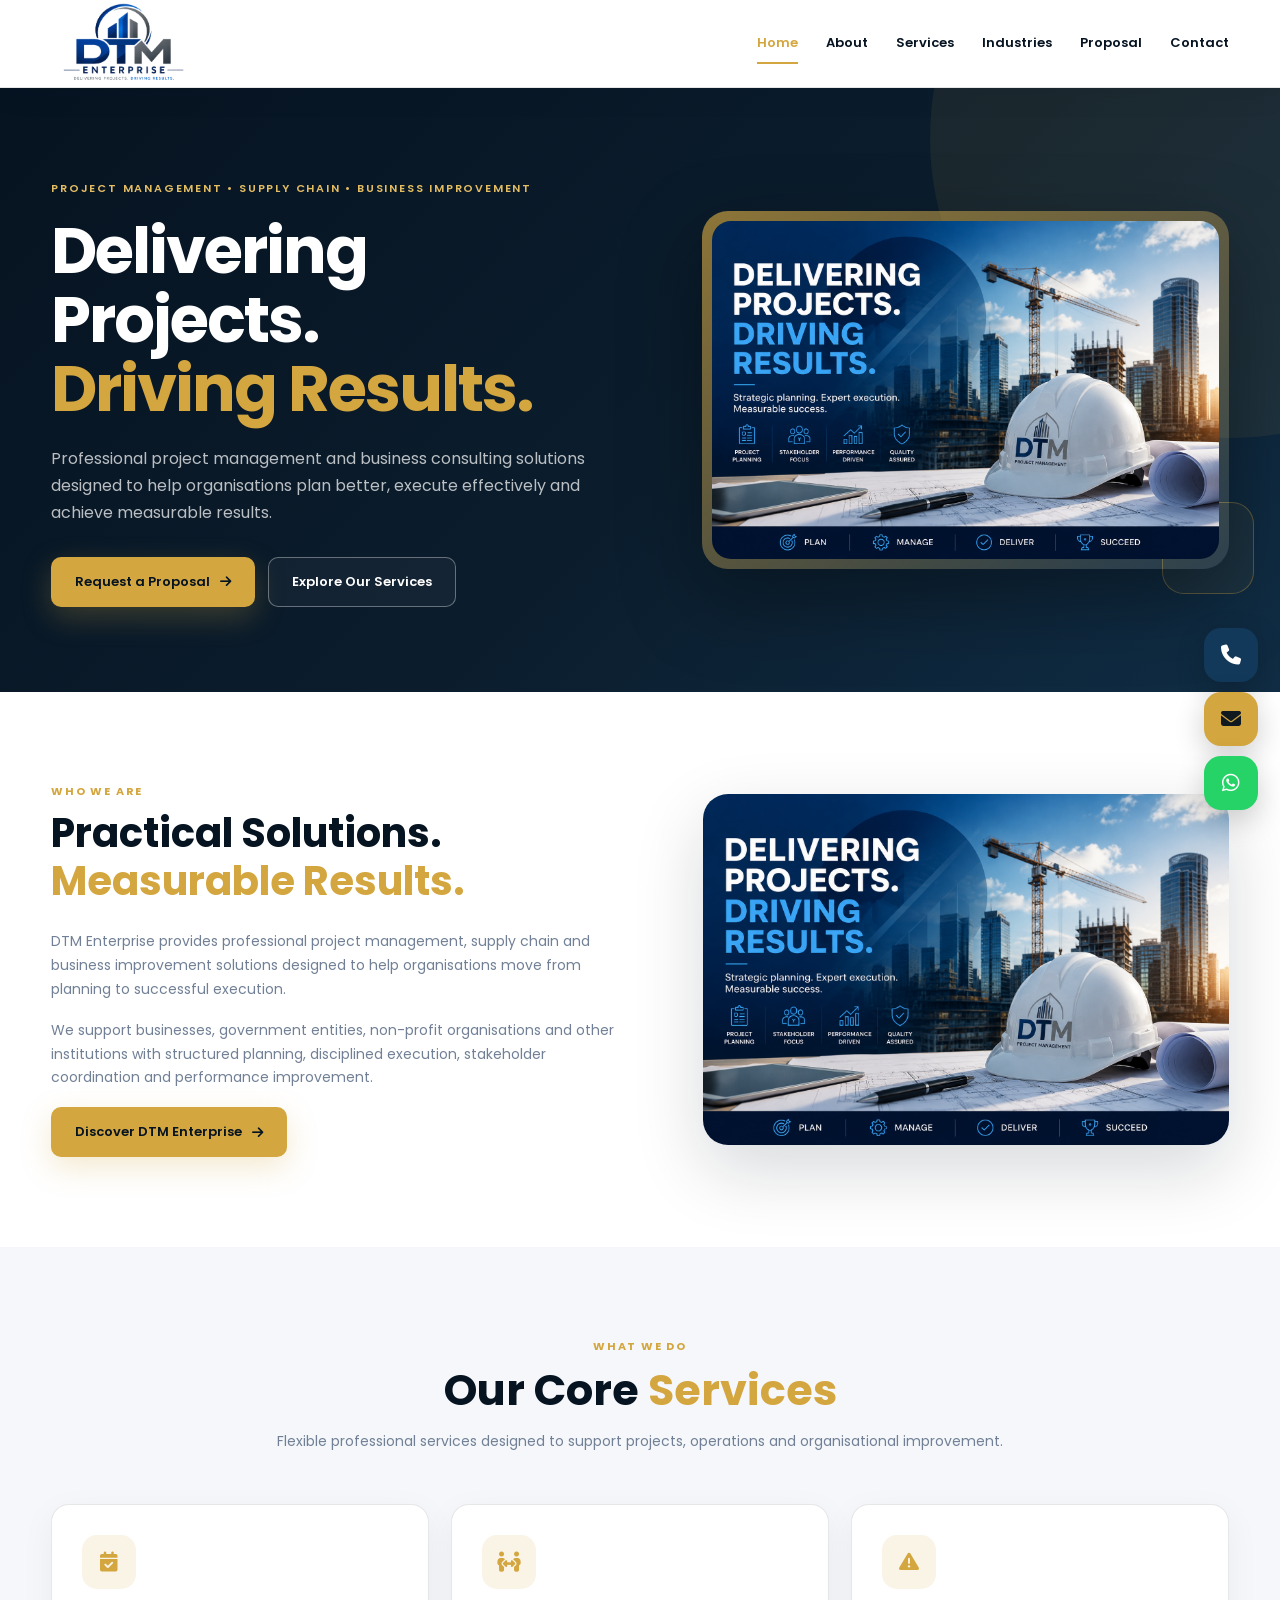
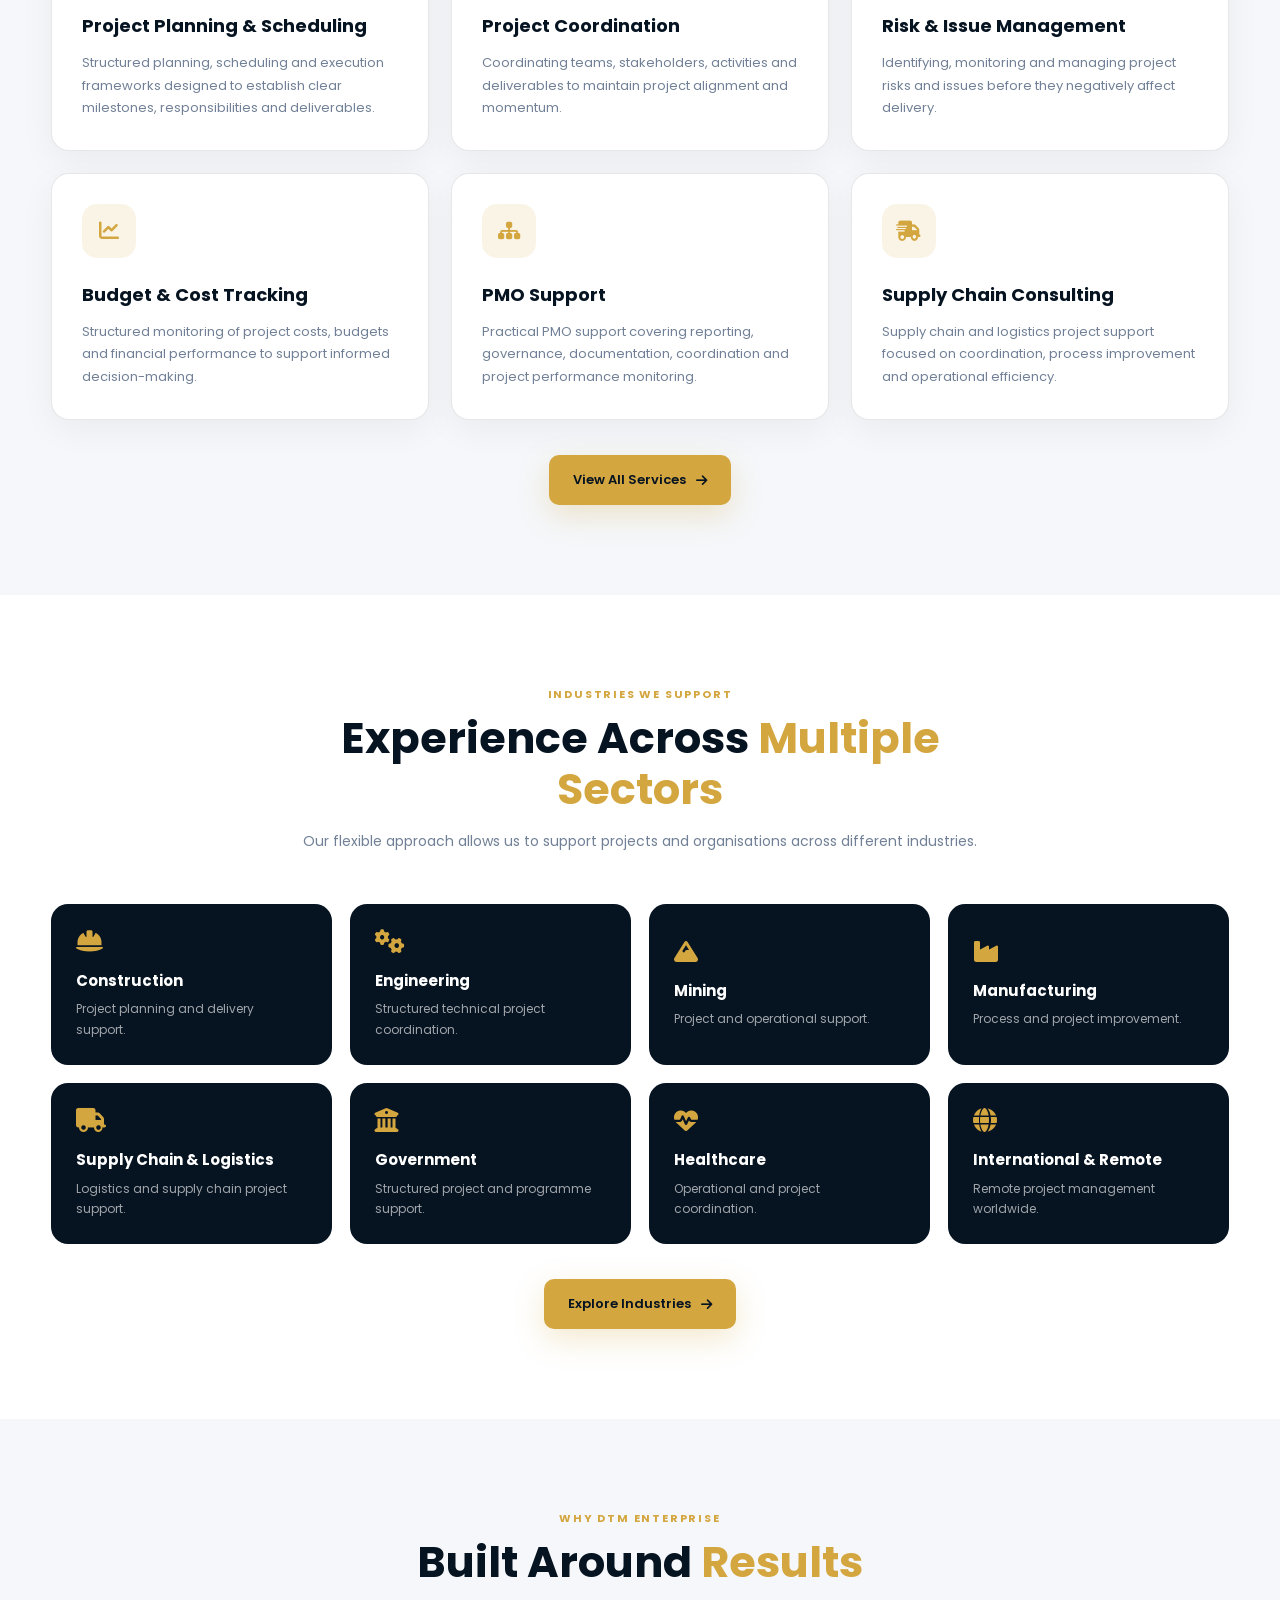
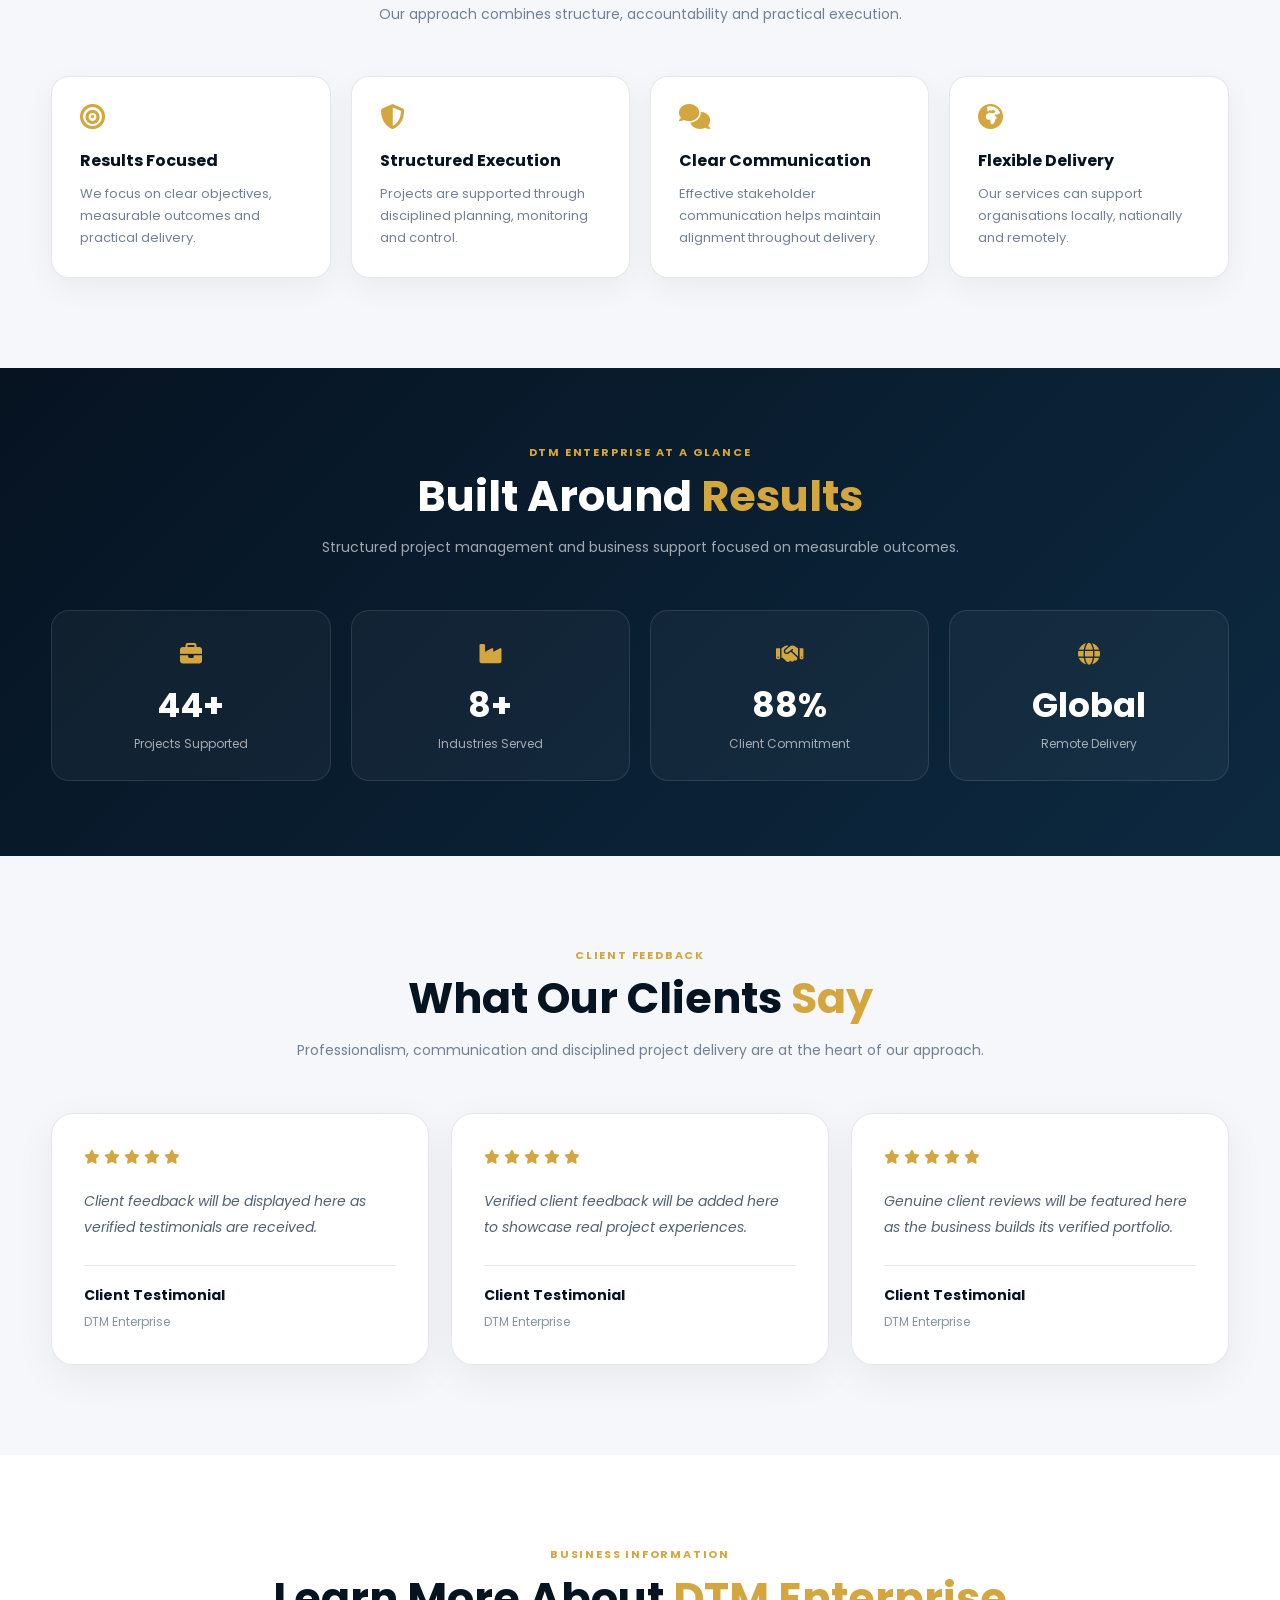
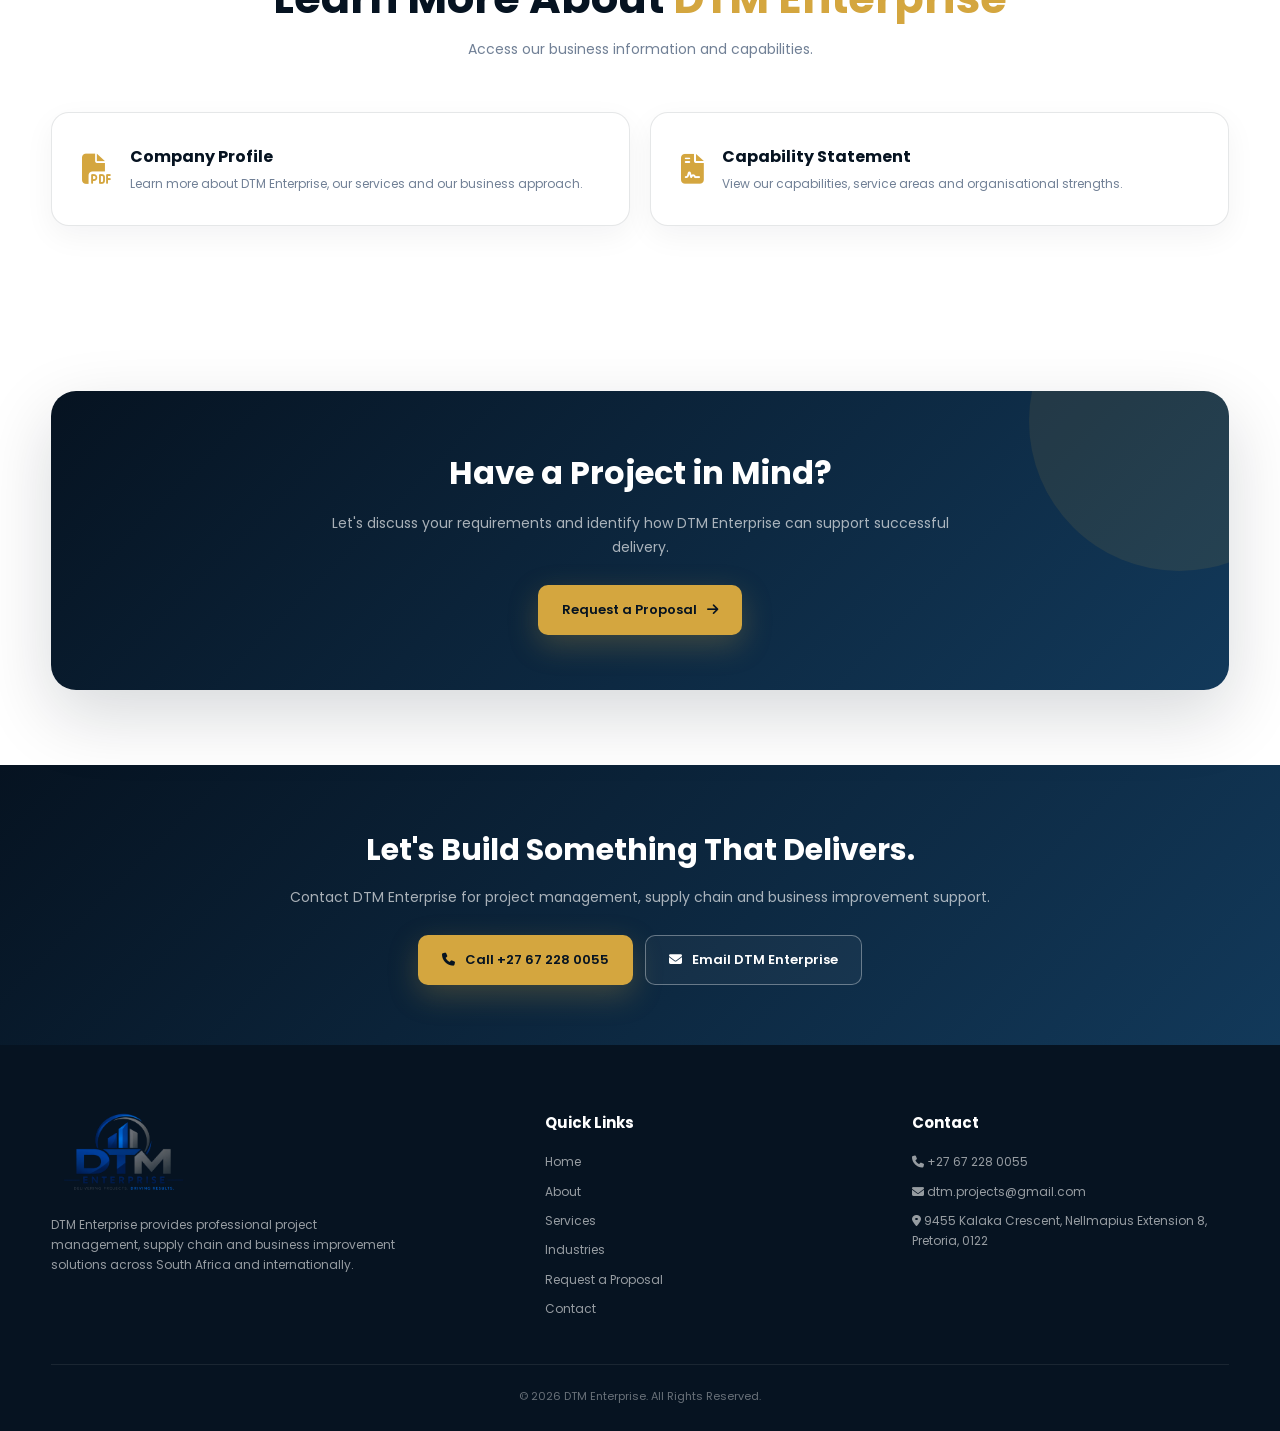
<file: index.html>
<!DOCTYPE html>
<html lang="en">

<head>

    <meta charset="UTF-8">

    <meta
        name="viewport"
        content="width=device-width, initial-scale=1.0"
    >

    <title>
        DTM Enterprise | Delivering Projects. Driving Results.
    </title>

    <meta
        name="description"
        content="DTM Enterprise provides professional project management, PMO support, project recovery, supply chain consulting and business improvement services across South Africa and internationally."
    >

    <meta
        name="keywords"
        content="DTM Enterprise, project management, project management South Africa, PMO support, project recovery, supply chain consulting, business improvement, Pretoria"
    >

    <meta
        name="author"
        content="DTM Enterprise"
    >

    <!-- GOOGLE FONT -->

    <link
        rel="preconnect"
        href="https://fonts.googleapis.com"
    >

    <link
        rel="preconnect"
        href="https://fonts.gstatic.com"
        crossorigin
    >

    <link
        href="https://fonts.googleapis.com/css2?family=Poppins:wght@300;400;500;600;700;800&display=swap"
        rel="stylesheet"
    >


    <!-- FONT AWESOME -->

    <link
        rel="stylesheet"
        href="https://cdnjs.cloudflare.com/ajax/libs/font-awesome/6.6.0/css/all.min.css"
    >


    <!-- MAIN CSS -->

    <link
        rel="stylesheet"
        href="css/style.css"
    >

</head>


<body>


<!-- =====================================================
     PAGE LOADER
===================================================== -->

<div id="loader">

    <div class="loader-content">

        <img
            src="images/logo.png"
            alt="DTM Enterprise"
        >

        <div class="loader-line"></div>

        <span>
            Delivering Projects. Driving Results.
        </span>

    </div>

</div>


<!-- =====================================================
     SCROLL PROGRESS
===================================================== -->

<div id="progress-bar"></div>


<!-- =====================================================
     NAVIGATION
===================================================== -->

<header class="navbar">

    <div class="nav-container">


        <!-- LOGO -->

        <a
            href="index.html"
            class="logo"
            aria-label="DTM Enterprise Home"
        >

            <img
                src="images/logo.png"
                alt="DTM Enterprise Logo"
            >

        </a>


        <!-- NAVIGATION -->

        <nav
            class="nav-links"
            aria-label="Main Navigation"
        >

            <a
                href="index.html"
                class="active"
            >
                Home
            </a>

            <a href="about.html">
                About
            </a>

            <a href="services.html">
                Services
            </a>

            <a href="industries.html">
                Industries
            </a>

            <a href="proposal.html">
                Proposal
            </a>

            <a href="contact.html">
                Contact
            </a>

        </nav>


        <!-- MOBILE MENU BUTTON -->

        <div
            class="menu-toggle"
            aria-label="Toggle navigation menu"
            aria-expanded="false"
        >

            <i class="fas fa-bars"></i>

        </div>

    </div>

</header>


<!-- =====================================================
     HERO
===================================================== -->

<section class="hero">

    <div class="container hero-layout">


        <!-- HERO CONTENT -->

        <div class="hero-content">

            <span class="hero-tag">
                PROJECT MANAGEMENT • SUPPLY CHAIN • BUSINESS IMPROVEMENT
            </span>


            <h1>
                Delivering Projects.
                <br>
                <span>Driving Results.</span>
            </h1>


            <p>
                Professional project management and business consulting
                solutions designed to help organisations plan better,
                execute effectively and achieve measurable results.
            </p>


            <div class="hero-buttons">

                <a
                    href="proposal.html"
                    class="btn btn-primary"
                >

                    Request a Proposal

                    <i class="fas fa-arrow-right"></i>

                </a>


                <a
                    href="services.html"
                    class="btn btn-outline"
                >

                    Explore Our Services

                </a>

            </div>

        </div>


        <!-- HERO IMAGE -->

        <div class="hero-visual">

            <div class="hero-image-frame">

                <img
                    src="images/hero.png"
                    alt="DTM Enterprise Project Management and Business Solutions"
                    class="hero-image"
                >

            </div>

        </div>

    </div>

</section>


<!-- =====================================================
     INTRODUCTION
===================================================== -->

<section class="section intro-section">

    <div class="container intro-grid">


        <div class="intro-content">

            <div class="section-title"
                 style="text-align:left;margin:0 0 25px;">

                <span>
                    WHO WE ARE
                </span>

                <h2>
                    Practical Solutions.
                    <br>
                    <strong>Measurable Results.</strong>
                </h2>

            </div>


            <p>
                DTM Enterprise provides professional project management,
                supply chain and business improvement solutions designed
                to help organisations move from planning to successful
                execution.
            </p>


            <p>
                We support businesses, government entities,
                non-profit organisations and other institutions
                with structured planning, disciplined execution,
                stakeholder coordination and performance improvement.
            </p>


            <a
                href="about.html"
                class="btn btn-primary"
            >

                Discover DTM Enterprise

                <i class="fas fa-arrow-right"></i>

            </a>

        </div>


        <div class="intro-image">

            <img
                src="images/hero.png"
                alt="DTM Enterprise Business and Project Management"
            >

        </div>

    </div>

</section>


<!-- =====================================================
     SERVICES
===================================================== -->

<section class="section services-section">

    <div class="container">


        <div class="section-title">

            <span>
                WHAT WE DO
            </span>

            <h2>
                Our Core
                <strong>Services</strong>
            </h2>

            <p>
                Flexible professional services designed to support
                projects, operations and organisational improvement.
            </p>

        </div>


        <div class="services-grid">


            <!-- SERVICE 1 -->

            <div class="service-card reveal">

                <div class="service-icon">

                    <i class="fas fa-calendar-check"></i>

                </div>

                <h3>
                    Project Planning & Scheduling
                </h3>

                <p>
                    Structured planning, scheduling and execution
                    frameworks designed to establish clear milestones,
                    responsibilities and deliverables.
                </p>

            </div>


            <!-- SERVICE 2 -->

            <div class="service-card reveal">

                <div class="service-icon">

                    <i class="fas fa-people-arrows"></i>

                </div>

                <h3>
                    Project Coordination
                </h3>

                <p>
                    Coordinating teams, stakeholders, activities
                    and deliverables to maintain project alignment
                    and momentum.
                </p>

            </div>


            <!-- SERVICE 3 -->

            <div class="service-card reveal">

                <div class="service-icon">

                    <i class="fas fa-triangle-exclamation"></i>

                </div>

                <h3>
                    Risk & Issue Management
                </h3>

                <p>
                    Identifying, monitoring and managing project
                    risks and issues before they negatively affect
                    delivery.
                </p>

            </div>


            <!-- SERVICE 4 -->

            <div class="service-card reveal">

                <div class="service-icon">

                    <i class="fas fa-chart-line"></i>

                </div>

                <h3>
                    Budget & Cost Tracking
                </h3>

                <p>
                    Structured monitoring of project costs,
                    budgets and financial performance to support
                    informed decision-making.
                </p>

            </div>


            <!-- SERVICE 5 -->

            <div class="service-card reveal">

                <div class="service-icon">

                    <i class="fas fa-sitemap"></i>

                </div>

                <h3>
                    PMO Support
                </h3>

                <p>
                    Practical PMO support covering reporting,
                    governance, documentation, coordination and
                    project performance monitoring.
                </p>

            </div>


            <!-- SERVICE 6 -->

            <div class="service-card reveal">

                <div class="service-icon">

                    <i class="fas fa-truck-fast"></i>

                </div>

                <h3>
                    Supply Chain Consulting
                </h3>

                <p>
                    Supply chain and logistics project support
                    focused on coordination, process improvement
                    and operational efficiency.
                </p>

            </div>

        </div>


        <div
            style="
                text-align:center;
                margin-top:35px;
            "
        >

            <a
                href="services.html"
                class="btn btn-primary"
            >

                View All Services

                <i class="fas fa-arrow-right"></i>

            </a>

        </div>

    </div>

</section>


<!-- =====================================================
     INDUSTRIES
===================================================== -->

<section class="section industries-section">

    <div class="container">


        <div class="section-title">

            <span>
                INDUSTRIES WE SUPPORT
            </span>

            <h2>
                Experience Across
                <strong>Multiple Sectors</strong>
            </h2>

            <p>
                Our flexible approach allows us to support projects
                and organisations across different industries.
            </p>

        </div>


        <div class="industry-grid">


            <div class="industry-card reveal">

                <i class="fas fa-hard-hat"></i>

                <h3>
                    Construction
                </h3>

                <p>
                    Project planning and delivery support.
                </p>

            </div>


            <div class="industry-card reveal">

                <i class="fas fa-gears"></i>

                <h3>
                    Engineering
                </h3>

                <p>
                    Structured technical project coordination.
                </p>

            </div>


            <div class="industry-card reveal">

                <i class="fas fa-mountain"></i>

                <h3>
                    Mining
                </h3>

                <p>
                    Project and operational support.
                </p>

            </div>


            <div class="industry-card reveal">

                <i class="fas fa-industry"></i>

                <h3>
                    Manufacturing
                </h3>

                <p>
                    Process and project improvement.
                </p>

            </div>


            <div class="industry-card reveal">

                <i class="fas fa-truck"></i>

                <h3>
                    Supply Chain & Logistics
                </h3>

                <p>
                    Logistics and supply chain project support.
                </p>

            </div>


            <div class="industry-card reveal">

                <i class="fas fa-building-columns"></i>

                <h3>
                    Government
                </h3>

                <p>
                    Structured project and programme support.
                </p>

            </div>


            <div class="industry-card reveal">

                <i class="fas fa-heart-pulse"></i>

                <h3>
                    Healthcare
                </h3>

                <p>
                    Operational and project coordination.
                </p>

            </div>


            <div class="industry-card reveal">

                <i class="fas fa-globe"></i>

                <h3>
                    International & Remote
                </h3>

                <p>
                    Remote project management worldwide.
                </p>

            </div>

        </div>


        <div
            style="
                text-align:center;
                margin-top:35px;
            "
        >

            <a
                href="industries.html"
                class="btn btn-primary"
            >

                Explore Industries

                <i class="fas fa-arrow-right"></i>

            </a>

        </div>

    </div>

</section>


<!-- =====================================================
     WHY DTM
===================================================== -->

<section class="section why-section">

    <div class="container">


        <div class="section-title">

            <span>
                WHY DTM ENTERPRISE
            </span>

            <h2>
                Built Around
                <strong>Results</strong>
            </h2>

            <p>
                Our approach combines structure, accountability
                and practical execution.
            </p>

        </div>


        <div class="why-grid">


            <div class="why-card reveal">

                <i class="fas fa-bullseye"></i>

                <h3>
                    Results Focused
                </h3>

                <p>
                    We focus on clear objectives, measurable
                    outcomes and practical delivery.
                </p>

            </div>


            <div class="why-card reveal">

                <i class="fas fa-shield-halved"></i>

                <h3>
                    Structured Execution
                </h3>

                <p>
                    Projects are supported through disciplined
                    planning, monitoring and control.
                </p>

            </div>


            <div class="why-card reveal">

                <i class="fas fa-comments"></i>

                <h3>
                    Clear Communication
                </h3>

                <p>
                    Effective stakeholder communication helps
                    maintain alignment throughout delivery.
                </p>

            </div>


            <div class="why-card reveal">

                <i class="fas fa-globe-africa"></i>

                <h3>
                    Flexible Delivery
                </h3>

                <p>
                    Our services can support organisations
                    locally, nationally and remotely.
                </p>

            </div>

        </div>

    </div>

</section>


<!-- =====================================================
     STATISTICS
===================================================== -->

<section class="stats-section">

    <div class="container">


        <div class="section-title stats-title">

            <span>
                DTM ENTERPRISE AT A GLANCE
            </span>

            <h2>
                Built Around
                <strong>Results</strong>
            </h2>

            <p>
                Structured project management and business support
                focused on measurable outcomes.
            </p>

        </div>


        <div class="stats-grid">


            <!-- PROJECTS -->

            <div class="stat reveal">

                <div class="stat-icon">

                    <i class="fas fa-briefcase"></i>

                </div>

                <strong>

                    <span
                        class="counter"
                        data-target="50"
                    >
                        0
                    </span>+

                </strong>

                <span>
                    Projects Supported
                </span>

            </div>


            <!-- INDUSTRIES -->

            <div class="stat reveal">

                <div class="stat-icon">

                    <i class="fas fa-industry"></i>

                </div>

                <strong>

                    <span
                        class="counter"
                        data-target="10"
                    >
                        0
                    </span>+

                </strong>

                <span>
                    Industries Served
                </span>

            </div>


            <!-- COMMITMENT -->

            <div class="stat reveal">

                <div class="stat-icon">

                    <i class="fas fa-handshake"></i>

                </div>

                <strong>

                    <span
                        class="counter"
                        data-target="100"
                    >
                        0
                    </span>%

                </strong>

                <span>
                    Client Commitment
                </span>

            </div>


            <!-- GLOBAL -->

            <div class="stat reveal">

                <div class="stat-icon">

                    <i class="fas fa-globe"></i>

                </div>

                <strong>
                    Global
                </strong>

                <span>
                    Remote Delivery
                </span>

            </div>

        </div>

    </div>

</section>


<!-- =====================================================
     TESTIMONIALS
===================================================== -->

<section class="section testimonials-section">

    <div class="container">


        <div class="section-title">

            <span>
                CLIENT FEEDBACK
            </span>

            <h2>
                What Our Clients
                <strong>Say</strong>
            </h2>

            <p>
                Professionalism, communication and disciplined
                project delivery are at the heart of our approach.
            </p>

        </div>


        <div class="testimonial-grid">


            <div class="testimonial-card reveal">

                <div class="testimonial-stars">

                    <i class="fas fa-star"></i>
                    <i class="fas fa-star"></i>
                    <i class="fas fa-star"></i>
                    <i class="fas fa-star"></i>
                    <i class="fas fa-star"></i>

                </div>

                <p>
                    Client feedback will be displayed here as
                    verified testimonials are received.
                </p>

                <div class="testimonial-author">

                    <strong>
                        Client Testimonial
                    </strong>

                    <span>
                        DTM Enterprise
                    </span>

                </div>

            </div>


            <div class="testimonial-card reveal">

                <div class="testimonial-stars">

                    <i class="fas fa-star"></i>
                    <i class="fas fa-star"></i>
                    <i class="fas fa-star"></i>
                    <i class="fas fa-star"></i>
                    <i class="fas fa-star"></i>

                </div>

                <p>
                    Verified client feedback will be added here
                    to showcase real project experiences.
                </p>

                <div class="testimonial-author">

                    <strong>
                        Client Testimonial
                    </strong>

                    <span>
                        DTM Enterprise
                    </span>

                </div>

            </div>


            <div class="testimonial-card reveal">

                <div class="testimonial-stars">

                    <i class="fas fa-star"></i>
                    <i class="fas fa-star"></i>
                    <i class="fas fa-star"></i>
                    <i class="fas fa-star"></i>
                    <i class="fas fa-star"></i>

                </div>

                <p>
                    Genuine client reviews will be featured here
                    as the business builds its verified portfolio.
                </p>

                <div class="testimonial-author">

                    <strong>
                        Client Testimonial
                    </strong>

                    <span>
                        DTM Enterprise
                    </span>

                </div>

            </div>

        </div>

    </div>

</section>


<!-- =====================================================
     DOCUMENTS / CAPABILITY
===================================================== -->

<section class="section">

    <div class="container">


        <div class="section-title">

            <span>
                BUSINESS INFORMATION
            </span>

            <h2>
                Learn More About
                <strong>DTM Enterprise</strong>
            </h2>

            <p>
                Access our business information and capabilities.
            </p>

        </div>


        <div class="download-grid">


            <a
                href="Company-Profile.pdf"
                class="download-card reveal"
                target="_blank"
            >

                <i class="fas fa-file-pdf"></i>

                <div>

                    <h3>
                        Company Profile
                    </h3>

                    <p>
                        Learn more about DTM Enterprise,
                        our services and our business approach.
                    </p>

                </div>

            </a>


            <a
                href="Capability-Statement.pdf"
                class="download-card reveal"
                target="_blank"
            >

                <i class="fas fa-file-contract"></i>

                <div>

                    <h3>
                        Capability Statement
                    </h3>

                    <p>
                        View our capabilities, service areas
                        and organisational strengths.
                    </p>

                </div>

            </a>

        </div>

    </div>

</section>


<!-- =====================================================
     MAIN CTA
===================================================== -->

<section class="cta-section">

    <div class="container">

        <div class="cta-box">

            <h2>
                Have a Project in Mind?
            </h2>

            <p>
                Let's discuss your requirements and identify
                how DTM Enterprise can support successful delivery.
            </p>

            <a
                href="proposal.html"
                class="btn btn-primary"
            >

                Request a Proposal

                <i class="fas fa-arrow-right"></i>

            </a>

        </div>

    </div>

</section>


<!-- =====================================================
     CONTACT CTA
===================================================== -->

<section class="call-banner">

    <div class="container">

        <h2>
            Let's Build Something That Delivers.
        </h2>

        <p>
            Contact DTM Enterprise for project management,
            supply chain and business improvement support.
        </p>


        <div class="call-banner-buttons">

            <a
                href="tel:+27672280055"
                class="btn btn-primary"
            >

                <i class="fas fa-phone"></i>

                Call +27 67 228 0055

            </a>


            <a
                href="mailto:dtm.projects@gmail.com"
                class="btn btn-outline"
            >

                <i class="fas fa-envelope"></i>

                Email DTM Enterprise

            </a>

        </div>

    </div>

</section>


<!-- =====================================================
     FOOTER
===================================================== -->

<footer>

    <div class="container footer-grid">


        <!-- ABOUT -->

        <div class="footer-column">

            <img
                src="images/logo.png"
                alt="DTM Enterprise"
                class="footer-logo"
            >

            <p>
                DTM Enterprise provides professional project
                management, supply chain and business improvement
                solutions across South Africa and internationally.
            </p>

        </div>


        <!-- QUICK LINKS -->

        <div class="footer-column">

            <h3>
                Quick Links
            </h3>

            <ul>

                <li>
                    <a href="index.html">
                        Home
                    </a>
                </li>

                <li>
                    <a href="about.html">
                        About
                    </a>
                </li>

                <li>
                    <a href="services.html">
                        Services
                    </a>
                </li>

                <li>
                    <a href="industries.html">
                        Industries
                    </a>
                </li>

                <li>
                    <a href="proposal.html">
                        Request a Proposal
                    </a>
                </li>

                <li>
                    <a href="contact.html">
                        Contact
                    </a>
                </li>

            </ul>

        </div>


        <!-- CONTACT -->

        <div class="footer-column">

            <h3>
                Contact
            </h3>

            <ul>

                <li>
                    <a href="tel:+27672280055">
                        <i class="fas fa-phone"></i>
                        +27 67 228 0055
                    </a>
                </li>

                <li>
                    <a href="mailto:dtm.projects@gmail.com">
                        <i class="fas fa-envelope"></i>
                        dtm.projects@gmail.com
                    </a>
                </li>

                <li>
                    <span>
                        <i class="fas fa-location-dot"></i>
                        9455 Kalaka Crescent,
                        Nellmapius Extension 8,
                        Pretoria, 0122
                    </span>
                </li>

            </ul>

        </div>

    </div>


    <div class="container footer-bottom">

        <p>
            &copy;
            <span class="current-year"></span>
            DTM Enterprise.
            All Rights Reserved.
        </p>

    </div>

</footer>


<!-- =====================================================
     FLOATING CONTACT BUTTONS
===================================================== -->

<div class="floating-contact">


    <!-- PHONE -->

    <a
        href="tel:+27672280055"
        class="floating-btn phone-btn"
        aria-label="Call DTM Enterprise"
    >

        <i class="fas fa-phone"></i>

        <span>
            Call Us
        </span>

    </a>


    <!-- EMAIL -->

    <a
        href="mailto:dtm.projects@gmail.com"
        class="floating-btn email-btn"
        aria-label="Email DTM Enterprise"
    >

        <i class="fas fa-envelope"></i>

        <span>
            Email Us
        </span>

    </a>


    <!-- WHATSAPP -->

    <a
        href="https://wa.me/27672280055"
        class="floating-btn whatsapp-btn"
        target="_blank"
        rel="noopener"
        aria-label="WhatsApp DTM Enterprise"
    >

        <i class="fab fa-whatsapp"></i>

        <span>
            WhatsApp
        </span>

    </a>

</div>


<!-- =====================================================
     BACK TO TOP
===================================================== -->

<button
    id="topBtn"
    aria-label="Back to top"
>

    <i class="fas fa-arrow-up"></i>

</button>


<!-- =====================================================
     JAVASCRIPT
===================================================== -->

<script
    src="js/script.js"
></script>


</body>

</html>
</file>
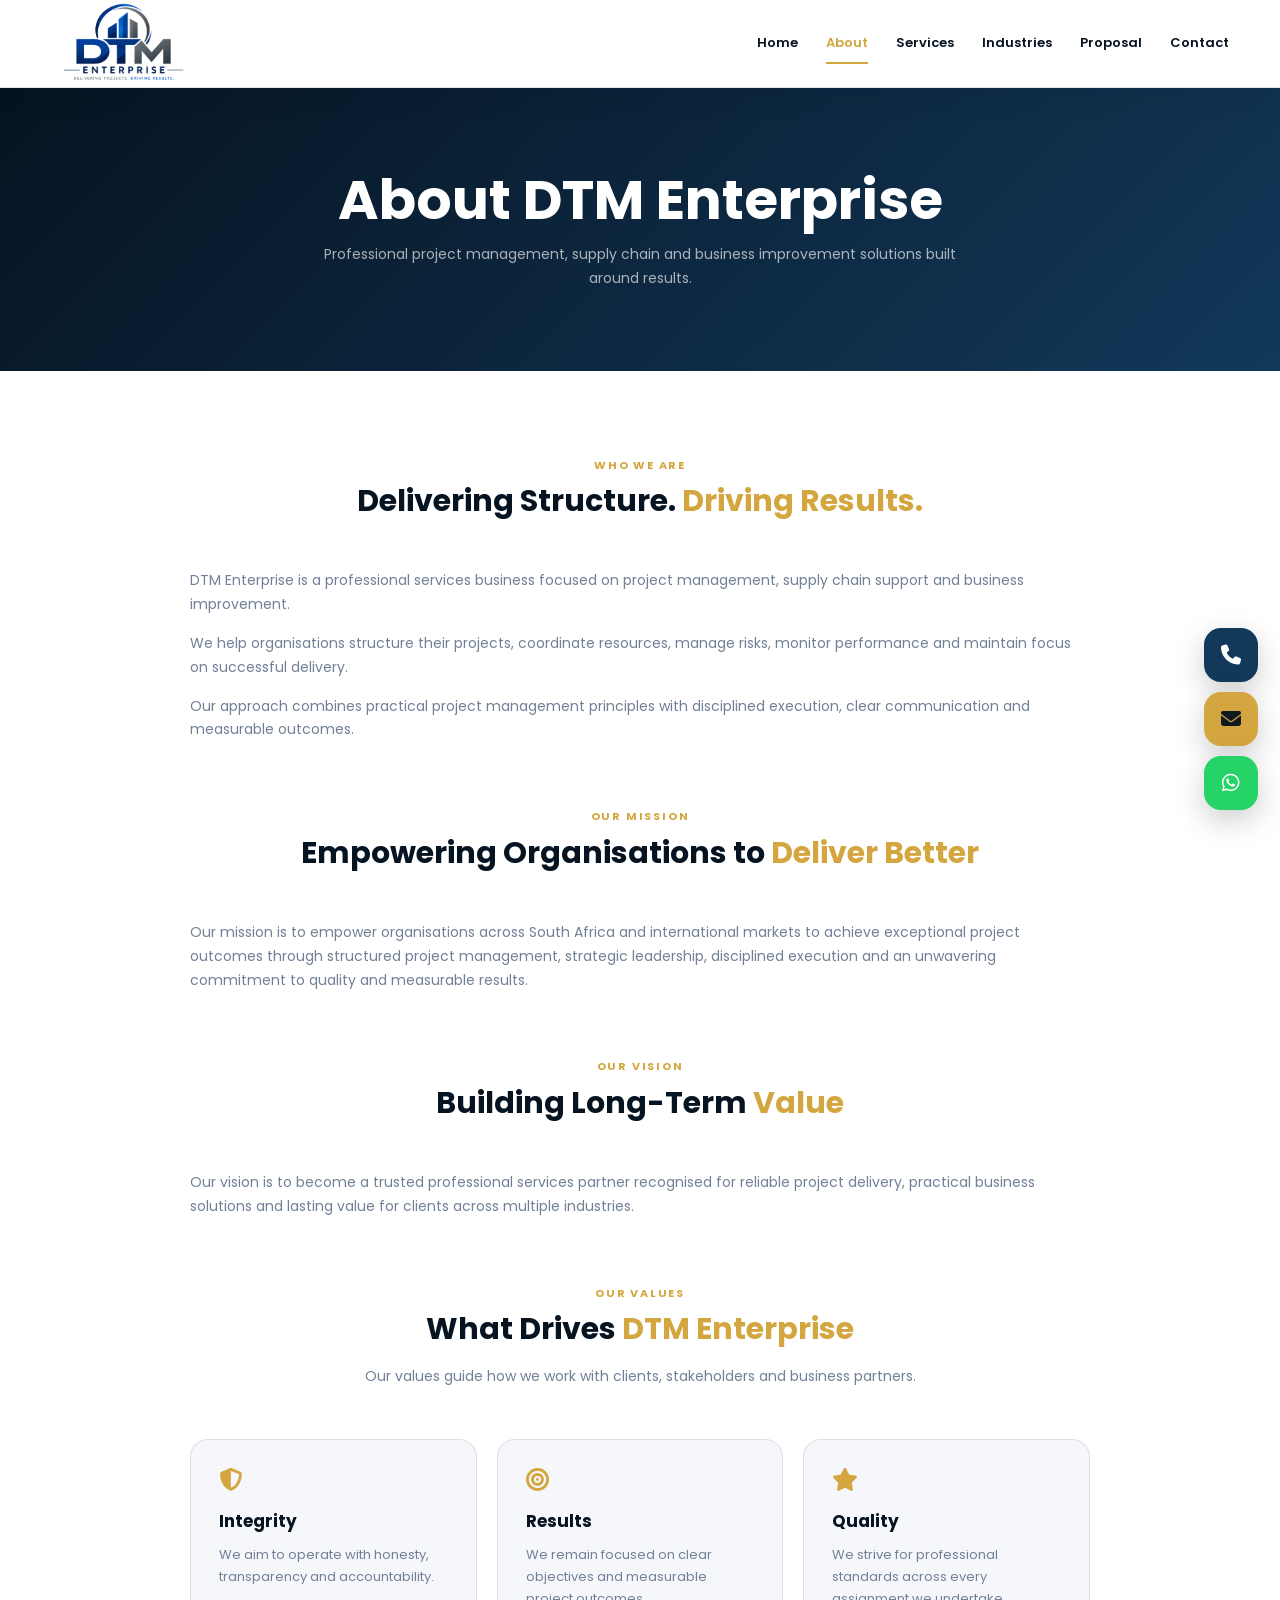
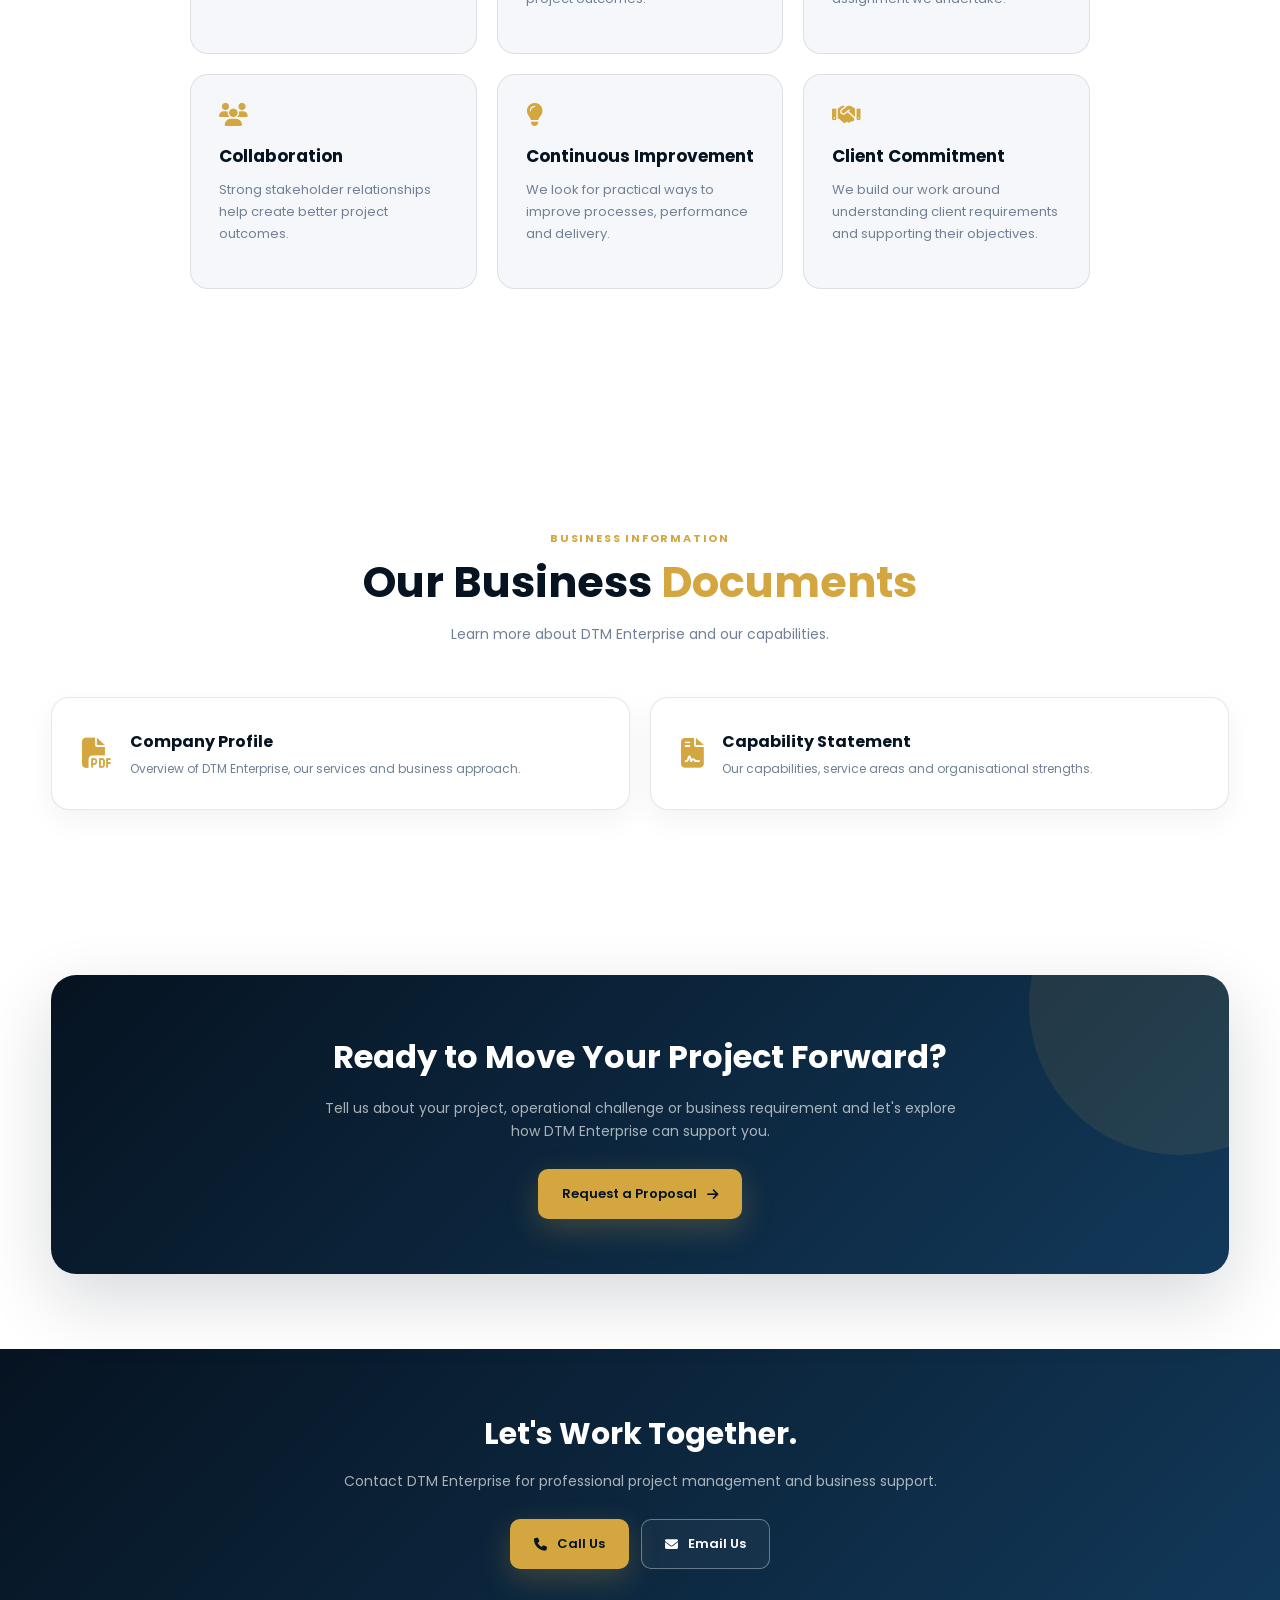
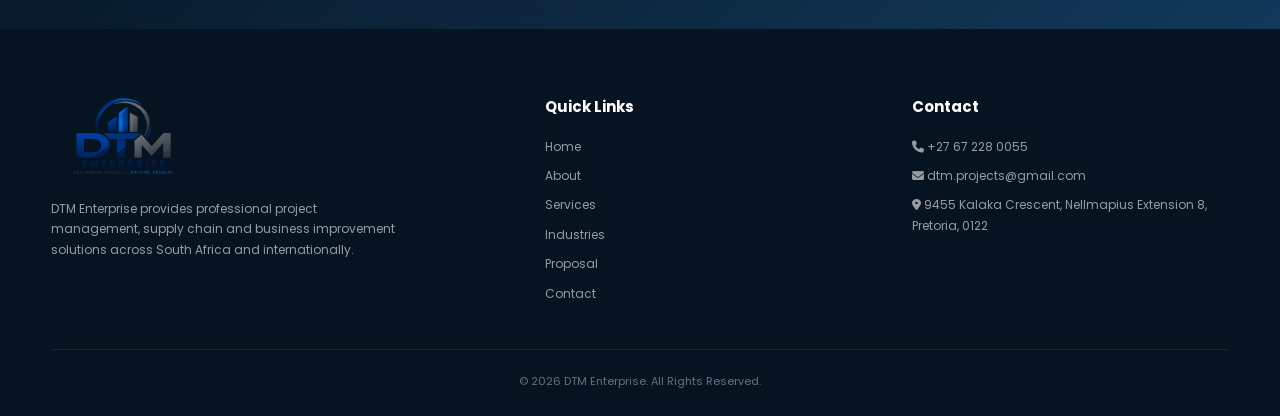
<file: about.html>
<!DOCTYPE html>
<html lang="en">

<head>

    <meta charset="UTF-8">

    <meta
        name="viewport"
        content="width=device-width, initial-scale=1.0"
    >

    <title>
        About DTM Enterprise | Project Management & Business Solutions
    </title>

    <meta
        name="description"
        content="Learn about DTM Enterprise, our mission, vision, values and professional approach to project management, supply chain and business improvement."
    >

    <meta
        name="author"
        content="DTM Enterprise"
    >


    <!-- GOOGLE FONT -->

    <link
        rel="preconnect"
        href="https://fonts.googleapis.com"
    >

    <link
        rel="preconnect"
        href="https://fonts.gstatic.com"
        crossorigin
    >

    <link
        href="https://fonts.googleapis.com/css2?family=Poppins:wght@300;400;500;600;700;800&display=swap"
        rel="stylesheet"
    >


    <!-- FONT AWESOME -->

    <link
        rel="stylesheet"
        href="https://cdnjs.cloudflare.com/ajax/libs/font-awesome/6.6.0/css/all.min.css"
    >


    <!-- MAIN CSS -->

    <link
        rel="stylesheet"
        href="css/style.css"
    >

</head>


<body>


<!-- =====================================================
     LOADER
===================================================== -->

<div id="loader">

    <div class="loader-content">

        <img
            src="images/logo.png"
            alt="DTM Enterprise"
        >

        <div class="loader-line"></div>

        <span>
            Delivering Projects. Driving Results.
        </span>

    </div>

</div>


<!-- =====================================================
     PROGRESS BAR
===================================================== -->

<div id="progress-bar"></div>


<!-- =====================================================
     NAVIGATION
===================================================== -->

<header class="navbar">

    <div class="nav-container">


        <a
            href="index.html"
            class="logo"
            aria-label="DTM Enterprise Home"
        >

            <img
                src="images/logo.png"
                alt="DTM Enterprise Logo"
            >

        </a>


        <nav
            class="nav-links"
            aria-label="Main Navigation"
        >

            <a href="index.html">
                Home
            </a>

            <a
                href="about.html"
                class="active"
            >
                About
            </a>

            <a href="services.html">
                Services
            </a>

            <a href="industries.html">
                Industries
            </a>

            <a href="proposal.html">
                Proposal
            </a>

            <a href="contact.html">
                Contact
            </a>

        </nav>


        <div
            class="menu-toggle"
            aria-label="Toggle navigation menu"
            aria-expanded="false"
        >

            <i class="fas fa-bars"></i>

        </div>

    </div>

</header>


<!-- =====================================================
     PAGE BANNER
===================================================== -->

<section class="page-banner">

    <div class="container">

        <h1>
            About DTM Enterprise
        </h1>

        <p>
            Professional project management, supply chain and
            business improvement solutions built around results.
        </p>

    </div>

</section>


<!-- =====================================================
     ABOUT INTRODUCTION
===================================================== -->

<section class="about-page">

    <div class="container">


        <div class="about-block reveal">

            <div class="section-title">

                <span>
                    WHO WE ARE
                </span>

                <h2>
                    Delivering Structure.
                    <strong>Driving Results.</strong>
                </h2>

            </div>


            <p>
                DTM Enterprise is a professional services business
                focused on project management, supply chain support
                and business improvement.
            </p>


            <p>
                We help organisations structure their projects,
                coordinate resources, manage risks, monitor
                performance and maintain focus on successful
                delivery.
            </p>


            <p>
                Our approach combines practical project management
                principles with disciplined execution, clear
                communication and measurable outcomes.
            </p>

        </div>


        <!-- =================================================
             MISSION
        ================================================= -->

        <div class="about-block reveal">

            <div class="section-title">

                <span>
                    OUR MISSION
                </span>

                <h2>
                    Empowering Organisations to
                    <strong>Deliver Better</strong>
                </h2>

            </div>


            <p>
                Our mission is to empower organisations across
                South Africa and international markets to achieve
                exceptional project outcomes through structured
                project management, strategic leadership,
                disciplined execution and an unwavering commitment
                to quality and measurable results.
            </p>

        </div>


        <!-- =================================================
             VISION
        ================================================= -->

        <div class="about-block reveal">

            <div class="section-title">

                <span>
                    OUR VISION
                </span>

                <h2>
                    Building Long-Term
                    <strong>Value</strong>
                </h2>

            </div>


            <p>
                Our vision is to become a trusted professional
                services partner recognised for reliable project
                delivery, practical business solutions and
                lasting value for clients across multiple
                industries.
            </p>

        </div>


        <!-- =================================================
             CORE VALUES
        ================================================= -->

        <div class="about-block">

            <div class="section-title">

                <span>
                    OUR VALUES
                </span>

                <h2>
                    What Drives
                    <strong>DTM Enterprise</strong>
                </h2>

                <p>
                    Our values guide how we work with clients,
                    stakeholders and business partners.
                </p>

            </div>


            <div class="trust-grid">


                <!-- VALUE 1 -->

                <div class="trust-card reveal">

                    <i class="fas fa-shield-halved"></i>

                    <h3>
                        Integrity
                    </h3>

                    <p>
                        We aim to operate with honesty,
                        transparency and accountability.
                    </p>

                </div>


                <!-- VALUE 2 -->

                <div class="trust-card reveal">

                    <i class="fas fa-bullseye"></i>

                    <h3>
                        Results
                    </h3>

                    <p>
                        We remain focused on clear objectives
                        and measurable project outcomes.
                    </p>

                </div>


                <!-- VALUE 3 -->

                <div class="trust-card reveal">

                    <i class="fas fa-star"></i>

                    <h3>
                        Quality
                    </h3>

                    <p>
                        We strive for professional standards
                        across every assignment we undertake.
                    </p>

                </div>


                <!-- VALUE 4 -->

                <div class="trust-card reveal">

                    <i class="fas fa-users"></i>

                    <h3>
                        Collaboration
                    </h3>

                    <p>
                        Strong stakeholder relationships help
                        create better project outcomes.
                    </p>

                </div>


                <!-- VALUE 5 -->

                <div class="trust-card reveal">

                    <i class="fas fa-lightbulb"></i>

                    <h3>
                        Continuous Improvement
                    </h3>

                    <p>
                        We look for practical ways to improve
                        processes, performance and delivery.
                    </p>

                </div>


                <!-- VALUE 6 -->

                <div class="trust-card reveal">

                    <i class="fas fa-handshake"></i>

                    <h3>
                        Client Commitment
                    </h3>

                    <p>
                        We build our work around understanding
                        client requirements and supporting their
                        objectives.
                    </p>

                </div>

            </div>

        </div>

    </div>

</section>


<!-- =====================================================
     BUSINESS DOCUMENTS
===================================================== -->

<section class="section">

    <div class="container">


        <div class="section-title">

            <span>
                BUSINESS INFORMATION
            </span>

            <h2>
                Our Business
                <strong>Documents</strong>
            </h2>

            <p>
                Learn more about DTM Enterprise and our capabilities.
            </p>

        </div>


        <div class="download-grid">


            <a
                href="Company-Profile.pdf"
                class="download-card reveal"
                target="_blank"
            >

                <i class="fas fa-file-pdf"></i>

                <div>

                    <h3>
                        Company Profile
                    </h3>

                    <p>
                        Overview of DTM Enterprise,
                        our services and business approach.
                    </p>

                </div>

            </a>


            <a
                href="Capability-Statement.pdf"
                class="download-card reveal"
                target="_blank"
            >

                <i class="fas fa-file-contract"></i>

                <div>

                    <h3>
                        Capability Statement
                    </h3>

                    <p>
                        Our capabilities, service areas
                        and organisational strengths.
                    </p>

                </div>

            </a>

        </div>

    </div>

</section>


<!-- =====================================================
     CTA
===================================================== -->

<section class="cta-section">

    <div class="container">

        <div class="cta-box">

            <h2>
                Ready to Move Your Project Forward?
            </h2>

            <p>
                Tell us about your project, operational challenge
                or business requirement and let's explore how
                DTM Enterprise can support you.
            </p>

            <a
                href="proposal.html"
                class="btn btn-primary"
            >

                Request a Proposal

                <i class="fas fa-arrow-right"></i>

            </a>

        </div>

    </div>

</section>


<!-- =====================================================
     CONTACT BANNER
===================================================== -->

<section class="call-banner">

    <div class="container">

        <h2>
            Let's Work Together.
        </h2>

        <p>
            Contact DTM Enterprise for professional project
            management and business support.
        </p>


        <div class="call-banner-buttons">

            <a
                href="tel:+27672280055"
                class="btn btn-primary"
            >

                <i class="fas fa-phone"></i>

                Call Us

            </a>


            <a
                href="mailto:dtm.projects@gmail.com"
                class="btn btn-outline"
            >

                <i class="fas fa-envelope"></i>

                Email Us

            </a>

        </div>

    </div>

</section>


<!-- =====================================================
     FOOTER
===================================================== -->

<footer>

    <div class="container footer-grid">


        <div class="footer-column">

            <img
                src="images/logo.png"
                alt="DTM Enterprise"
                class="footer-logo"
            >

            <p>
                DTM Enterprise provides professional project
                management, supply chain and business improvement
                solutions across South Africa and internationally.
            </p>

        </div>


        <div class="footer-column">

            <h3>
                Quick Links
            </h3>

            <ul>

                <li>
                    <a href="index.html">
                        Home
                    </a>
                </li>

                <li>
                    <a href="about.html">
                        About
                    </a>
                </li>

                <li>
                    <a href="services.html">
                        Services
                    </a>
                </li>

                <li>
                    <a href="industries.html">
                        Industries
                    </a>
                </li>

                <li>
                    <a href="proposal.html">
                        Proposal
                    </a>
                </li>

                <li>
                    <a href="contact.html">
                        Contact
                    </a>
                </li>

            </ul>

        </div>


        <div class="footer-column">

            <h3>
                Contact
            </h3>

            <ul>

                <li>
                    <a href="tel:+27672280055">
                        <i class="fas fa-phone"></i>
                        +27 67 228 0055
                    </a>
                </li>

                <li>
                    <a href="mailto:dtm.projects@gmail.com">
                        <i class="fas fa-envelope"></i>
                        dtm.projects@gmail.com
                    </a>
                </li>

                <li>
                    <span>
                        <i class="fas fa-location-dot"></i>
                        9455 Kalaka Crescent,
                        Nellmapius Extension 8,
                        Pretoria, 0122
                    </span>
                </li>

            </ul>

        </div>

    </div>


    <div class="container footer-bottom">

        <p>
            &copy;
            <span class="current-year"></span>
            DTM Enterprise.
            All Rights Reserved.
        </p>

    </div>

</footer>


<!-- =====================================================
     FLOATING CONTACT
===================================================== -->

<div class="floating-contact">


    <a
        href="tel:+27672280055"
        class="floating-btn phone-btn"
        aria-label="Call DTM Enterprise"
    >

        <i class="fas fa-phone"></i>

        <span>
            Call Us
        </span>

    </a>


    <a
        href="mailto:dtm.projects@gmail.com"
        class="floating-btn email-btn"
        aria-label="Email DTM Enterprise"
    >

        <i class="fas fa-envelope"></i>

        <span>
            Email Us
        </span>

    </a>


    <a
        href="https://wa.me/27672280055"
        class="floating-btn whatsapp-btn"
        target="_blank"
        rel="noopener"
        aria-label="WhatsApp DTM Enterprise"
    >

        <i class="fab fa-whatsapp"></i>

        <span>
            WhatsApp
        </span>

    </a>

</div>


<!-- =====================================================
     BACK TO TOP
===================================================== -->

<button
    id="topBtn"
    aria-label="Back to top"
>

    <i class="fas fa-arrow-up"></i>

</button>


<!-- =====================================================
     JAVASCRIPT
===================================================== -->

<script
    src="js/script.js"
></script>


</body>

</html>
</file>
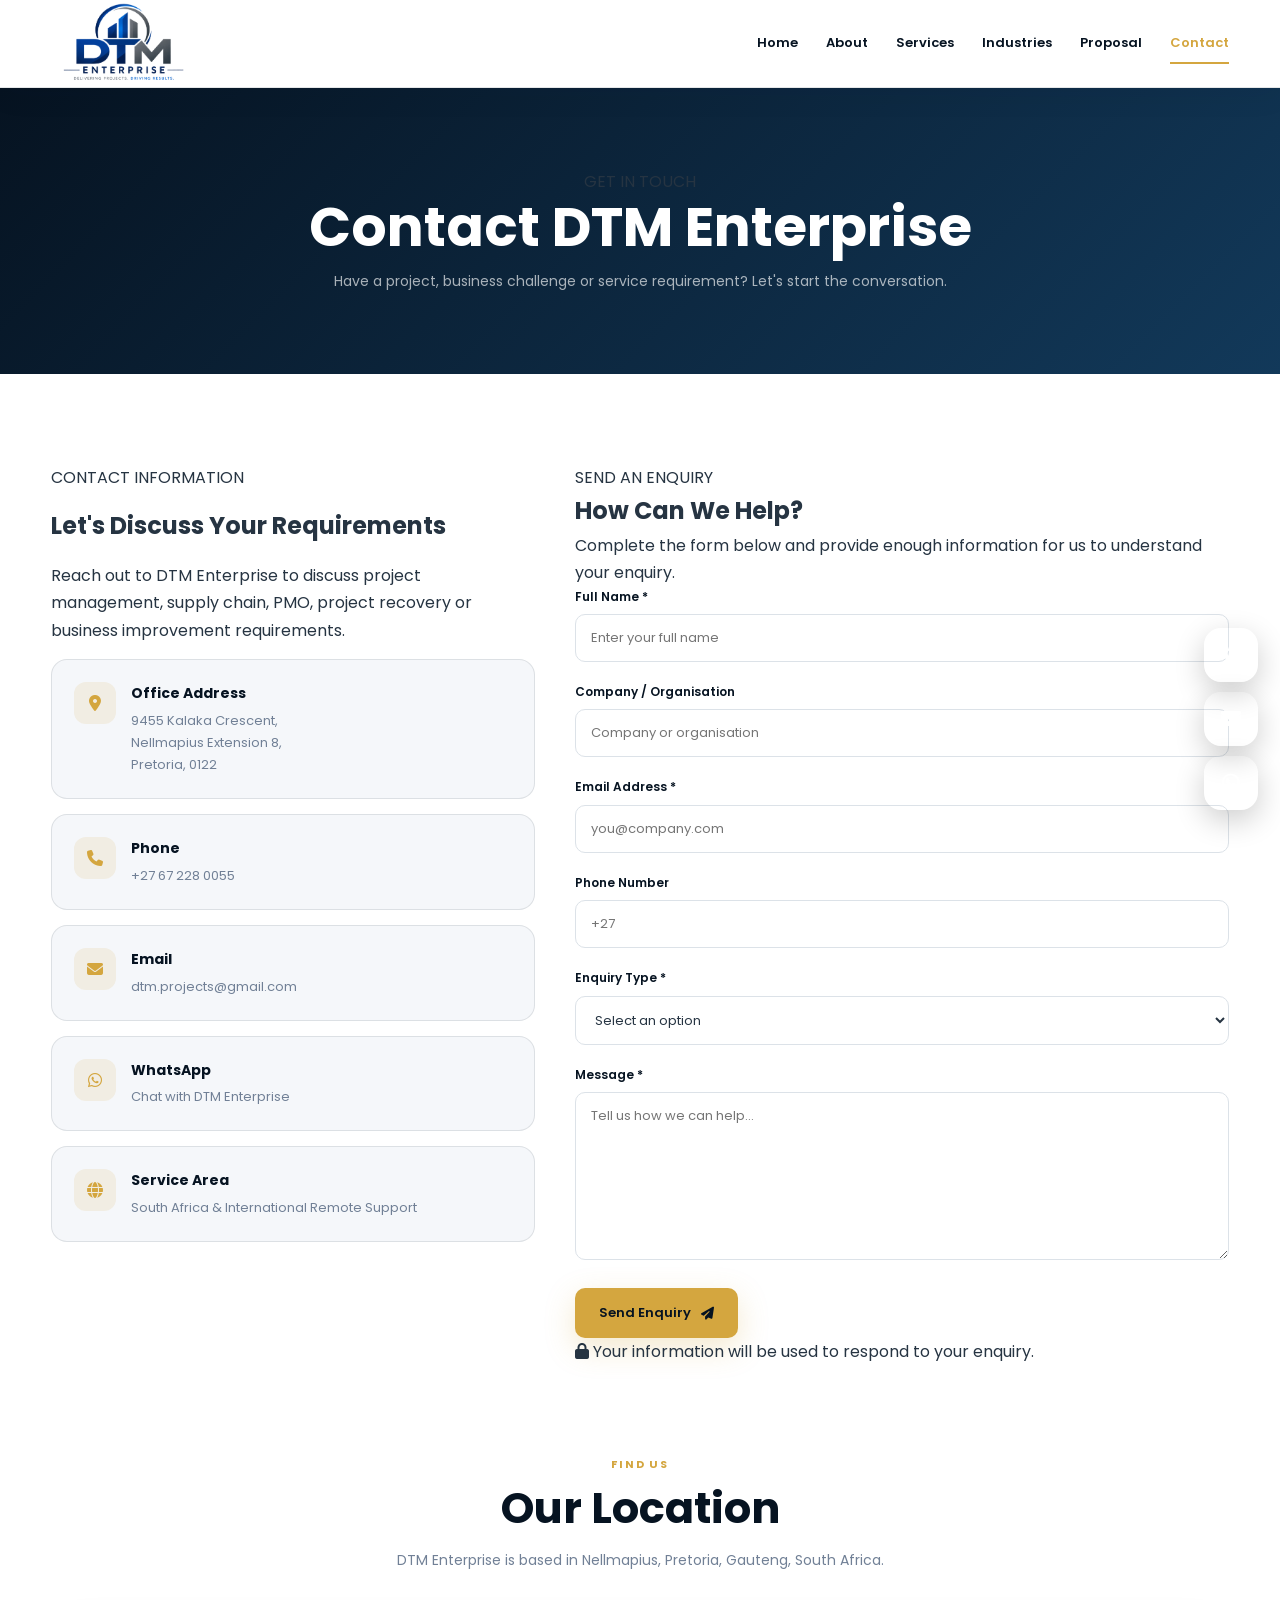
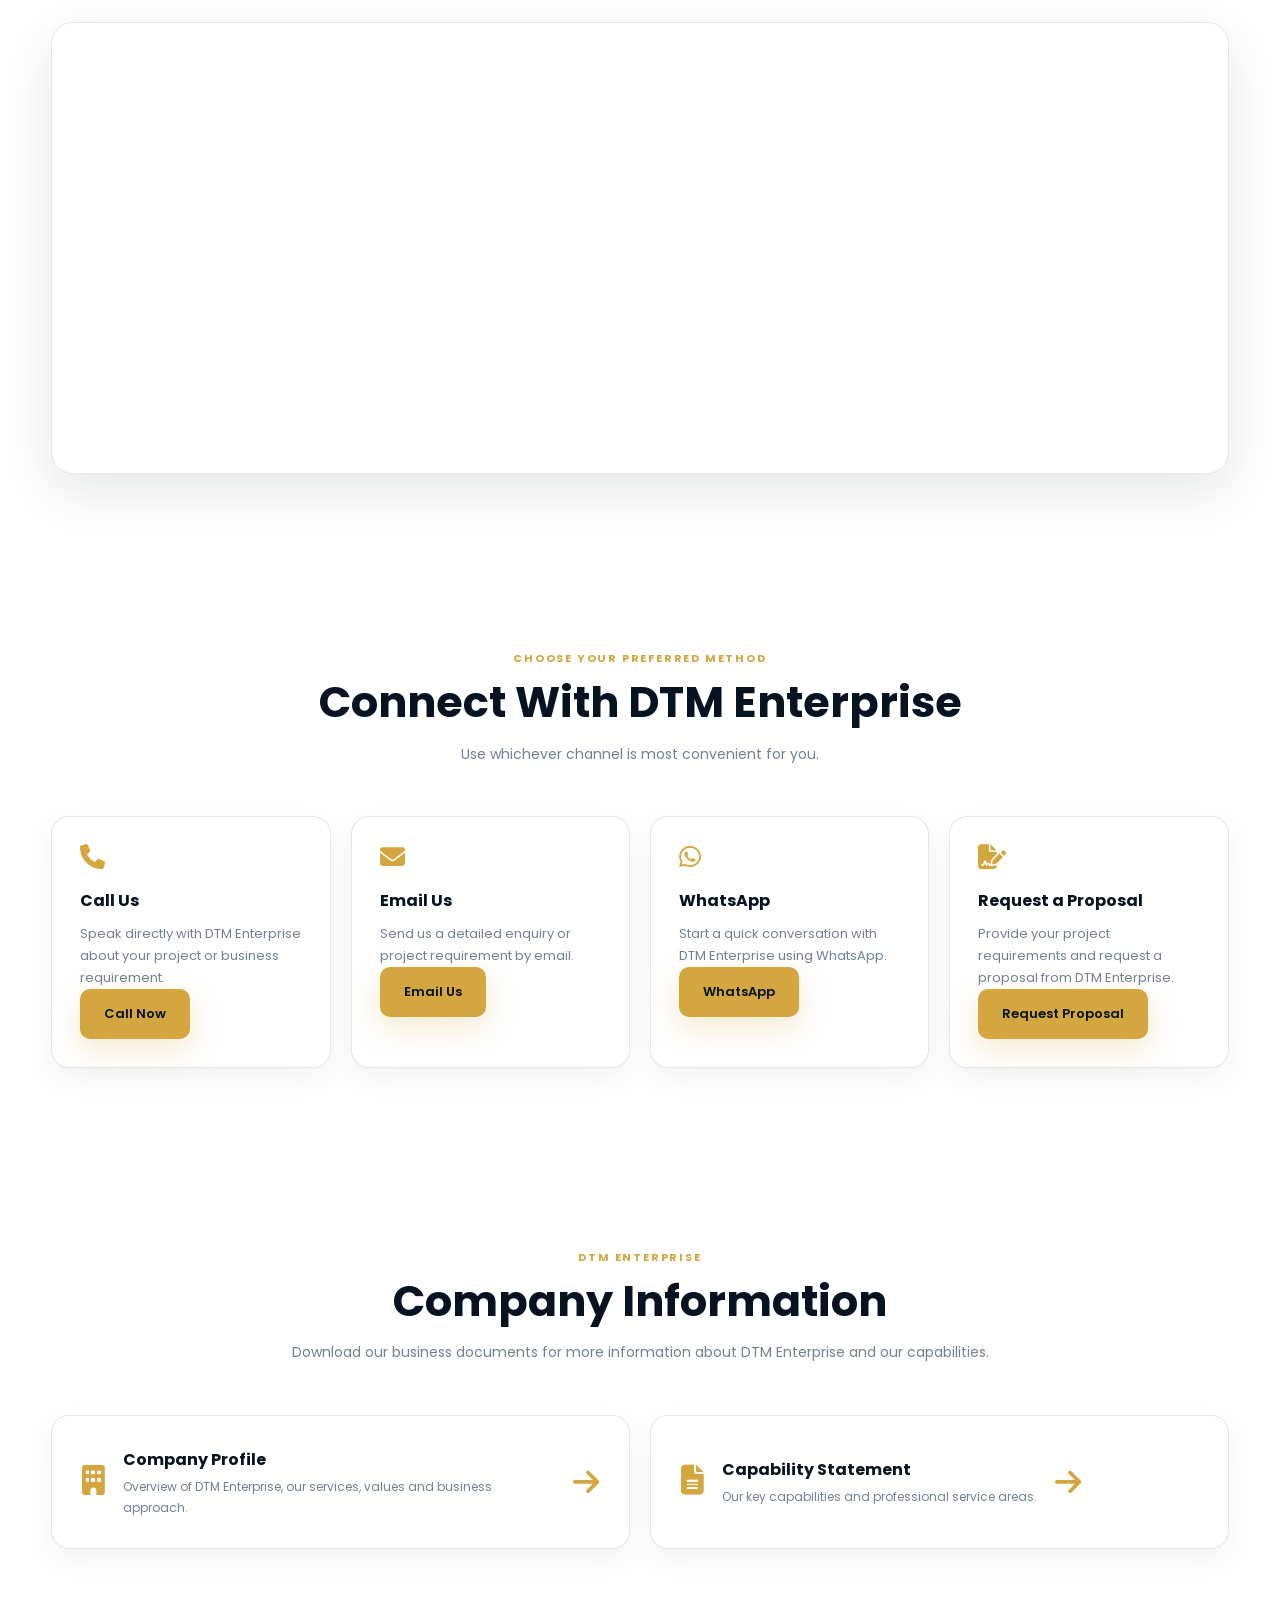
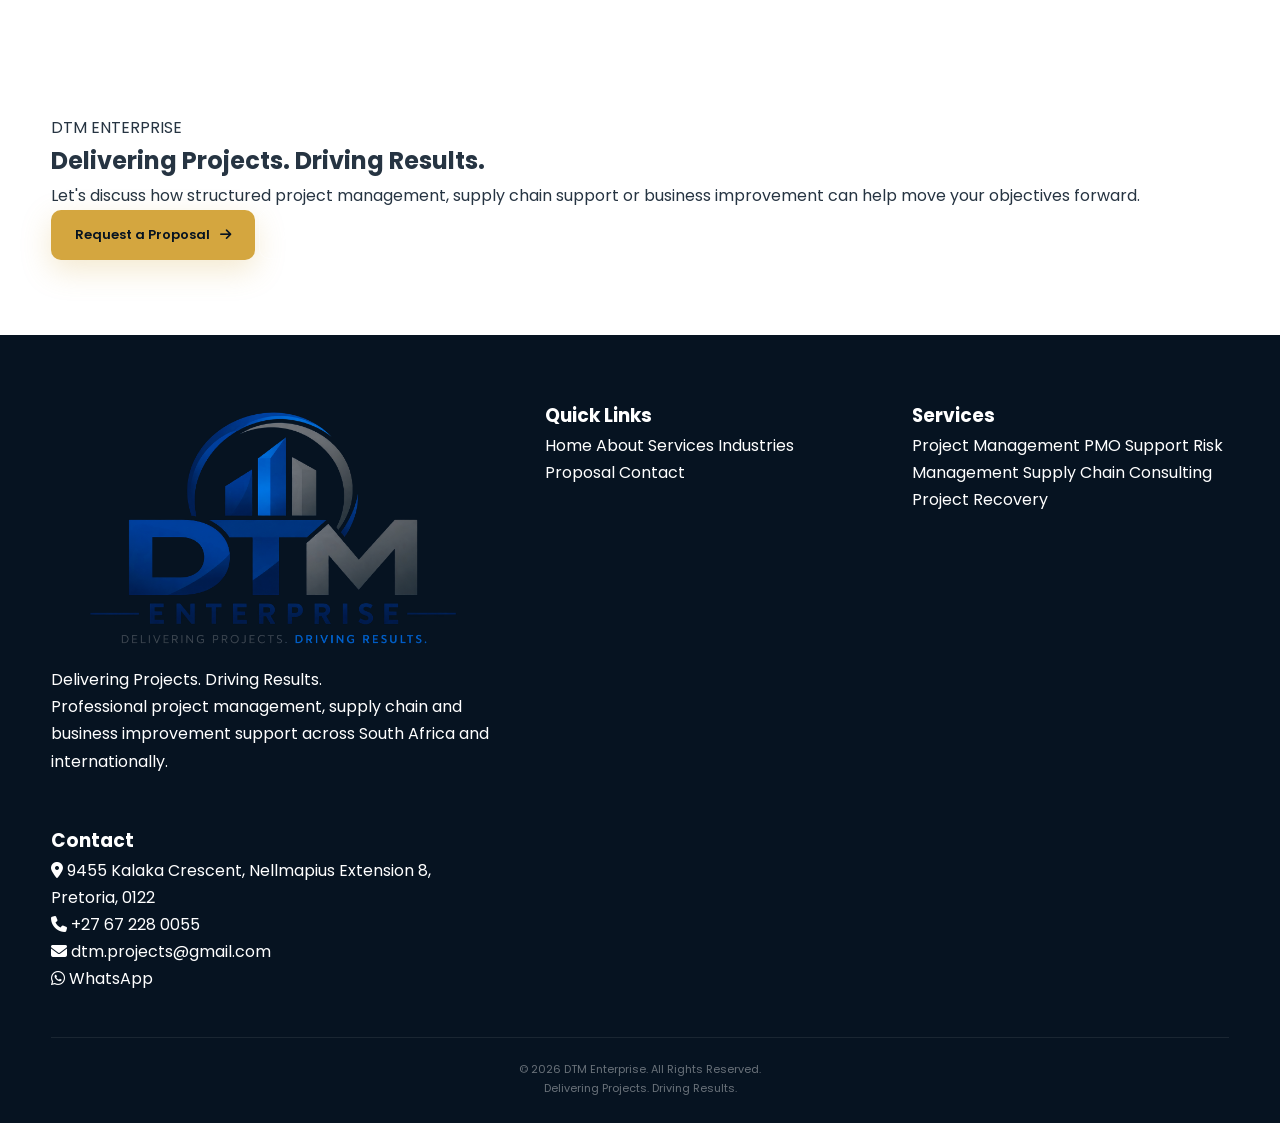
<file: contact.html>
<!DOCTYPE html>
<html lang="en">

<head>

    <meta charset="UTF-8">

    <meta name="viewport"
          content="width=device-width, initial-scale=1.0">

    <title>Contact DTM Enterprise | Project Management & Business Support</title>

    <meta name="description"
          content="Contact DTM Enterprise for project management, PMO support, supply chain consulting, project recovery and business improvement services in South Africa and internationally.">

    <meta name="keywords"
          content="DTM Enterprise contact, project management Pretoria, project management South Africa, supply chain consulting, business improvement">

    <meta name="author"
          content="DTM Enterprise">

    <!-- Google Font -->
    <link rel="preconnect"
          href="https://fonts.googleapis.com">

    <link rel="preconnect"
          href="https://fonts.gstatic.com"
          crossorigin>

    <link href="https://fonts.googleapis.com/css2?family=Poppins:wght@300;400;500;600;700;800&display=swap"
          rel="stylesheet">

    <!-- Font Awesome -->
    <link rel="stylesheet"
          href="https://cdnjs.cloudflare.com/ajax/libs/font-awesome/6.6.0/css/all.min.css">

    <!-- Main CSS -->
    <link rel="stylesheet"
          href="css/style.css">

</head>


<body>


<!-- =========================================================
     PAGE LOADER
========================================================= -->

<div id="loader">

    <div class="loader-content">

        <img src="images/logo.png"
             alt="DTM Enterprise Logo">

        <div class="loader-line"></div>

    </div>

</div>


<!-- =========================================================
     SCROLL PROGRESS
========================================================= -->

<div id="progress-bar"></div>


<!-- =========================================================
     NAVIGATION
========================================================= -->

<header class="navbar">

    <div class="nav-container">

        <a href="index.html"
           class="logo">

            <img src="images/logo.png"
                 alt="DTM Enterprise">

        </a>


        <nav class="nav-links">

            <a href="index.html">
                Home
            </a>

            <a href="about.html">
                About
            </a>

            <a href="services.html">
                Services
            </a>

            <a href="industries.html">
                Industries
            </a>

            <a href="proposal.html">
                Proposal
            </a>

            <a href="contact.html"
               class="active">
                Contact
            </a>

        </nav>


        <div class="menu-toggle"
             aria-label="Toggle navigation menu"
             aria-expanded="false">

            <i class="fas fa-bars"></i>

        </div>

    </div>

</header>


<!-- =========================================================
     PAGE BANNER
========================================================= -->

<section class="page-banner">

    <div class="container">

        <span class="eyebrow">
            GET IN TOUCH
        </span>

        <h1>
            Contact DTM Enterprise
        </h1>

        <p>
            Have a project, business challenge or service
            requirement? Let's start the conversation.
        </p>

    </div>

</section>


<!-- =========================================================
     CONTACT SECTION
========================================================= -->

<section class="section">

    <div class="container">

        <div class="contact-grid">


            <!-- =================================================
                 CONTACT INFORMATION
            ================================================== -->

            <div class="contact-info reveal">

                <span class="eyebrow">
                    CONTACT INFORMATION
                </span>

                <h2>
                    Let's Discuss Your Requirements
                </h2>

                <p>
                    Reach out to DTM Enterprise to discuss project
                    management, supply chain, PMO, project recovery
                    or business improvement requirements.
                </p>


                <!-- ADDRESS -->

                <div class="contact-card">

                    <div class="contact-icon">

                        <i class="fas fa-location-dot"></i>

                    </div>

                    <div>

                        <h3>
                            Office Address
                        </h3>

                        <p>
                            9455 Kalaka Crescent,<br>
                            Nellmapius Extension 8,<br>
                            Pretoria, 0122
                        </p>

                    </div>

                </div>


                <!-- PHONE -->

                <div class="contact-card">

                    <div class="contact-icon">

                        <i class="fas fa-phone"></i>

                    </div>

                    <div>

                        <h3>
                            Phone
                        </h3>

                        <p>

                            <a href="tel:+27672280055">
                                +27 67 228 0055
                            </a>

                        </p>

                    </div>

                </div>


                <!-- EMAIL -->

                <div class="contact-card">

                    <div class="contact-icon">

                        <i class="fas fa-envelope"></i>

                    </div>

                    <div>

                        <h3>
                            Email
                        </h3>

                        <p>

                            <a href="mailto:dtm.projects@gmail.com">
                                dtm.projects@gmail.com
                            </a>

                        </p>

                    </div>

                </div>


                <!-- WHATSAPP -->

                <div class="contact-card">

                    <div class="contact-icon">

                        <i class="fab fa-whatsapp"></i>

                    </div>

                    <div>

                        <h3>
                            WhatsApp
                        </h3>

                        <p>

                            <a href="https://wa.me/27672280055"
                               target="_blank"
                               rel="noopener">

                                Chat with DTM Enterprise

                            </a>

                        </p>

                    </div>

                </div>


                <!-- GLOBAL -->

                <div class="contact-card">

                    <div class="contact-icon">

                        <i class="fas fa-globe"></i>

                    </div>

                    <div>

                        <h3>
                            Service Area
                        </h3>

                        <p>
                            South Africa & International
                            Remote Support
                        </p>

                    </div>

                </div>


            </div>


            <!-- =================================================
                 CONTACT FORM
            ================================================== -->

            <div class="contact-form reveal">

                <span class="eyebrow">
                    SEND AN ENQUIRY
                </span>

                <h2>
                    How Can We Help?
                </h2>

                <p>
                    Complete the form below and provide enough
                    information for us to understand your enquiry.
                </p>


                <form action="mailto:dtm.projects@gmail.com"
                      method="post"
                      enctype="text/plain">


                    <!-- NAME -->

                    <div class="form-group">

                        <label for="contactName">
                            Full Name *
                        </label>

                        <input
                            type="text"
                            id="contactName"
                            name="Full Name"
                            placeholder="Enter your full name"
                            required>

                    </div>


                    <!-- COMPANY -->

                    <div class="form-group">

                        <label for="contactCompany">
                            Company / Organisation
                        </label>

                        <input
                            type="text"
                            id="contactCompany"
                            name="Company"
                            placeholder="Company or organisation">

                    </div>


                    <!-- EMAIL -->

                    <div class="form-group">

                        <label for="contactEmail">
                            Email Address *
                        </label>

                        <input
                            type="email"
                            id="contactEmail"
                            name="Email"
                            placeholder="you@company.com"
                            required>

                    </div>


                    <!-- PHONE -->

                    <div class="form-group">

                        <label for="contactPhone">
                            Phone Number
                        </label>

                        <input
                            type="tel"
                            id="contactPhone"
                            name="Phone"
                            placeholder="+27">

                    </div>


                    <!-- SUBJECT -->

                    <div class="form-group">

                        <label for="contactSubject">
                            Enquiry Type *
                        </label>

                        <select
                            id="contactSubject"
                            name="Enquiry Type"
                            required>

                            <option value="">
                                Select an option
                            </option>

                            <option value="Project Management">
                                Project Management
                            </option>

                            <option value="PMO Support">
                                PMO Support
                            </option>

                            <option value="Supply Chain Consulting">
                                Supply Chain Consulting
                            </option>

                            <option value="Project Recovery">
                                Project Recovery
                            </option>

                            <option value="Business Improvement">
                                Business Improvement
                            </option>

                            <option value="Tender / Procurement">
                                Tender / Procurement
                            </option>

                            <option value="General Enquiry">
                                General Enquiry
                            </option>

                        </select>

                    </div>


                    <!-- MESSAGE -->

                    <div class="form-group">

                        <label for="contactMessage">
                            Message *
                        </label>

                        <textarea
                            id="contactMessage"
                            name="Message"
                            rows="7"
                            placeholder="Tell us how we can help..."
                            required></textarea>

                    </div>


                    <!-- BUTTON -->

                    <button type="submit"
                            class="btn btn-primary">

                        Send Enquiry

                        <i class="fas fa-paper-plane"></i>

                    </button>


                    <p class="form-note">

                        <i class="fas fa-lock"></i>

                        Your information will be used to respond
                        to your enquiry.

                    </p>


                </form>

            </div>


        </div>

    </div>

</section>


<!-- =========================================================
     GOOGLE MAP
========================================================= -->

<section class="map-section">

    <div class="container">

        <div class="section-title reveal">

            <span>
                FIND US
            </span>

            <h2>
                Our Location
            </h2>

            <p>
                DTM Enterprise is based in Nellmapius, Pretoria,
                Gauteng, South Africa.
            </p>

        </div>


        <div class="map-container reveal">

            <iframe
                src="https://www.google.com/maps?q=9455+Kalaka+Crescent,+Nellmapius+Extension+8,+Pretoria,+0122&output=embed"
                width="100%"
                height="450"
                style="border:0;"
                allowfullscreen=""
                loading="lazy"
                referrerpolicy="no-referrer-when-downgrade"
                title="DTM Enterprise Location">
            </iframe>

        </div>

    </div>

</section>


<!-- =========================================================
     QUICK CONTACT
========================================================= -->

<section class="section section-light">

    <div class="container">

        <div class="section-title reveal">

            <span>
                CHOOSE YOUR PREFERRED METHOD
            </span>

            <h2>
                Connect With DTM Enterprise
            </h2>

            <p>
                Use whichever channel is most convenient for you.
            </p>

        </div>


        <div class="why-grid">


            <!-- CALL -->

            <div class="why-card reveal">

                <div class="why-icon">

                    <i class="fas fa-phone"></i>

                </div>

                <h3>
                    Call Us
                </h3>

                <p>
                    Speak directly with DTM Enterprise about
                    your project or business requirement.
                </p>

                <a href="tel:+27672280055"
                   class="btn btn-primary">

                    Call Now

                </a>

            </div>


            <!-- EMAIL -->

            <div class="why-card reveal">

                <div class="why-icon">

                    <i class="fas fa-envelope"></i>

                </div>

                <h3>
                    Email Us
                </h3>

                <p>
                    Send us a detailed enquiry or project
                    requirement by email.
                </p>

                <a href="mailto:dtm.projects@gmail.com"
                   class="btn btn-primary">

                    Email Us

                </a>

            </div>


            <!-- WHATSAPP -->

            <div class="why-card reveal">

                <div class="why-icon">

                    <i class="fab fa-whatsapp"></i>

                </div>

                <h3>
                    WhatsApp
                </h3>

                <p>
                    Start a quick conversation with DTM Enterprise
                    using WhatsApp.
                </p>

                <a href="https://wa.me/27672280055"
                   class="btn btn-primary"
                   target="_blank"
                   rel="noopener">

                    WhatsApp

                </a>

            </div>


            <!-- PROPOSAL -->

            <div class="why-card reveal">

                <div class="why-icon">

                    <i class="fas fa-file-signature"></i>

                </div>

                <h3>
                    Request a Proposal
                </h3>

                <p>
                    Provide your project requirements and request
                    a proposal from DTM Enterprise.
                </p>

                <a href="proposal.html"
                   class="btn btn-primary">

                    Request Proposal

                </a>

            </div>


        </div>

    </div>

</section>


<!-- =========================================================
     BUSINESS DOCUMENTS
========================================================= -->

<section class="section">

    <div class="container">

        <div class="section-title reveal">

            <span>
                DTM ENTERPRISE
            </span>

            <h2>
                Company Information
            </h2>

            <p>
                Download our business documents for more information
                about DTM Enterprise and our capabilities.
            </p>

        </div>


        <div class="download-grid">


            <a href="Company-Profile.pdf"
               class="download-card reveal"
               download>

                <div class="download-icon">

                    <i class="fas fa-building"></i>

                </div>

                <div>

                    <h3>
                        Company Profile
                    </h3>

                    <p>
                        Overview of DTM Enterprise, our services,
                        values and business approach.
                    </p>

                </div>

                <i class="fas fa-arrow-right"></i>

            </a>


            <a href="Capability-Statement.pdf"
               class="download-card reveal"
               download>

                <div class="download-icon">

                    <i class="fas fa-file-lines"></i>

                </div>

                <div>

                    <h3>
                        Capability Statement
                    </h3>

                    <p>
                        Our key capabilities and professional
                        service areas.
                    </p>

                </div>

                <i class="fas fa-arrow-right"></i>

            </a>


        </div>

    </div>

</section>


<!-- =========================================================
     CTA
========================================================= -->

<section class="cta-section">

    <div class="container">

        <div class="cta-content reveal">

            <span class="eyebrow">
                DTM ENTERPRISE
            </span>

            <h2>
                Delivering Projects. Driving Results.
            </h2>

            <p>
                Let's discuss how structured project management,
                supply chain support or business improvement can
                help move your objectives forward.
            </p>


            <div class="cta-buttons">

                <a href="proposal.html"
                   class="btn btn-primary">

                    Request a Proposal

                    <i class="fas fa-arrow-right"></i>

                </a>


                <a href="https://wa.me/27672280055"
                   class="btn btn-outline"
                   target="_blank"
                   rel="noopener">

                    <i class="fab fa-whatsapp"></i>

                    WhatsApp Us

                </a>

            </div>

        </div>

    </div>

</section>


<!-- =========================================================
     FOOTER
========================================================= -->

<footer class="footer">

    <div class="container">

        <div class="footer-grid">


            <div class="footer-brand">

                <img src="images/logo.png"
                     alt="DTM Enterprise Logo">

                <p>
                    Delivering Projects. Driving Results.
                </p>

                <p>
                    Professional project management, supply chain
                    and business improvement support across South
                    Africa and internationally.
                </p>

            </div>


            <div class="footer-links">

                <h3>
                    Quick Links
                </h3>

                <a href="index.html">
                    Home
                </a>

                <a href="about.html">
                    About
                </a>

                <a href="services.html">
                    Services
                </a>

                <a href="industries.html">
                    Industries
                </a>

                <a href="proposal.html">
                    Proposal
                </a>

                <a href="contact.html">
                    Contact
                </a>

            </div>


            <div class="footer-links">

                <h3>
                    Services
                </h3>

                <a href="services.html">
                    Project Management
                </a>

                <a href="services.html">
                    PMO Support
                </a>

                <a href="services.html">
                    Risk Management
                </a>

                <a href="services.html">
                    Supply Chain Consulting
                </a>

                <a href="services.html">
                    Project Recovery
                </a>

            </div>


            <div class="footer-contact">

                <h3>
                    Contact
                </h3>


                <p>

                    <i class="fas fa-location-dot"></i>

                    9455 Kalaka Crescent,
                    Nellmapius Extension 8,
                    Pretoria, 0122

                </p>


                <p>

                    <i class="fas fa-phone"></i>

                    <a href="tel:+27672280055">
                        +27 67 228 0055
                    </a>

                </p>


                <p>

                    <i class="fas fa-envelope"></i>

                    <a href="mailto:dtm.projects@gmail.com">
                        dtm.projects@gmail.com
                    </a>

                </p>


                <p>

                    <i class="fab fa-whatsapp"></i>

                    <a href="https://wa.me/27672280055"
                       target="_blank"
                       rel="noopener">

                        WhatsApp

                    </a>

                </p>

            </div>


        </div>


        <div class="footer-bottom">

            <p>

                © <span class="current-year"></span>
                DTM Enterprise. All Rights Reserved.

            </p>

            <p>
                Delivering Projects. Driving Results.
            </p>

        </div>

    </div>

</footer>


<!-- =========================================================
     FLOATING CONTACT BUTTONS
========================================================= -->

<div class="floating-contact">


    <a href="tel:+27672280055"
       class="floating-btn phone"
       aria-label="Call DTM Enterprise">

        <i class="fas fa-phone"></i>

        <span>
            Call
        </span>

    </a>


    <a href="mailto:dtm.projects@gmail.com"
       class="floating-btn email"
       aria-label="Email DTM Enterprise">

        <i class="fas fa-envelope"></i>

        <span>
            Email
        </span>

    </a>


    <a href="https://wa.me/27672280055"
       class="floating-btn whatsapp"
       target="_blank"
       rel="noopener"
       aria-label="WhatsApp DTM Enterprise">

        <i class="fab fa-whatsapp"></i>

        <span>
            WhatsApp
        </span>

    </a>


</div>


<!-- =========================================================
     BACK TO TOP
========================================================= -->

<button id="topBtn"
        aria-label="Back to top">

    <i class="fas fa-arrow-up"></i>

</button>


<!-- =========================================================
     JAVASCRIPT
========================================================= -->

<script src="js/script.js"></script>


</body>

</html>
</file>
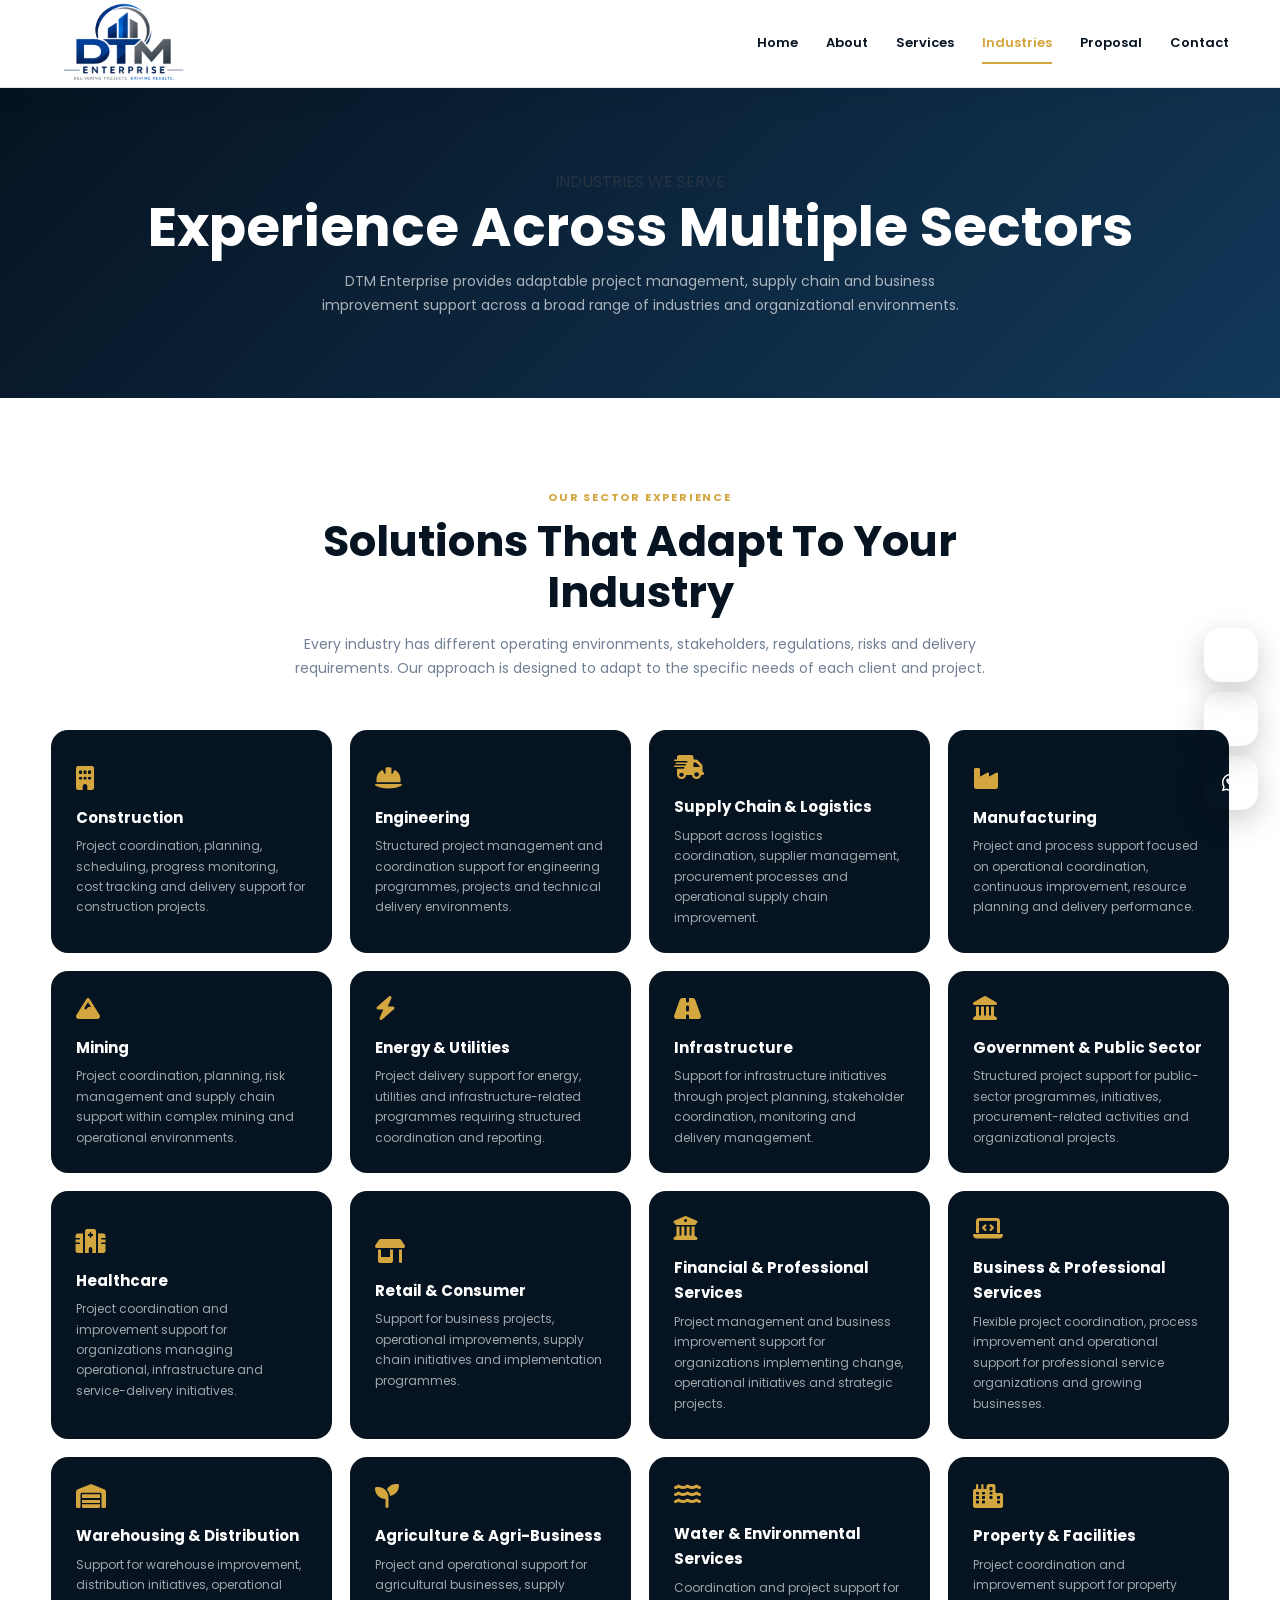
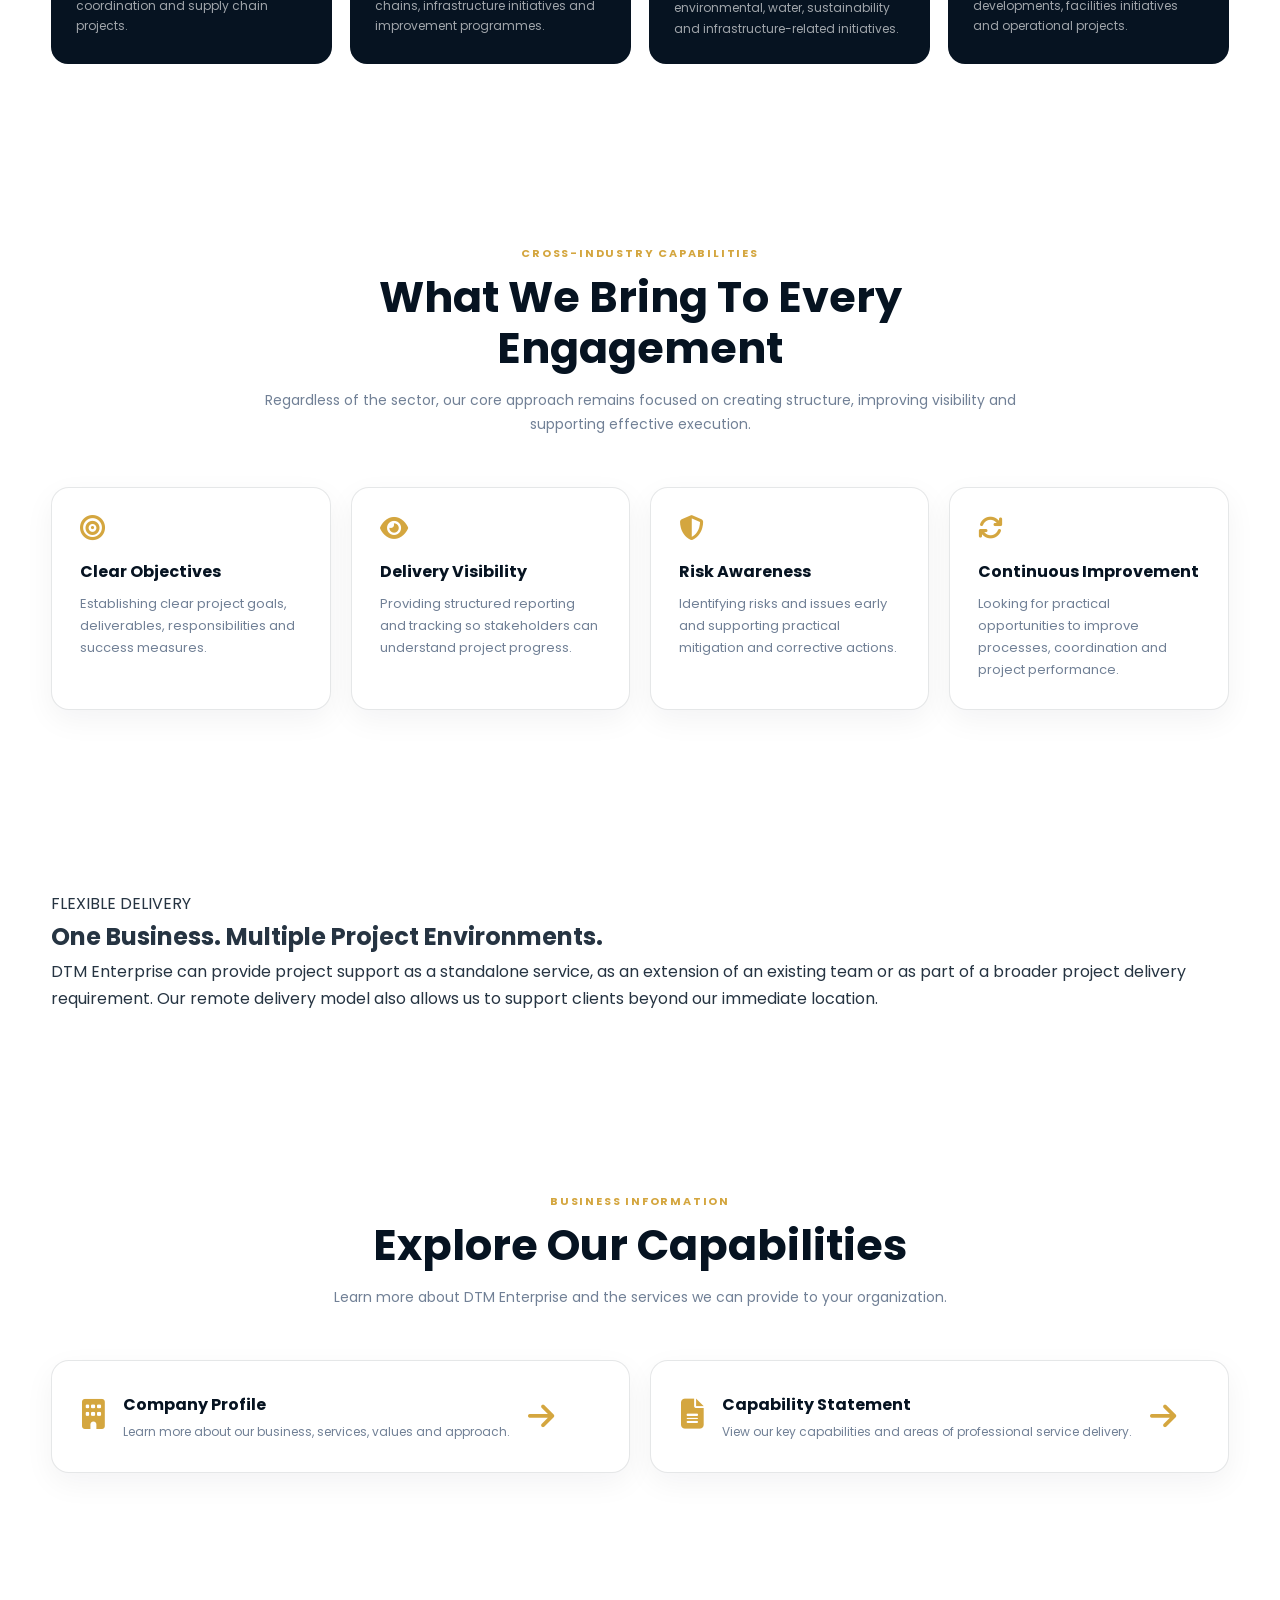
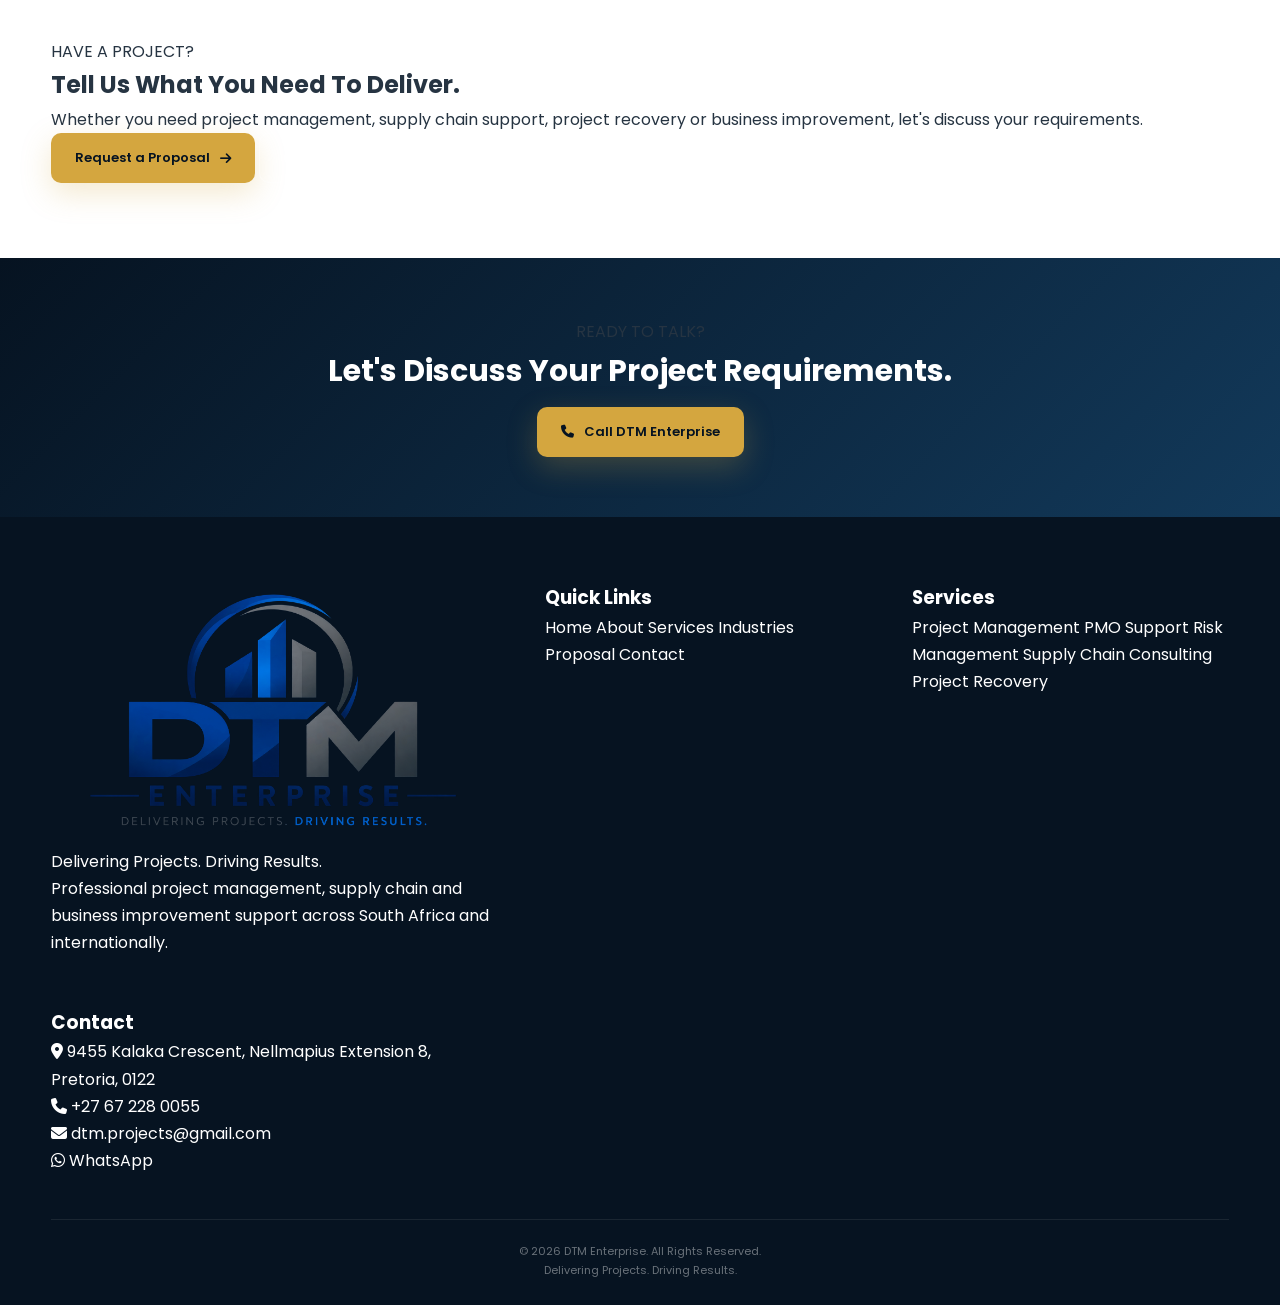
<file: industries.html>
<!DOCTYPE html>
<html lang="en">

<head>

    <meta charset="UTF-8">

    <meta name="viewport"
          content="width=device-width, initial-scale=1.0">

    <title>Industries | DTM Enterprise</title>

    <meta name="description"
          content="DTM Enterprise supports organizations across construction, engineering, supply chain and logistics, manufacturing, government, infrastructure, energy, mining and other industries across South Africa and internationally.">

    <meta name="keywords"
          content="DTM Enterprise industries, project management South Africa, construction project management, engineering projects, supply chain, logistics, mining, infrastructure, manufacturing">

    <meta name="author"
          content="DTM Enterprise">

    <!-- Google Font -->
    <link rel="preconnect"
          href="https://fonts.googleapis.com">

    <link rel="preconnect"
          href="https://fonts.gstatic.com"
          crossorigin>

    <link href="https://fonts.googleapis.com/css2?family=Poppins:wght@300;400;500;600;700;800&display=swap"
          rel="stylesheet">

    <!-- Font Awesome -->
    <link rel="stylesheet"
          href="https://cdnjs.cloudflare.com/ajax/libs/font-awesome/6.6.0/css/all.min.css">

    <!-- Main CSS -->
    <link rel="stylesheet"
          href="css/style.css">

</head>


<body>


<!-- =========================================================
     PAGE LOADER
========================================================= -->

<div id="loader">

    <div class="loader-content">

        <img src="images/logo.png"
             alt="DTM Enterprise Logo">

        <div class="loader-line"></div>

    </div>

</div>


<!-- =========================================================
     SCROLL PROGRESS
========================================================= -->

<div id="progress-bar"></div>


<!-- =========================================================
     NAVIGATION
========================================================= -->

<header class="navbar">

    <div class="nav-container">

        <a href="index.html"
           class="logo">

            <img src="images/logo.png"
                 alt="DTM Enterprise">

        </a>


        <nav class="nav-links">

            <a href="index.html">
                Home
            </a>

            <a href="about.html">
                About
            </a>

            <a href="services.html">
                Services
            </a>

            <a href="industries.html"
               class="active">
                Industries
            </a>

            <a href="proposal.html">
                Proposal
            </a>

            <a href="contact.html">
                Contact
            </a>

        </nav>


        <div class="menu-toggle"
             aria-label="Toggle navigation menu"
             aria-expanded="false">

            <i class="fas fa-bars"></i>

        </div>

    </div>

</header>


<!-- =========================================================
     PAGE BANNER
========================================================= -->

<section class="page-banner">

    <div class="container">

        <span class="eyebrow">
            INDUSTRIES WE SERVE
        </span>

        <h1>
            Experience Across Multiple Sectors
        </h1>

        <p>
            DTM Enterprise provides adaptable project management,
            supply chain and business improvement support across
            a broad range of industries and organizational environments.
        </p>

    </div>

</section>


<!-- =========================================================
     INDUSTRIES INTRO
========================================================= -->

<section class="section">

    <div class="container">

        <div class="section-title reveal">

            <span>
                OUR SECTOR EXPERIENCE
            </span>

            <h2>
                Solutions That Adapt To Your Industry
            </h2>

            <p>
                Every industry has different operating environments,
                stakeholders, regulations, risks and delivery
                requirements. Our approach is designed to adapt
                to the specific needs of each client and project.
            </p>

        </div>


        <div class="industry-grid">


            <!-- 1 -->

            <article class="industry-card reveal">

                <div class="industry-icon">

                    <i class="fas fa-building"></i>

                </div>

                <h3>
                    Construction
                </h3>

                <p>
                    Project coordination, planning, scheduling,
                    progress monitoring, cost tracking and delivery
                    support for construction projects.
                </p>

            </article>


            <!-- 2 -->

            <article class="industry-card reveal">

                <div class="industry-icon">

                    <i class="fas fa-helmet-safety"></i>

                </div>

                <h3>
                    Engineering
                </h3>

                <p>
                    Structured project management and coordination
                    support for engineering programmes, projects
                    and technical delivery environments.
                </p>

            </article>


            <!-- 3 -->

            <article class="industry-card reveal">

                <div class="industry-icon">

                    <i class="fas fa-truck-fast"></i>

                </div>

                <h3>
                    Supply Chain & Logistics
                </h3>

                <p>
                    Support across logistics coordination, supplier
                    management, procurement processes and operational
                    supply chain improvement.
                </p>

            </article>


            <!-- 4 -->

            <article class="industry-card reveal">

                <div class="industry-icon">

                    <i class="fas fa-industry"></i>

                </div>

                <h3>
                    Manufacturing
                </h3>

                <p>
                    Project and process support focused on operational
                    coordination, continuous improvement, resource
                    planning and delivery performance.
                </p>

            </article>


            <!-- 5 -->

            <article class="industry-card reveal">

                <div class="industry-icon">

                    <i class="fas fa-mountain"></i>

                </div>

                <h3>
                    Mining
                </h3>

                <p>
                    Project coordination, planning, risk management
                    and supply chain support within complex mining
                    and operational environments.
                </p>

            </article>


            <!-- 6 -->

            <article class="industry-card reveal">

                <div class="industry-icon">

                    <i class="fas fa-bolt"></i>

                </div>

                <h3>
                    Energy & Utilities
                </h3>

                <p>
                    Project delivery support for energy, utilities
                    and infrastructure-related programmes requiring
                    structured coordination and reporting.
                </p>

            </article>


            <!-- 7 -->

            <article class="industry-card reveal">

                <div class="industry-icon">

                    <i class="fas fa-road"></i>

                </div>

                <h3>
                    Infrastructure
                </h3>

                <p>
                    Support for infrastructure initiatives through
                    project planning, stakeholder coordination,
                    monitoring and delivery management.
                </p>

            </article>


            <!-- 8 -->

            <article class="industry-card reveal">

                <div class="industry-icon">

                    <i class="fas fa-landmark"></i>

                </div>

                <h3>
                    Government & Public Sector
                </h3>

                <p>
                    Structured project support for public-sector
                    programmes, initiatives, procurement-related
                    activities and organizational projects.
                </p>

            </article>


            <!-- 9 -->

            <article class="industry-card reveal">

                <div class="industry-icon">

                    <i class="fas fa-hospital"></i>

                </div>

                <h3>
                    Healthcare
                </h3>

                <p>
                    Project coordination and improvement support
                    for organizations managing operational,
                    infrastructure and service-delivery initiatives.
                </p>

            </article>


            <!-- 10 -->

            <article class="industry-card reveal">

                <div class="industry-icon">

                    <i class="fas fa-shop"></i>

                </div>

                <h3>
                    Retail & Consumer
                </h3>

                <p>
                    Support for business projects, operational
                    improvements, supply chain initiatives and
                    implementation programmes.
                </p>

            </article>


            <!-- 11 -->

            <article class="industry-card reveal">

                <div class="industry-icon">

                    <i class="fas fa-building-columns"></i>

                </div>

                <h3>
                    Financial & Professional Services
                </h3>

                <p>
                    Project management and business improvement
                    support for organizations implementing change,
                    operational initiatives and strategic projects.
                </p>

            </article>


            <!-- 12 -->

            <article class="industry-card reveal">

                <div class="industry-icon">

                    <i class="fas fa-laptop-code"></i>

                </div>

                <h3>
                    Business & Professional Services
                </h3>

                <p>
                    Flexible project coordination, process improvement
                    and operational support for professional service
                    organizations and growing businesses.
                </p>

            </article>


            <!-- 13 -->

            <article class="industry-card reveal">

                <div class="industry-icon">

                    <i class="fas fa-warehouse"></i>

                </div>

                <h3>
                    Warehousing & Distribution
                </h3>

                <p>
                    Support for warehouse improvement, distribution
                    initiatives, operational coordination and
                    supply chain projects.
                </p>

            </article>


            <!-- 14 -->

            <article class="industry-card reveal">

                <div class="industry-icon">

                    <i class="fas fa-seedling"></i>

                </div>

                <h3>
                    Agriculture & Agri-Business
                </h3>

                <p>
                    Project and operational support for agricultural
                    businesses, supply chains, infrastructure
                    initiatives and improvement programmes.
                </p>

            </article>


            <!-- 15 -->

            <article class="industry-card reveal">

                <div class="industry-icon">

                    <i class="fas fa-water"></i>

                </div>

                <h3>
                    Water & Environmental Services
                </h3>

                <p>
                    Coordination and project support for environmental,
                    water, sustainability and infrastructure-related
                    initiatives.
                </p>

            </article>


            <!-- 16 -->

            <article class="industry-card reveal">

                <div class="industry-icon">

                    <i class="fas fa-city"></i>

                </div>

                <h3>
                    Property & Facilities
                </h3>

                <p>
                    Project coordination and improvement support for
                    property developments, facilities initiatives
                    and operational projects.
                </p>

            </article>


        </div>

    </div>

</section>


<!-- =========================================================
     CROSS-INDUSTRY CAPABILITIES
========================================================= -->

<section class="section section-light">

    <div class="container">

        <div class="section-title reveal">

            <span>
                CROSS-INDUSTRY CAPABILITIES
            </span>

            <h2>
                What We Bring To Every Engagement
            </h2>

            <p>
                Regardless of the sector, our core approach remains
                focused on creating structure, improving visibility
                and supporting effective execution.
            </p>

        </div>


        <div class="why-grid">


            <div class="why-card reveal">

                <div class="why-icon">

                    <i class="fas fa-bullseye"></i>

                </div>

                <h3>
                    Clear Objectives
                </h3>

                <p>
                    Establishing clear project goals, deliverables,
                    responsibilities and success measures.
                </p>

            </div>


            <div class="why-card reveal">

                <div class="why-icon">

                    <i class="fas fa-eye"></i>

                </div>

                <h3>
                    Delivery Visibility
                </h3>

                <p>
                    Providing structured reporting and tracking so
                    stakeholders can understand project progress.
                </p>

            </div>


            <div class="why-card reveal">

                <div class="why-icon">

                    <i class="fas fa-shield-halved"></i>

                </div>

                <h3>
                    Risk Awareness
                </h3>

                <p>
                    Identifying risks and issues early and supporting
                    practical mitigation and corrective actions.
                </p>

            </div>


            <div class="why-card reveal">

                <div class="why-icon">

                    <i class="fas fa-arrows-rotate"></i>

                </div>

                <h3>
                    Continuous Improvement
                </h3>

                <p>
                    Looking for practical opportunities to improve
                    processes, coordination and project performance.
                </p>

            </div>


        </div>

    </div>

</section>


<!-- =========================================================
     FLEXIBLE SUPPORT
========================================================= -->

<section class="section">

    <div class="container">

        <div class="intro reveal">

            <div>

                <span class="eyebrow">
                    FLEXIBLE DELIVERY
                </span>

                <h2>
                    One Business. Multiple Project Environments.
                </h2>

            </div>

            <p>
                DTM Enterprise can provide project support as a
                standalone service, as an extension of an existing
                team or as part of a broader project delivery
                requirement. Our remote delivery model also allows
                us to support clients beyond our immediate location.
            </p>

        </div>

    </div>

</section>


<!-- =========================================================
     DOCUMENTS
========================================================= -->

<section class="section section-light">

    <div class="container">

        <div class="section-title reveal">

            <span>
                BUSINESS INFORMATION
            </span>

            <h2>
                Explore Our Capabilities
            </h2>

            <p>
                Learn more about DTM Enterprise and the services
                we can provide to your organization.
            </p>

        </div>


        <div class="download-grid">


            <a href="Company-Profile.pdf"
               class="download-card reveal"
               download>

                <div class="download-icon">

                    <i class="fas fa-building"></i>

                </div>

                <div>

                    <h3>
                        Company Profile
                    </h3>

                    <p>
                        Learn more about our business, services,
                        values and approach.
                    </p>

                </div>

                <i class="fas fa-arrow-right"></i>

            </a>


            <a href="Capability-Statement.pdf"
               class="download-card reveal"
               download>

                <div class="download-icon">

                    <i class="fas fa-file-lines"></i>

                </div>

                <div>

                    <h3>
                        Capability Statement
                    </h3>

                    <p>
                        View our key capabilities and areas of
                        professional service delivery.
                    </p>

                </div>

                <i class="fas fa-arrow-right"></i>

            </a>


        </div>

    </div>

</section>


<!-- =========================================================
     CTA
========================================================= -->

<section class="cta-section">

    <div class="container">

        <div class="cta-content reveal">

            <span class="eyebrow">
                HAVE A PROJECT?
            </span>

            <h2>
                Tell Us What You Need To Deliver.
            </h2>

            <p>
                Whether you need project management, supply chain
                support, project recovery or business improvement,
                let's discuss your requirements.
            </p>


            <div class="cta-buttons">

                <a href="proposal.html"
                   class="btn btn-primary">

                    Request a Proposal

                    <i class="fas fa-arrow-right"></i>

                </a>


                <a href="contact.html"
                   class="btn btn-outline">

                    Contact Us

                </a>

            </div>

        </div>

    </div>

</section>


<!-- =========================================================
     CONTACT BANNER
========================================================= -->

<section class="call-banner">

    <div class="container">

        <div>

            <span>
                READY TO TALK?
            </span>

            <h2>
                Let's Discuss Your Project Requirements.
            </h2>

        </div>


        <a href="tel:+27672280055"
           class="btn btn-primary">

            <i class="fas fa-phone"></i>

            Call DTM Enterprise

        </a>

    </div>

</section>


<!-- =========================================================
     FOOTER
========================================================= -->

<footer class="footer">

    <div class="container">

        <div class="footer-grid">


            <div class="footer-brand">

                <img src="images/logo.png"
                     alt="DTM Enterprise Logo">

                <p>
                    Delivering Projects. Driving Results.
                </p>

                <p>
                    Professional project management, supply chain
                    and business improvement support across South
                    Africa and internationally.
                </p>

            </div>


            <div class="footer-links">

                <h3>
                    Quick Links
                </h3>

                <a href="index.html">
                    Home
                </a>

                <a href="about.html">
                    About
                </a>

                <a href="services.html">
                    Services
                </a>

                <a href="industries.html">
                    Industries
                </a>

                <a href="proposal.html">
                    Proposal
                </a>

                <a href="contact.html">
                    Contact
                </a>

            </div>


            <div class="footer-links">

                <h3>
                    Services
                </h3>

                <a href="services.html">
                    Project Management
                </a>

                <a href="services.html">
                    PMO Support
                </a>

                <a href="services.html">
                    Risk Management
                </a>

                <a href="services.html">
                    Supply Chain Consulting
                </a>

                <a href="services.html">
                    Project Recovery
                </a>

            </div>


            <div class="footer-contact">

                <h3>
                    Contact
                </h3>


                <p>

                    <i class="fas fa-location-dot"></i>

                    9455 Kalaka Crescent,
                    Nellmapius Extension 8,
                    Pretoria, 0122

                </p>


                <p>

                    <i class="fas fa-phone"></i>

                    <a href="tel:+27672280055">
                        +27 67 228 0055
                    </a>

                </p>


                <p>

                    <i class="fas fa-envelope"></i>

                    <a href="mailto:dtm.projects@gmail.com">
                        dtm.projects@gmail.com
                    </a>

                </p>


                <p>

                    <i class="fab fa-whatsapp"></i>

                    <a href="https://wa.me/27672280055"
                       target="_blank"
                       rel="noopener">

                        WhatsApp

                    </a>

                </p>

            </div>


        </div>


        <div class="footer-bottom">

            <p>
                © <span class="current-year"></span>
                DTM Enterprise. All Rights Reserved.
            </p>

            <p>
                Delivering Projects. Driving Results.
            </p>

        </div>

    </div>

</footer>


<!-- =========================================================
     FLOATING CONTACT BUTTONS
========================================================= -->

<div class="floating-contact">


    <a href="tel:+27672280055"
       class="floating-btn phone"
       aria-label="Call DTM Enterprise">

        <i class="fas fa-phone"></i>

        <span>
            Call
        </span>

    </a>


    <a href="mailto:dtm.projects@gmail.com"
       class="floating-btn email"
       aria-label="Email DTM Enterprise">

        <i class="fas fa-envelope"></i>

        <span>
            Email
        </span>

    </a>


    <a href="https://wa.me/27672280055"
       class="floating-btn whatsapp"
       target="_blank"
       rel="noopener"
       aria-label="WhatsApp DTM Enterprise">

        <i class="fab fa-whatsapp"></i>

        <span>
            WhatsApp
        </span>

    </a>


</div>


<!-- =========================================================
     BACK TO TOP
========================================================= -->

<button id="topBtn"
        aria-label="Back to top">

    <i class="fas fa-arrow-up"></i>

</button>


<!-- =========================================================
     JAVASCRIPT
========================================================= -->

<script src="js/script.js"></script>


</body>

</html>
</file>
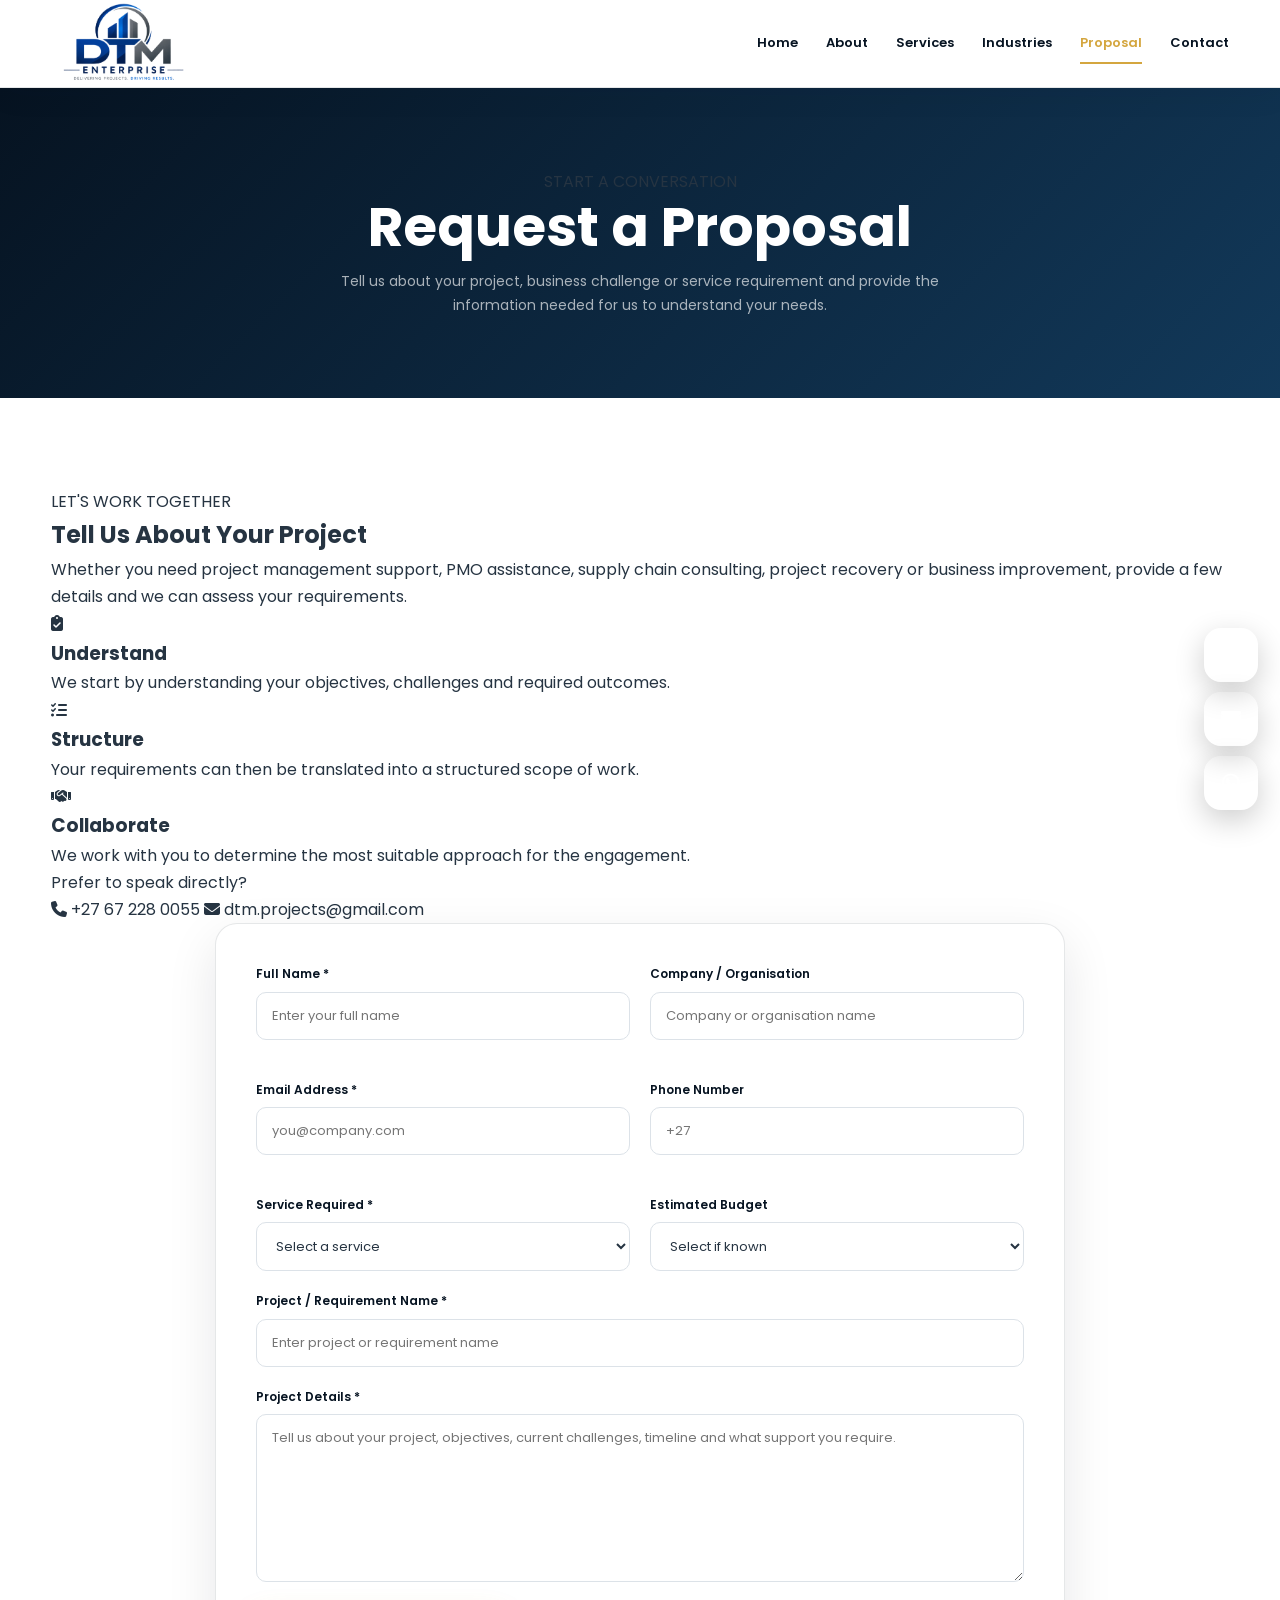
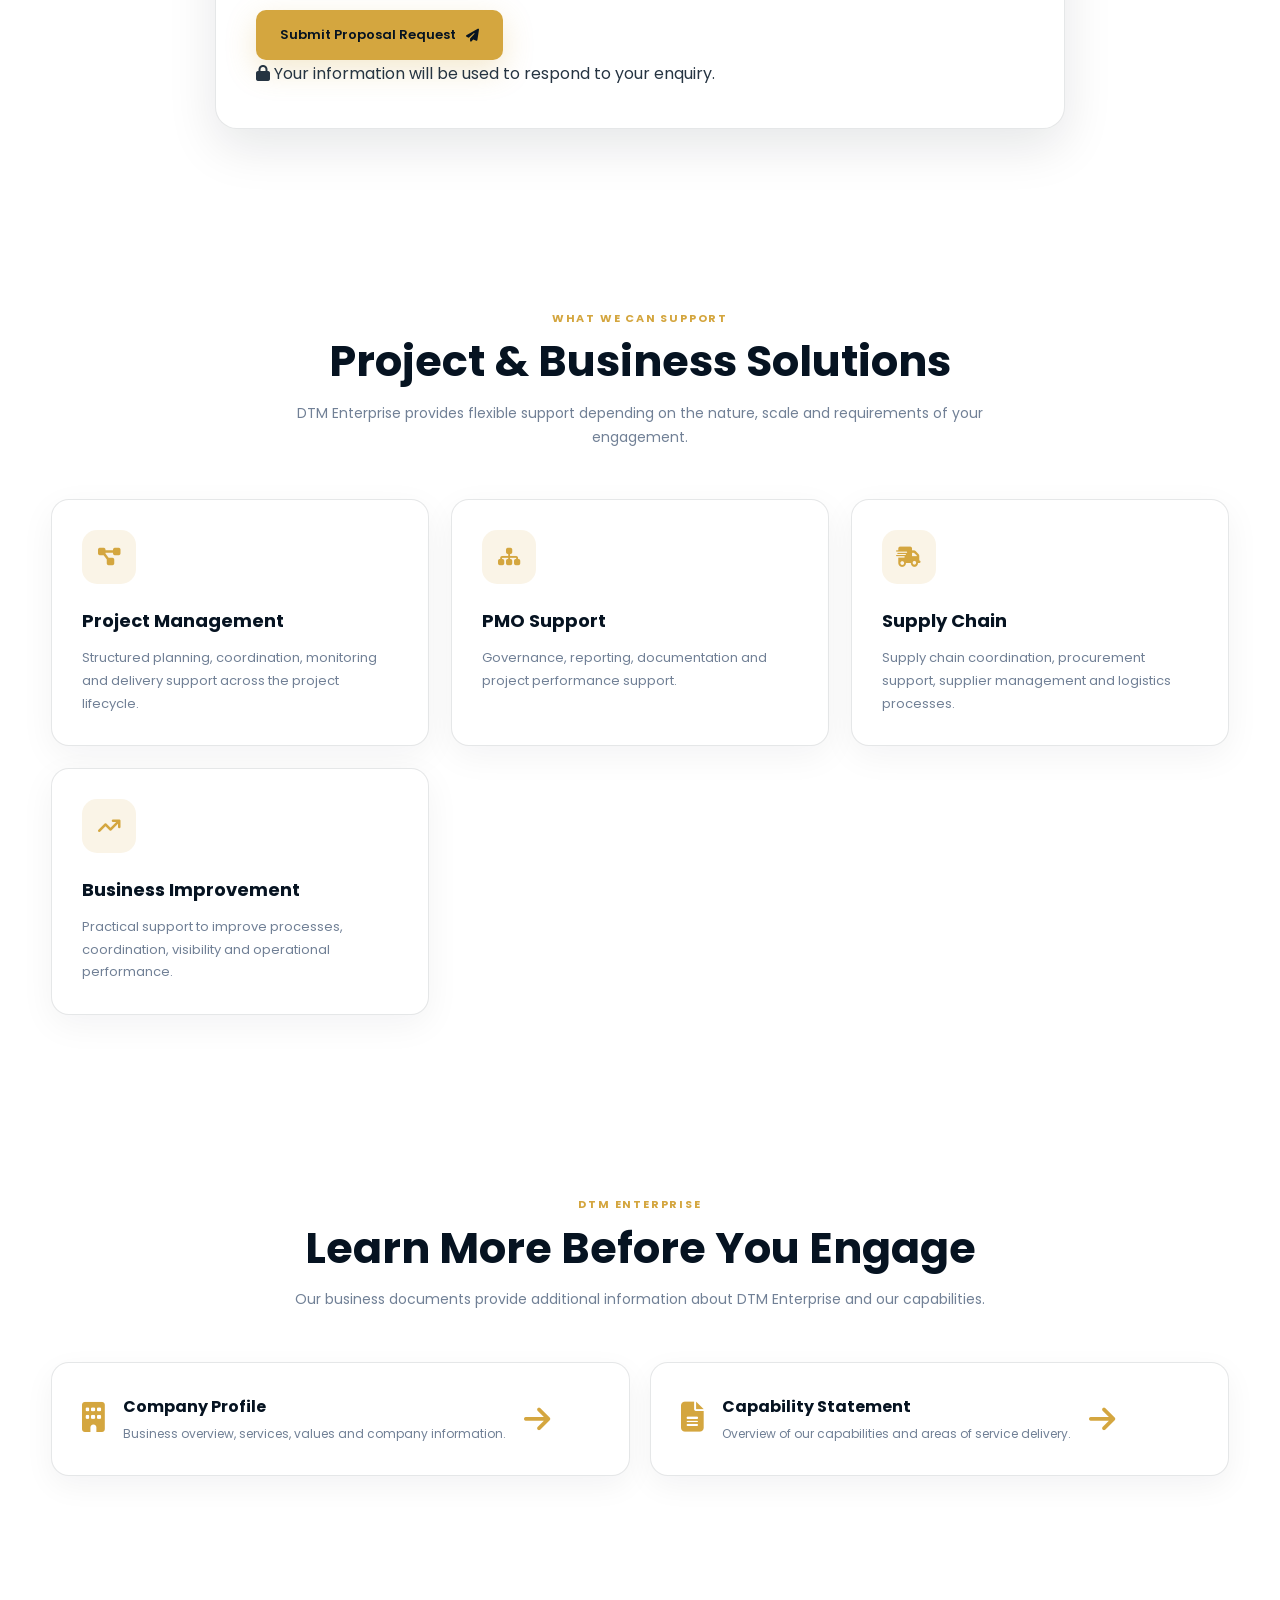
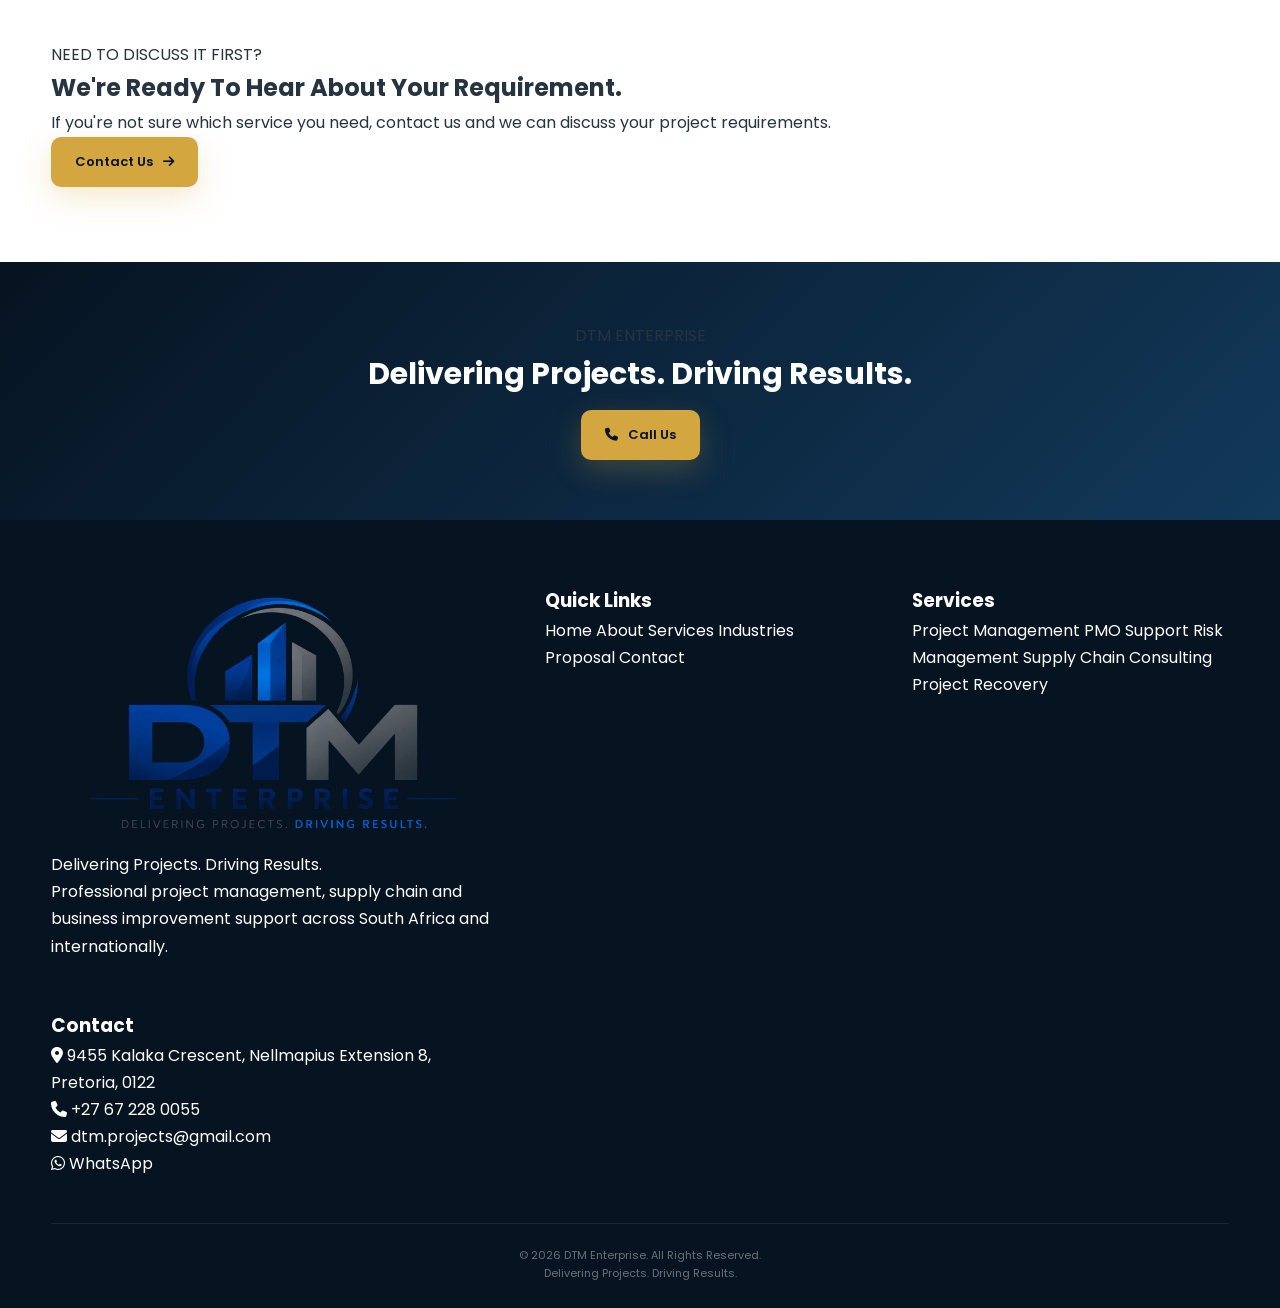
<file: proposal.html>
<!DOCTYPE html>
<html lang="en">

<head>

    <meta charset="UTF-8">

    <meta name="viewport"
          content="width=device-width, initial-scale=1.0">

    <title>Request a Proposal | DTM Enterprise</title>

    <meta name="description"
          content="Request a project management, supply chain or business improvement proposal from DTM Enterprise. Tell us about your project requirements and our team will review your enquiry.">

    <meta name="keywords"
          content="DTM Enterprise proposal, project management proposal, project management services South Africa, supply chain consulting proposal">

    <meta name="author"
          content="DTM Enterprise">

    <!-- Google Font -->
    <link rel="preconnect"
          href="https://fonts.googleapis.com">

    <link rel="preconnect"
          href="https://fonts.gstatic.com"
          crossorigin>

    <link href="https://fonts.googleapis.com/css2?family=Poppins:wght@300;400;500;600;700;800&display=swap"
          rel="stylesheet">

    <!-- Font Awesome -->
    <link rel="stylesheet"
          href="https://cdnjs.cloudflare.com/ajax/libs/font-awesome/6.6.0/css/all.min.css">

    <!-- Main CSS -->
    <link rel="stylesheet"
          href="css/style.css">

</head>


<body>


<!-- =========================================================
     PAGE LOADER
========================================================= -->

<div id="loader">

    <div class="loader-content">

        <img src="images/logo.png"
             alt="DTM Enterprise Logo">

        <div class="loader-line"></div>

    </div>

</div>


<!-- =========================================================
     SCROLL PROGRESS
========================================================= -->

<div id="progress-bar"></div>


<!-- =========================================================
     NAVIGATION
========================================================= -->

<header class="navbar">

    <div class="nav-container">

        <a href="index.html"
           class="logo">

            <img src="images/logo.png"
                 alt="DTM Enterprise">

        </a>


        <nav class="nav-links">

            <a href="index.html">
                Home
            </a>

            <a href="about.html">
                About
            </a>

            <a href="services.html">
                Services
            </a>

            <a href="industries.html">
                Industries
            </a>

            <a href="proposal.html"
               class="active">
                Proposal
            </a>

            <a href="contact.html">
                Contact
            </a>

        </nav>


        <div class="menu-toggle"
             aria-label="Toggle navigation menu"
             aria-expanded="false">

            <i class="fas fa-bars"></i>

        </div>

    </div>

</header>


<!-- =========================================================
     PAGE BANNER
========================================================= -->

<section class="page-banner">

    <div class="container">

        <span class="eyebrow">
            START A CONVERSATION
        </span>

        <h1>
            Request a Proposal
        </h1>

        <p>
            Tell us about your project, business challenge or
            service requirement and provide the information needed
            for us to understand your needs.
        </p>

    </div>

</section>


<!-- =========================================================
     PROPOSAL SECTION
========================================================= -->

<section class="section">

    <div class="container">

        <div class="proposal-layout">


            <!-- =================================================
                 LEFT INFORMATION
            ================================================== -->

            <div class="proposal-info reveal">

                <span class="eyebrow">
                    LET'S WORK TOGETHER
                </span>

                <h2>
                    Tell Us About Your Project
                </h2>

                <p>
                    Whether you need project management support,
                    PMO assistance, supply chain consulting,
                    project recovery or business improvement,
                    provide a few details and we can assess
                    your requirements.
                </p>


                <div class="proposal-points">


                    <div class="proposal-point">

                        <div class="why-icon">

                            <i class="fas fa-clipboard-check"></i>

                        </div>

                        <div>

                            <h3>
                                Understand
                            </h3>

                            <p>
                                We start by understanding your
                                objectives, challenges and
                                required outcomes.
                            </p>

                        </div>

                    </div>


                    <div class="proposal-point">

                        <div class="why-icon">

                            <i class="fas fa-list-check"></i>

                        </div>

                        <div>

                            <h3>
                                Structure
                            </h3>

                            <p>
                                Your requirements can then be
                                translated into a structured
                                scope of work.
                            </p>

                        </div>

                    </div>


                    <div class="proposal-point">

                        <div class="why-icon">

                            <i class="fas fa-handshake"></i>

                        </div>

                        <div>

                            <h3>
                                Collaborate
                            </h3>

                            <p>
                                We work with you to determine the
                                most suitable approach for the
                                engagement.
                            </p>

                        </div>

                    </div>


                </div>


                <div class="proposal-direct-contact">

                    <p>
                        Prefer to speak directly?
                    </p>

                    <a href="tel:+27672280055">

                        <i class="fas fa-phone"></i>

                        +27 67 228 0055

                    </a>

                    <a href="mailto:dtm.projects@gmail.com">

                        <i class="fas fa-envelope"></i>

                        dtm.projects@gmail.com

                    </a>

                </div>

            </div>


            <!-- =================================================
                 PROPOSAL FORM
            ================================================== -->

            <div class="proposal-form reveal">

                <form action="mailto:dtm.projects@gmail.com"
                      method="post"
                      enctype="text/plain">


                    <div class="form-grid">


                        <!-- FULL NAME -->

                        <div class="form-group">

                            <label for="fullName">
                                Full Name *
                            </label>

                            <input
                                type="text"
                                id="fullName"
                                name="Full Name"
                                placeholder="Enter your full name"
                                required>

                        </div>


                        <!-- COMPANY -->

                        <div class="form-group">

                            <label for="company">
                                Company / Organisation
                            </label>

                            <input
                                type="text"
                                id="company"
                                name="Company"
                                placeholder="Company or organisation name">

                        </div>


                        <!-- EMAIL -->

                        <div class="form-group">

                            <label for="email">
                                Email Address *
                            </label>

                            <input
                                type="email"
                                id="email"
                                name="Email"
                                placeholder="you@company.com"
                                required>

                        </div>


                        <!-- PHONE -->

                        <div class="form-group">

                            <label for="phone">
                                Phone Number
                            </label>

                            <input
                                type="tel"
                                id="phone"
                                name="Phone"
                                placeholder="+27">

                        </div>


                        <!-- SERVICE -->

                        <div class="form-group">

                            <label for="service">
                                Service Required *
                            </label>

                            <select
                                id="service"
                                name="Service Required"
                                required>

                                <option value="">
                                    Select a service
                                </option>

                                <option value="Project Planning and Scheduling">
                                    Project Planning & Scheduling
                                </option>

                                <option value="Project Coordination">
                                    Project Coordination
                                </option>

                                <option value="Risk and Issue Management">
                                    Risk & Issue Management
                                </option>

                                <option value="Budget and Cost Tracking">
                                    Budget & Cost Tracking
                                </option>

                                <option value="PMO Support">
                                    PMO Support
                                </option>

                                <option value="Supply Chain Consulting">
                                    Supply Chain Consulting
                                </option>

                                <option value="Project Recovery">
                                    Project Recovery
                                </option>

                                <option value="Remote Project Management">
                                    Remote Project Management
                                </option>

                                <option value="Business Improvement">
                                    Business Improvement
                                </option>

                                <option value="Other">
                                    Other
                                </option>

                            </select>

                        </div>


                        <!-- BUDGET -->

                        <div class="form-group">

                            <label for="budget">
                                Estimated Budget
                            </label>

                            <select
                                id="budget"
                                name="Estimated Budget">

                                <option value="">
                                    Select if known
                                </option>

                                <option value="Under R50,000">
                                    Under R50,000
                                </option>

                                <option value="R50,000 - R100,000">
                                    R50,000 – R100,000
                                </option>

                                <option value="R100,000 - R500,000">
                                    R100,000 – R500,000
                                </option>

                                <option value="R500,000 - R1,000,000">
                                    R500,000 – R1,000,000
                                </option>

                                <option value="Above R1,000,000">
                                    Above R1,000,000
                                </option>

                                <option value="Not Yet Determined">
                                    Not Yet Determined
                                </option>

                            </select>

                        </div>


                    </div>


                    <!-- PROJECT NAME -->

                    <div class="form-group">

                        <label for="projectName">
                            Project / Requirement Name *
                        </label>

                        <input
                            type="text"
                            id="projectName"
                            name="Project Name"
                            placeholder="Enter project or requirement name"
                            required>

                    </div>


                    <!-- PROJECT DETAILS -->

                    <div class="form-group">

                        <label for="details">
                            Project Details *
                        </label>

                        <textarea
                            id="details"
                            name="Project Details"
                            rows="7"
                            placeholder="Tell us about your project, objectives, current challenges, timeline and what support you require."
                            required></textarea>

                    </div>


                    <!-- SUBMIT -->

                    <button type="submit"
                            class="btn btn-primary">

                        Submit Proposal Request

                        <i class="fas fa-paper-plane"></i>

                    </button>


                    <p class="form-note">

                        <i class="fas fa-lock"></i>

                        Your information will be used to respond
                        to your enquiry.

                    </p>


                </form>

            </div>


        </div>

    </div>

</section>


<!-- =========================================================
     SERVICES REMINDER
========================================================= -->

<section class="section section-light">

    <div class="container">

        <div class="section-title reveal">

            <span>
                WHAT WE CAN SUPPORT
            </span>

            <h2>
                Project & Business Solutions
            </h2>

            <p>
                DTM Enterprise provides flexible support depending
                on the nature, scale and requirements of your
                engagement.
            </p>

        </div>


        <div class="services-grid">


            <article class="service-card reveal">

                <div class="service-icon">

                    <i class="fas fa-diagram-project"></i>

                </div>

                <h3>
                    Project Management
                </h3>

                <p>
                    Structured planning, coordination, monitoring
                    and delivery support across the project lifecycle.
                </p>

            </article>


            <article class="service-card reveal">

                <div class="service-icon">

                    <i class="fas fa-sitemap"></i>

                </div>

                <h3>
                    PMO Support
                </h3>

                <p>
                    Governance, reporting, documentation and
                    project performance support.
                </p>

            </article>


            <article class="service-card reveal">

                <div class="service-icon">

                    <i class="fas fa-truck-fast"></i>

                </div>

                <h3>
                    Supply Chain
                </h3>

                <p>
                    Supply chain coordination, procurement support,
                    supplier management and logistics processes.
                </p>

            </article>


            <article class="service-card reveal">

                <div class="service-icon">

                    <i class="fas fa-arrow-trend-up"></i>

                </div>

                <h3>
                    Business Improvement
                </h3>

                <p>
                    Practical support to improve processes,
                    coordination, visibility and operational performance.
                </p>

            </article>


        </div>

    </div>

</section>


<!-- =========================================================
     DOCUMENTS
========================================================= -->

<section class="section">

    <div class="container">

        <div class="section-title reveal">

            <span>
                DTM ENTERPRISE
            </span>

            <h2>
                Learn More Before You Engage
            </h2>

            <p>
                Our business documents provide additional
                information about DTM Enterprise and our capabilities.
            </p>

        </div>


        <div class="download-grid">


            <a href="Company-Profile.pdf"
               class="download-card reveal"
               download>

                <div class="download-icon">

                    <i class="fas fa-building"></i>

                </div>

                <div>

                    <h3>
                        Company Profile
                    </h3>

                    <p>
                        Business overview, services, values
                        and company information.
                    </p>

                </div>

                <i class="fas fa-arrow-right"></i>

            </a>


            <a href="Capability-Statement.pdf"
               class="download-card reveal"
               download>

                <div class="download-icon">

                    <i class="fas fa-file-lines"></i>

                </div>

                <div>

                    <h3>
                        Capability Statement
                    </h3>

                    <p>
                        Overview of our capabilities and
                        areas of service delivery.
                    </p>

                </div>

                <i class="fas fa-arrow-right"></i>

            </a>


        </div>

    </div>

</section>


<!-- =========================================================
     CTA
========================================================= -->

<section class="cta-section">

    <div class="container">

        <div class="cta-content reveal">

            <span class="eyebrow">
                NEED TO DISCUSS IT FIRST?
            </span>

            <h2>
                We're Ready To Hear About Your Requirement.
            </h2>

            <p>
                If you're not sure which service you need,
                contact us and we can discuss your project
                requirements.
            </p>


            <div class="cta-buttons">

                <a href="contact.html"
                   class="btn btn-primary">

                    Contact Us

                    <i class="fas fa-arrow-right"></i>

                </a>


                <a href="https://wa.me/27672280055"
                   class="btn btn-outline"
                   target="_blank"
                   rel="noopener">

                    <i class="fab fa-whatsapp"></i>

                    WhatsApp Us

                </a>

            </div>

        </div>

    </div>

</section>


<!-- =========================================================
     CONTACT BANNER
========================================================= -->

<section class="call-banner">

    <div class="container">

        <div>

            <span>
                DTM ENTERPRISE
            </span>

            <h2>
                Delivering Projects. Driving Results.
            </h2>

        </div>


        <a href="tel:+27672280055"
           class="btn btn-primary">

            <i class="fas fa-phone"></i>

            Call Us

        </a>

    </div>

</section>


<!-- =========================================================
     FOOTER
========================================================= -->

<footer class="footer">

    <div class="container">

        <div class="footer-grid">


            <div class="footer-brand">

                <img src="images/logo.png"
                     alt="DTM Enterprise Logo">

                <p>
                    Delivering Projects. Driving Results.
                </p>

                <p>
                    Professional project management, supply chain
                    and business improvement support across South
                    Africa and internationally.
                </p>

            </div>


            <div class="footer-links">

                <h3>
                    Quick Links
                </h3>

                <a href="index.html">
                    Home
                </a>

                <a href="about.html">
                    About
                </a>

                <a href="services.html">
                    Services
                </a>

                <a href="industries.html">
                    Industries
                </a>

                <a href="proposal.html">
                    Proposal
                </a>

                <a href="contact.html">
                    Contact
                </a>

            </div>


            <div class="footer-links">

                <h3>
                    Services
                </h3>

                <a href="services.html">
                    Project Management
                </a>

                <a href="services.html">
                    PMO Support
                </a>

                <a href="services.html">
                    Risk Management
                </a>

                <a href="services.html">
                    Supply Chain Consulting
                </a>

                <a href="services.html">
                    Project Recovery
                </a>

            </div>


            <div class="footer-contact">

                <h3>
                    Contact
                </h3>


                <p>

                    <i class="fas fa-location-dot"></i>

                    9455 Kalaka Crescent,
                    Nellmapius Extension 8,
                    Pretoria, 0122

                </p>


                <p>

                    <i class="fas fa-phone"></i>

                    <a href="tel:+27672280055">
                        +27 67 228 0055
                    </a>

                </p>


                <p>

                    <i class="fas fa-envelope"></i>

                    <a href="mailto:dtm.projects@gmail.com">
                        dtm.projects@gmail.com
                    </a>

                </p>


                <p>

                    <i class="fab fa-whatsapp"></i>

                    <a href="https://wa.me/27672280055"
                       target="_blank"
                       rel="noopener">

                        WhatsApp

                    </a>

                </p>

            </div>


        </div>


        <div class="footer-bottom">

            <p>

                © <span class="current-year"></span>
                DTM Enterprise. All Rights Reserved.

            </p>

            <p>
                Delivering Projects. Driving Results.
            </p>

        </div>

    </div>

</footer>


<!-- =========================================================
     FLOATING CONTACT BUTTONS
========================================================= -->

<div class="floating-contact">


    <a href="tel:+27672280055"
       class="floating-btn phone"
       aria-label="Call DTM Enterprise">

        <i class="fas fa-phone"></i>

        <span>
            Call
        </span>

    </a>


    <a href="mailto:dtm.projects@gmail.com"
       class="floating-btn email"
       aria-label="Email DTM Enterprise">

        <i class="fas fa-envelope"></i>

        <span>
            Email
        </span>

    </a>


    <a href="https://wa.me/27672280055"
       class="floating-btn whatsapp"
       target="_blank"
       rel="noopener"
       aria-label="WhatsApp DTM Enterprise">

        <i class="fab fa-whatsapp"></i>

        <span>
            WhatsApp
        </span>

    </a>


</div>


<!-- =========================================================
     BACK TO TOP
========================================================= -->

<button id="topBtn"
        aria-label="Back to top">

    <i class="fas fa-arrow-up"></i>

</button>


<!-- =========================================================
     JAVASCRIPT
========================================================= -->

<script src="js/script.js"></script>


</body>

</html>
</file>
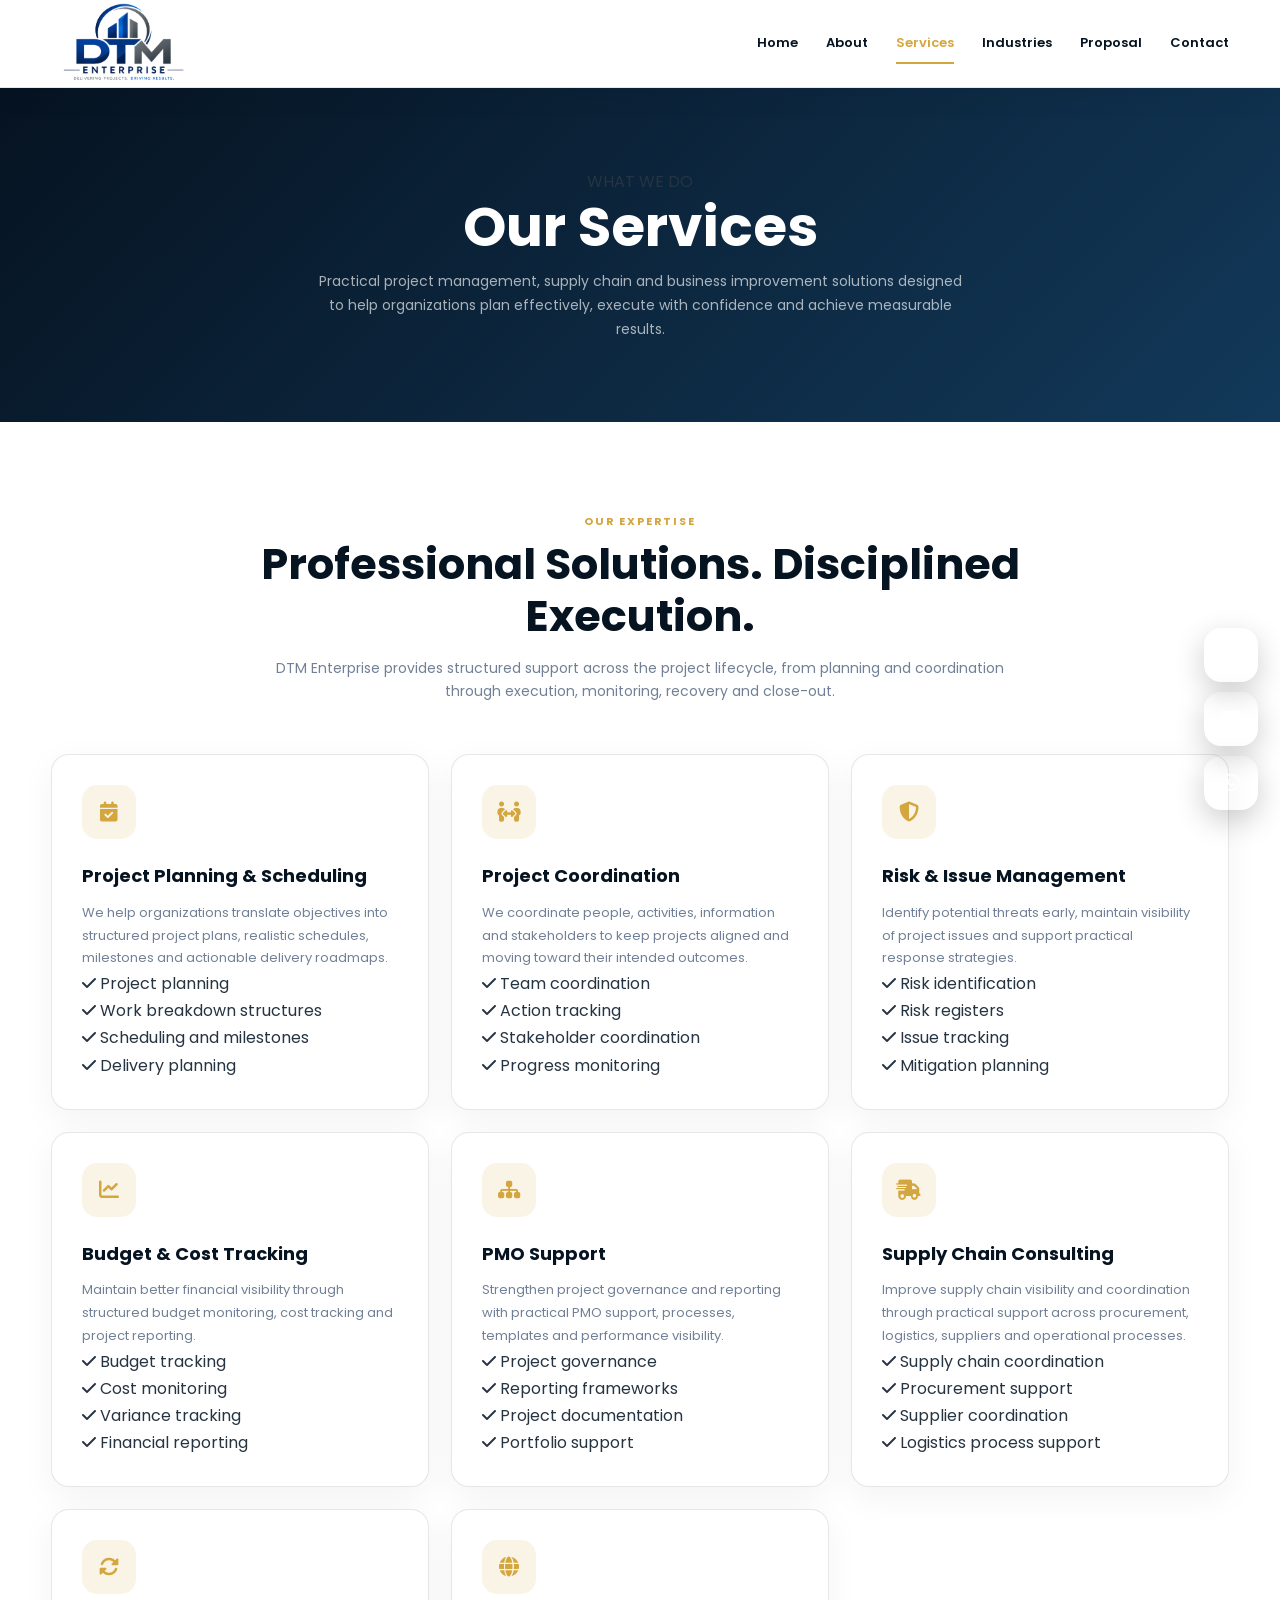
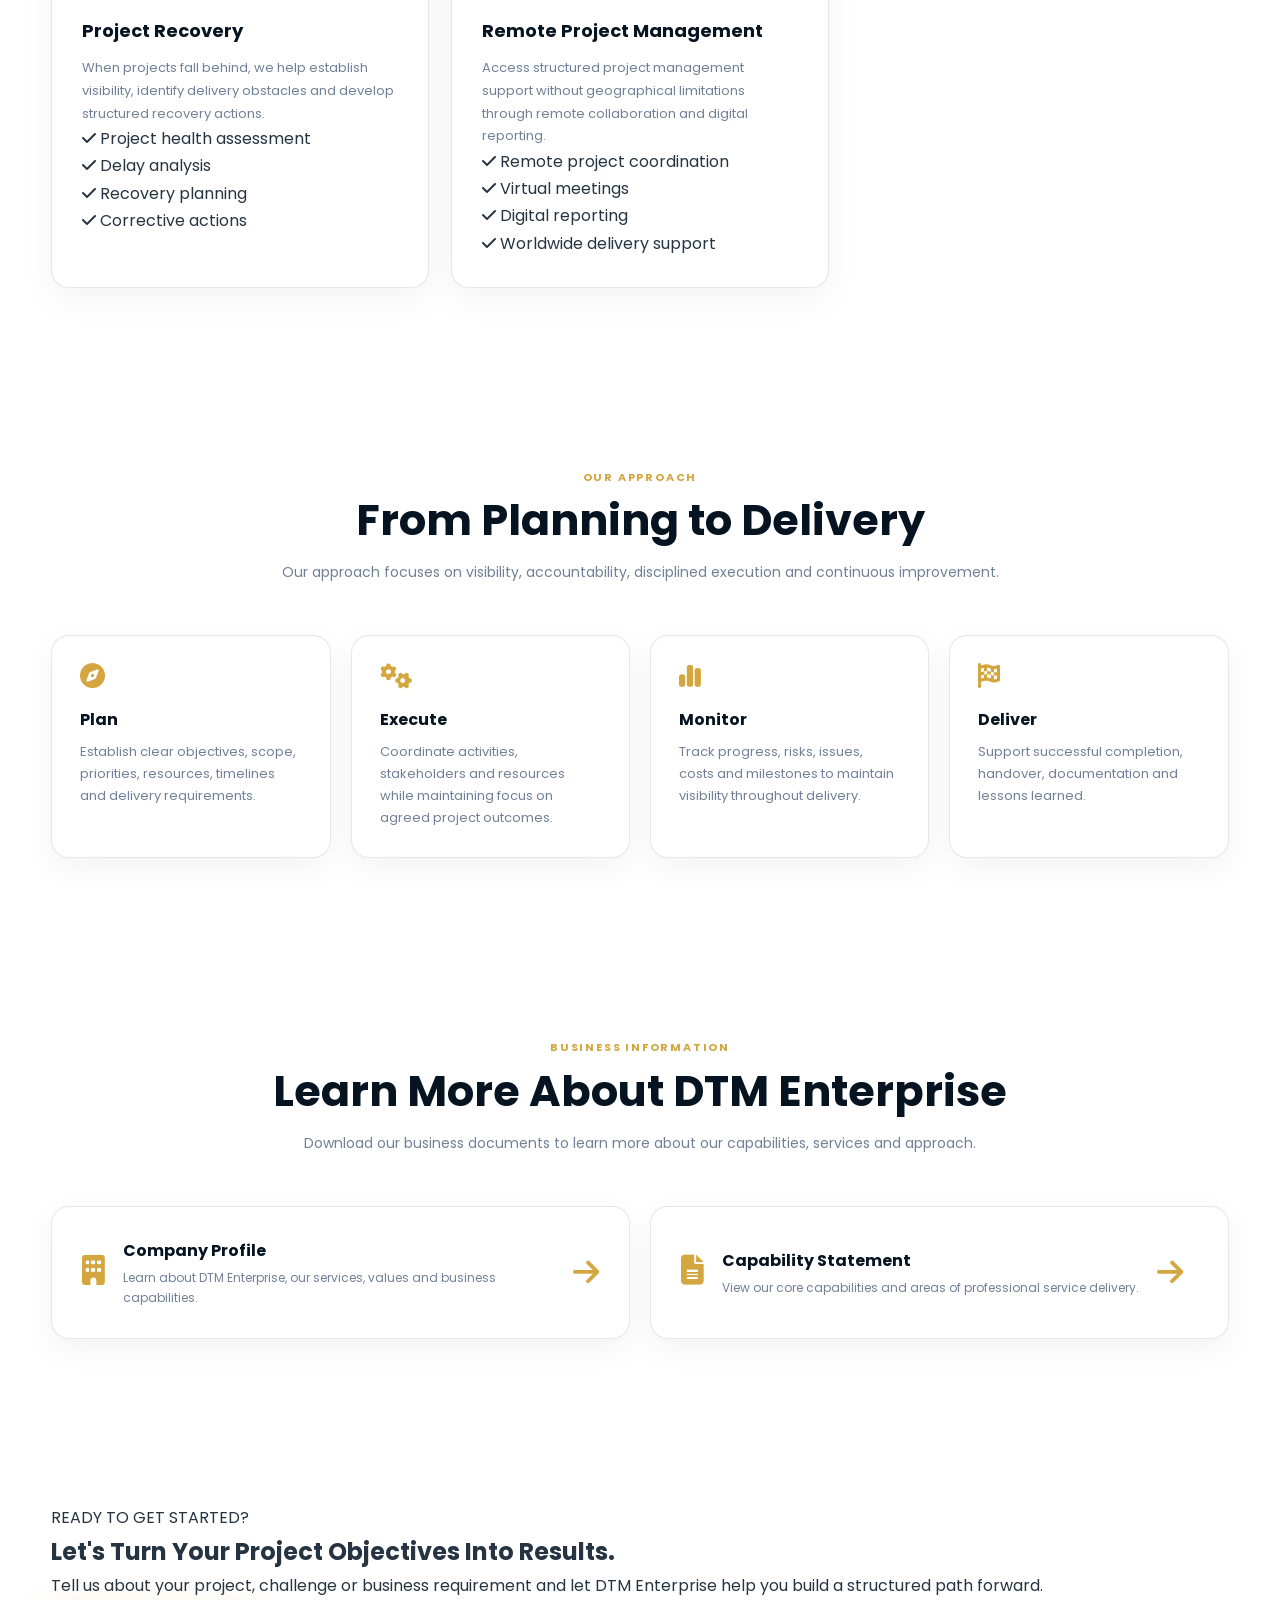
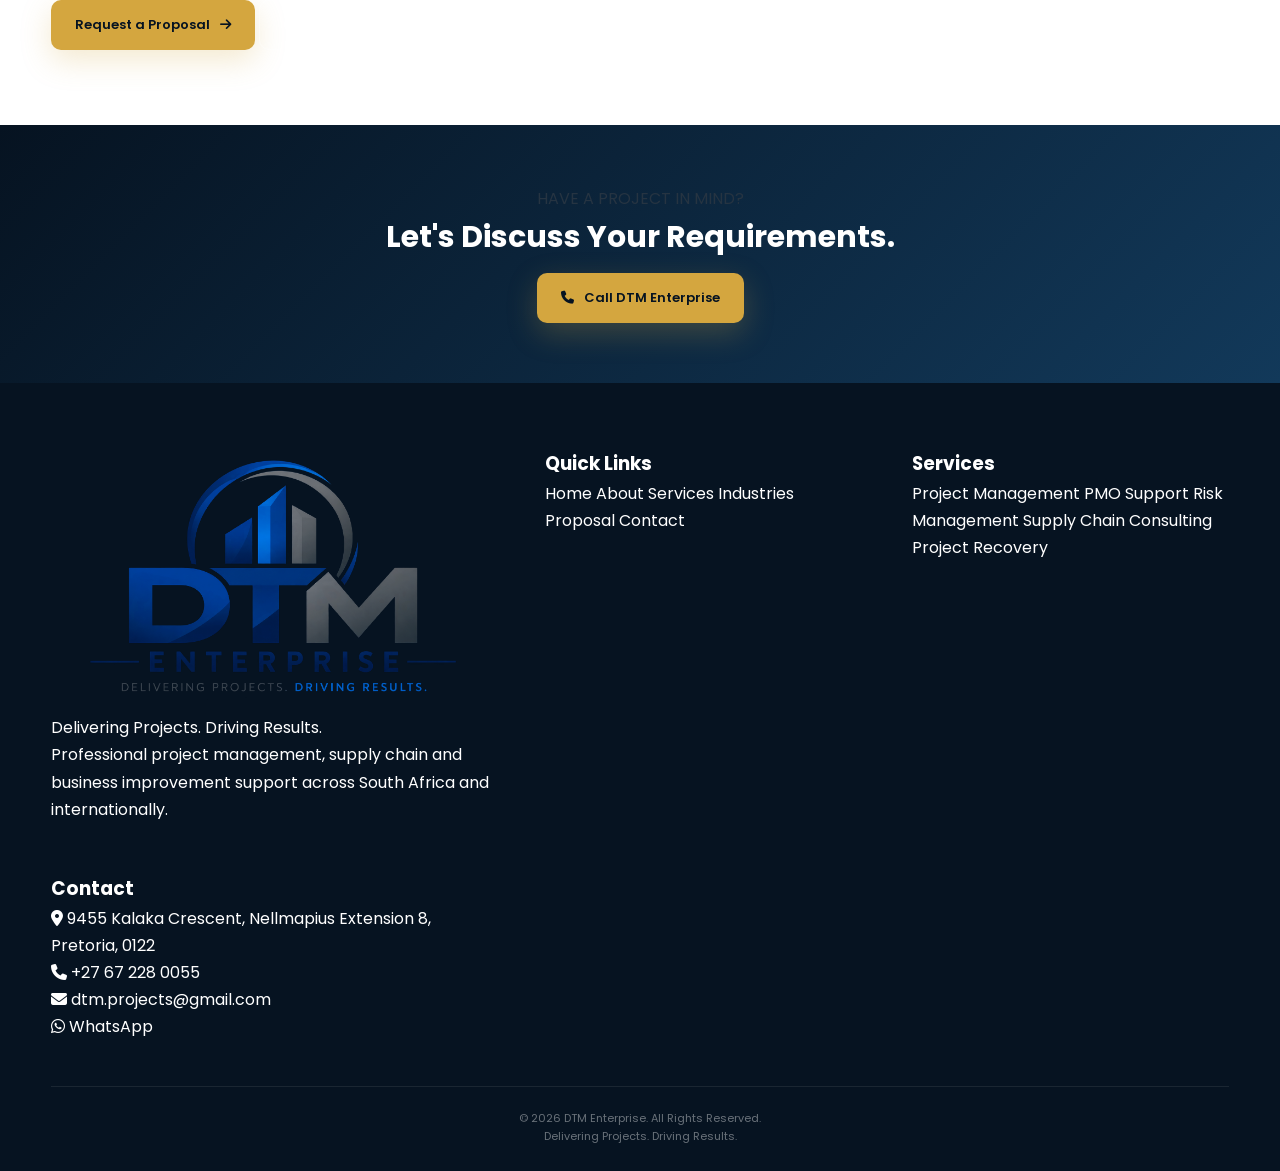
<file: services.html>
<!DOCTYPE html>
<html lang="en">

<head>

    <meta charset="UTF-8">

    <meta name="viewport"
          content="width=device-width, initial-scale=1.0">

    <title>Services | DTM Enterprise</title>

    <meta name="description"
          content="DTM Enterprise provides professional project management, PMO support, risk management, supply chain consulting, project recovery and business improvement services across South Africa and internationally.">

    <meta name="keywords"
          content="DTM Enterprise, project management, PMO support, project recovery, supply chain consulting, risk management, project coordination, South Africa">

    <meta name="author"
          content="DTM Enterprise">

    <!-- Google Font -->
    <link rel="preconnect"
          href="https://fonts.googleapis.com">

    <link rel="preconnect"
          href="https://fonts.gstatic.com"
          crossorigin>

    <link href="https://fonts.googleapis.com/css2?family=Poppins:wght@300;400;500;600;700;800&display=swap"
          rel="stylesheet">

    <!-- Font Awesome -->
    <link rel="stylesheet"
          href="https://cdnjs.cloudflare.com/ajax/libs/font-awesome/6.6.0/css/all.min.css">

    <!-- Main CSS -->
    <link rel="stylesheet"
          href="css/style.css">

</head>


<body>


<!-- =========================================================
     PAGE LOADER
========================================================= -->

<div id="loader">

    <div class="loader-content">

        <img src="images/logo.png"
             alt="DTM Enterprise Logo">

        <div class="loader-line"></div>

    </div>

</div>


<!-- =========================================================
     SCROLL PROGRESS
========================================================= -->

<div id="progress-bar"></div>


<!-- =========================================================
     NAVIGATION
========================================================= -->

<header class="navbar">

    <div class="nav-container">

        <a href="index.html"
           class="logo">

            <img src="images/logo.png"
                 alt="DTM Enterprise">

        </a>


        <nav class="nav-links">

            <a href="index.html">
                Home
            </a>

            <a href="about.html">
                About
            </a>

            <a href="services.html"
               class="active">
                Services
            </a>

            <a href="industries.html">
                Industries
            </a>

            <a href="proposal.html">
                Proposal
            </a>

            <a href="contact.html">
                Contact
            </a>

        </nav>


        <div class="menu-toggle"
             aria-label="Toggle navigation menu"
             aria-expanded="false">

            <i class="fas fa-bars"></i>

        </div>

    </div>

</header>


<!-- =========================================================
     PAGE BANNER
========================================================= -->

<section class="page-banner">

    <div class="container">

        <span class="eyebrow">
            WHAT WE DO
        </span>

        <h1>
            Our Services
        </h1>

        <p>
            Practical project management, supply chain and business
            improvement solutions designed to help organizations
            plan effectively, execute with confidence and achieve
            measurable results.
        </p>

    </div>

</section>


<!-- =========================================================
     SERVICES INTRO
========================================================= -->

<section class="section">

    <div class="container">

        <div class="section-title reveal">

            <span>
                OUR EXPERTISE
            </span>

            <h2>
                Professional Solutions. Disciplined Execution.
            </h2>

            <p>
                DTM Enterprise provides structured support across
                the project lifecycle, from planning and coordination
                through execution, monitoring, recovery and close-out.
            </p>

        </div>


        <div class="services-grid">


            <!-- SERVICE 1 -->

            <article class="service-card reveal">

                <div class="service-icon">

                    <i class="fas fa-calendar-check"></i>

                </div>

                <h3>
                    Project Planning & Scheduling
                </h3>

                <p>
                    We help organizations translate objectives into
                    structured project plans, realistic schedules,
                    milestones and actionable delivery roadmaps.
                </p>

                <ul>

                    <li>
                        <i class="fas fa-check"></i>
                        Project planning
                    </li>

                    <li>
                        <i class="fas fa-check"></i>
                        Work breakdown structures
                    </li>

                    <li>
                        <i class="fas fa-check"></i>
                        Scheduling and milestones
                    </li>

                    <li>
                        <i class="fas fa-check"></i>
                        Delivery planning
                    </li>

                </ul>

            </article>


            <!-- SERVICE 2 -->

            <article class="service-card reveal">

                <div class="service-icon">

                    <i class="fas fa-people-arrows"></i>

                </div>

                <h3>
                    Project Coordination
                </h3>

                <p>
                    We coordinate people, activities, information
                    and stakeholders to keep projects aligned and
                    moving toward their intended outcomes.
                </p>

                <ul>

                    <li>
                        <i class="fas fa-check"></i>
                        Team coordination
                    </li>

                    <li>
                        <i class="fas fa-check"></i>
                        Action tracking
                    </li>

                    <li>
                        <i class="fas fa-check"></i>
                        Stakeholder coordination
                    </li>

                    <li>
                        <i class="fas fa-check"></i>
                        Progress monitoring
                    </li>

                </ul>

            </article>


            <!-- SERVICE 3 -->

            <article class="service-card reveal">

                <div class="service-icon">

                    <i class="fas fa-shield-halved"></i>

                </div>

                <h3>
                    Risk & Issue Management
                </h3>

                <p>
                    Identify potential threats early, maintain
                    visibility of project issues and support
                    practical response strategies.
                </p>

                <ul>

                    <li>
                        <i class="fas fa-check"></i>
                        Risk identification
                    </li>

                    <li>
                        <i class="fas fa-check"></i>
                        Risk registers
                    </li>

                    <li>
                        <i class="fas fa-check"></i>
                        Issue tracking
                    </li>

                    <li>
                        <i class="fas fa-check"></i>
                        Mitigation planning
                    </li>

                </ul>

            </article>


            <!-- SERVICE 4 -->

            <article class="service-card reveal">

                <div class="service-icon">

                    <i class="fas fa-chart-line"></i>

                </div>

                <h3>
                    Budget & Cost Tracking
                </h3>

                <p>
                    Maintain better financial visibility through
                    structured budget monitoring, cost tracking
                    and project reporting.
                </p>

                <ul>

                    <li>
                        <i class="fas fa-check"></i>
                        Budget tracking
                    </li>

                    <li>
                        <i class="fas fa-check"></i>
                        Cost monitoring
                    </li>

                    <li>
                        <i class="fas fa-check"></i>
                        Variance tracking
                    </li>

                    <li>
                        <i class="fas fa-check"></i>
                        Financial reporting
                    </li>

                </ul>

            </article>


            <!-- SERVICE 5 -->

            <article class="service-card reveal">

                <div class="service-icon">

                    <i class="fas fa-sitemap"></i>

                </div>

                <h3>
                    PMO Support
                </h3>

                <p>
                    Strengthen project governance and reporting with
                    practical PMO support, processes, templates and
                    performance visibility.
                </p>

                <ul>

                    <li>
                        <i class="fas fa-check"></i>
                        Project governance
                    </li>

                    <li>
                        <i class="fas fa-check"></i>
                        Reporting frameworks
                    </li>

                    <li>
                        <i class="fas fa-check"></i>
                        Project documentation
                    </li>

                    <li>
                        <i class="fas fa-check"></i>
                        Portfolio support
                    </li>

                </ul>

            </article>


            <!-- SERVICE 6 -->

            <article class="service-card reveal">

                <div class="service-icon">

                    <i class="fas fa-truck-fast"></i>

                </div>

                <h3>
                    Supply Chain Consulting
                </h3>

                <p>
                    Improve supply chain visibility and coordination
                    through practical support across procurement,
                    logistics, suppliers and operational processes.
                </p>

                <ul>

                    <li>
                        <i class="fas fa-check"></i>
                        Supply chain coordination
                    </li>

                    <li>
                        <i class="fas fa-check"></i>
                        Procurement support
                    </li>

                    <li>
                        <i class="fas fa-check"></i>
                        Supplier coordination
                    </li>

                    <li>
                        <i class="fas fa-check"></i>
                        Logistics process support
                    </li>

                </ul>

            </article>


            <!-- SERVICE 7 -->

            <article class="service-card reveal">

                <div class="service-icon">

                    <i class="fas fa-rotate"></i>

                </div>

                <h3>
                    Project Recovery
                </h3>

                <p>
                    When projects fall behind, we help establish
                    visibility, identify delivery obstacles and
                    develop structured recovery actions.
                </p>

                <ul>

                    <li>
                        <i class="fas fa-check"></i>
                        Project health assessment
                    </li>

                    <li>
                        <i class="fas fa-check"></i>
                        Delay analysis
                    </li>

                    <li>
                        <i class="fas fa-check"></i>
                        Recovery planning
                    </li>

                    <li>
                        <i class="fas fa-check"></i>
                        Corrective actions
                    </li>

                </ul>

            </article>


            <!-- SERVICE 8 -->

            <article class="service-card reveal">

                <div class="service-icon">

                    <i class="fas fa-globe"></i>

                </div>

                <h3>
                    Remote Project Management
                </h3>

                <p>
                    Access structured project management support
                    without geographical limitations through
                    remote collaboration and digital reporting.
                </p>

                <ul>

                    <li>
                        <i class="fas fa-check"></i>
                        Remote project coordination
                    </li>

                    <li>
                        <i class="fas fa-check"></i>
                        Virtual meetings
                    </li>

                    <li>
                        <i class="fas fa-check"></i>
                        Digital reporting
                    </li>

                    <li>
                        <i class="fas fa-check"></i>
                        Worldwide delivery support
                    </li>

                </ul>

            </article>


        </div>

    </div>

</section>


<!-- =========================================================
     HOW WE WORK
========================================================= -->

<section class="section section-light">

    <div class="container">

        <div class="section-title reveal">

            <span>
                OUR APPROACH
            </span>

            <h2>
                From Planning to Delivery
            </h2>

            <p>
                Our approach focuses on visibility, accountability,
                disciplined execution and continuous improvement.
            </p>

        </div>


        <div class="why-grid">


            <div class="why-card reveal">

                <div class="why-icon">

                    <i class="fas fa-compass"></i>

                </div>

                <h3>
                    Plan
                </h3>

                <p>
                    Establish clear objectives, scope, priorities,
                    resources, timelines and delivery requirements.
                </p>

            </div>


            <div class="why-card reveal">

                <div class="why-icon">

                    <i class="fas fa-gears"></i>

                </div>

                <h3>
                    Execute
                </h3>

                <p>
                    Coordinate activities, stakeholders and resources
                    while maintaining focus on agreed project outcomes.
                </p>

            </div>


            <div class="why-card reveal">

                <div class="why-icon">

                    <i class="fas fa-chart-simple"></i>

                </div>

                <h3>
                    Monitor
                </h3>

                <p>
                    Track progress, risks, issues, costs and milestones
                    to maintain visibility throughout delivery.
                </p>

            </div>


            <div class="why-card reveal">

                <div class="why-icon">

                    <i class="fas fa-flag-checkered"></i>

                </div>

                <h3>
                    Deliver
                </h3>

                <p>
                    Support successful completion, handover,
                    documentation and lessons learned.
                </p>

            </div>


        </div>

    </div>

</section>


<!-- =========================================================
     DOCUMENTS
========================================================= -->

<section class="section">

    <div class="container">

        <div class="section-title reveal">

            <span>
                BUSINESS INFORMATION
            </span>

            <h2>
                Learn More About DTM Enterprise
            </h2>

            <p>
                Download our business documents to learn more about
                our capabilities, services and approach.
            </p>

        </div>


        <div class="download-grid">


            <a href="Company-Profile.pdf"
               class="download-card reveal"
               download>

                <div class="download-icon">

                    <i class="fas fa-building"></i>

                </div>

                <div>

                    <h3>
                        Company Profile
                    </h3>

                    <p>
                        Learn about DTM Enterprise, our services,
                        values and business capabilities.
                    </p>

                </div>

                <i class="fas fa-arrow-right"></i>

            </a>


            <a href="Capability-Statement.pdf"
               class="download-card reveal"
               download>

                <div class="download-icon">

                    <i class="fas fa-file-lines"></i>

                </div>

                <div>

                    <h3>
                        Capability Statement
                    </h3>

                    <p>
                        View our core capabilities and areas of
                        professional service delivery.
                    </p>

                </div>

                <i class="fas fa-arrow-right"></i>

            </a>


        </div>

    </div>

</section>


<!-- =========================================================
     CTA
========================================================= -->

<section class="cta-section">

    <div class="container">

        <div class="cta-content reveal">

            <span class="eyebrow">
                READY TO GET STARTED?
            </span>

            <h2>
                Let's Turn Your Project Objectives Into Results.
            </h2>

            <p>
                Tell us about your project, challenge or business
                requirement and let DTM Enterprise help you build
                a structured path forward.
            </p>


            <div class="cta-buttons">

                <a href="proposal.html"
                   class="btn btn-primary">

                    Request a Proposal

                    <i class="fas fa-arrow-right"></i>

                </a>


                <a href="contact.html"
                   class="btn btn-outline">

                    Contact Us

                </a>

            </div>

        </div>

    </div>

</section>


<!-- =========================================================
     CONTACT BANNER
========================================================= -->

<section class="call-banner">

    <div class="container">

        <div>

            <span>
                HAVE A PROJECT IN MIND?
            </span>

            <h2>
                Let's Discuss Your Requirements.
            </h2>

        </div>


        <a href="tel:+27672280055"
           class="btn btn-primary">

            <i class="fas fa-phone"></i>

            Call DTM Enterprise

        </a>

    </div>

</section>


<!-- =========================================================
     FOOTER
========================================================= -->

<footer class="footer">

    <div class="container">

        <div class="footer-grid">


            <div class="footer-brand">

                <img src="images/logo.png"
                     alt="DTM Enterprise Logo">

                <p>
                    Delivering Projects. Driving Results.
                </p>

                <p>
                    Professional project management, supply chain
                    and business improvement support across South
                    Africa and internationally.
                </p>

            </div>


            <div class="footer-links">

                <h3>
                    Quick Links
                </h3>

                <a href="index.html">
                    Home
                </a>

                <a href="about.html">
                    About
                </a>

                <a href="services.html">
                    Services
                </a>

                <a href="industries.html">
                    Industries
                </a>

                <a href="proposal.html">
                    Proposal
                </a>

                <a href="contact.html">
                    Contact
                </a>

            </div>


            <div class="footer-links">

                <h3>
                    Services
                </h3>

                <a href="services.html">
                    Project Management
                </a>

                <a href="services.html">
                    PMO Support
                </a>

                <a href="services.html">
                    Risk Management
                </a>

                <a href="services.html">
                    Supply Chain Consulting
                </a>

                <a href="services.html">
                    Project Recovery
                </a>

            </div>


            <div class="footer-contact">

                <h3>
                    Contact
                </h3>

                <p>

                    <i class="fas fa-location-dot"></i>

                    9455 Kalaka Crescent,
                    Nellmapius Extension 8,
                    Pretoria, 0122

                </p>


                <p>

                    <i class="fas fa-phone"></i>

                    <a href="tel:+27672280055">
                        +27 67 228 0055
                    </a>

                </p>


                <p>

                    <i class="fas fa-envelope"></i>

                    <a href="mailto:dtm.projects@gmail.com">
                        dtm.projects@gmail.com
                    </a>

                </p>


                <p>

                    <i class="fab fa-whatsapp"></i>

                    <a href="https://wa.me/27672280055"
                       target="_blank"
                       rel="noopener">

                        WhatsApp

                    </a>

                </p>

            </div>


        </div>


        <div class="footer-bottom">

            <p>
                © <span class="current-year"></span>
                DTM Enterprise. All Rights Reserved.
            </p>

            <p>
                Delivering Projects. Driving Results.
            </p>

        </div>

    </div>

</footer>


<!-- =========================================================
     FLOATING CONTACT BUTTONS
========================================================= -->

<div class="floating-contact">


    <a href="tel:+27672280055"
       class="floating-btn phone"
       aria-label="Call DTM Enterprise">

        <i class="fas fa-phone"></i>

        <span>
            Call
        </span>

    </a>


    <a href="mailto:dtm.projects@gmail.com"
       class="floating-btn email"
       aria-label="Email DTM Enterprise">

        <i class="fas fa-envelope"></i>

        <span>
            Email
        </span>

    </a>


    <a href="https://wa.me/27672280055"
       class="floating-btn whatsapp"
       target="_blank"
       rel="noopener"
       aria-label="WhatsApp DTM Enterprise">

        <i class="fab fa-whatsapp"></i>

        <span>
            WhatsApp
        </span>

    </a>


</div>


<!-- =========================================================
     BACK TO TOP
========================================================= -->

<button id="topBtn"
        aria-label="Back to top">

    <i class="fas fa-arrow-up"></i>

</button>


<!-- =========================================================
     JAVASCRIPT
========================================================= -->

<script src="js/script.js"></script>


</body>

</html>
</file>
<file: css/style.css>
/* =========================================================
   DTM ENTERPRISE
   MASTER STYLESHEET
   Delivering Projects. Driving Results.
========================================================= */


/* =========================================================
   ROOT
========================================================= */

:root {
    --dtm-dark: #061321;
    --dtm-dark-2: #0b1d2d;
    --dtm-blue: #12395a;
    --dtm-blue-light: #1b527d;

    --dtm-gold: #d4a63f;
    --dtm-gold-light: #e4bd63;

    --dtm-white: #ffffff;
    --dtm-light: #f5f7fa;
    --dtm-light-2: #eef2f6;

    --dtm-text: #263442;
    --dtm-muted: #718096;

    --dtm-border: rgba(6, 19, 33, 0.10);

    --dtm-shadow: 0 18px 50px rgba(6, 19, 33, 0.10);
    --dtm-shadow-heavy: 0 25px 70px rgba(6, 19, 33, 0.16);

    --dtm-radius: 18px;
    --dtm-radius-lg: 25px;

    --container: 1180px;
}


/* =========================================================
   RESET
========================================================= */

* {
    margin: 0;
    padding: 0;
    box-sizing: border-box;
}

html {
    scroll-behavior: smooth;
}

body {
    font-family: "Poppins", sans-serif;
    background: var(--dtm-white);
    color: var(--dtm-text);
    line-height: 1.7;
    overflow-x: hidden;
}

img {
    max-width: 100%;
    display: block;
}

a {
    color: inherit;
    text-decoration: none;
}

button,
input,
textarea,
select {
    font-family: inherit;
}

button {
    cursor: pointer;
}

ul {
    list-style: none;
}


/* =========================================================
   CONTAINER
========================================================= */

.container {
    width: min(92%, var(--container));
    margin: 0 auto;
}


/* =========================================================
   PAGE LOADER
========================================================= */

#loader {
    position: fixed;
    inset: 0;
    z-index: 10000;

    display: flex;
    align-items: center;
    justify-content: center;

    background:
        linear-gradient(
            135deg,
            var(--dtm-dark),
            #0d2940
        );

    opacity: 1;
    visibility: visible;

    transition:
        opacity 0.5s ease,
        visibility 0.5s ease;
}

#loader.hidden {
    opacity: 0;
    visibility: hidden;
}

.loader-content {
    display: flex;
    flex-direction: column;
    align-items: center;
    text-align: center;
}

.loader-content img {
    width: 150px;
    max-width: 60vw;
    margin-bottom: 25px;
}

.loader-line {
    position: relative;

    width: 150px;
    height: 3px;

    overflow: hidden;
    border-radius: 10px;

    background: rgba(255, 255, 255, 0.12);
}

.loader-line::after {
    content: "";

    position: absolute;
    top: 0;
    left: -50%;

    width: 50%;
    height: 100%;

    background: var(--dtm-gold);

    animation: loaderMove 1.2s infinite ease-in-out;
}

.loader-content span {
    margin-top: 15px;

    color: rgba(255, 255, 255, 0.60);

    font-size: 11px;
    letter-spacing: 1px;
}

@keyframes loaderMove {

    0% {
        left: -50%;
    }

    100% {
        left: 100%;
    }
}


/* =========================================================
   SCROLL PROGRESS
========================================================= */

#progress-bar {
    position: fixed;
    top: 0;
    left: 0;

    width: 0;
    height: 3px;

    z-index: 10001;

    background: var(--dtm-gold);

    transition: width 0.08s linear;
}


/* =========================================================
   NAVIGATION
========================================================= */

.navbar {
    position: sticky;
    top: 0;

    z-index: 900;

    background: rgba(255, 255, 255, 0.96);

    backdrop-filter: blur(14px);
    -webkit-backdrop-filter: blur(14px);

    border-bottom: 1px solid var(--dtm-border);

    box-shadow: 0 8px 30px rgba(6, 19, 33, 0.05);
}

.nav-container {
    width: min(92%, var(--container));
    min-height: 82px;

    margin: 0 auto;

    display: flex;
    align-items: center;
    justify-content: space-between;

    gap: 30px;
}

.logo {
    display: flex;
    align-items: center;

    flex-shrink: 0;
}

.logo img {
    width: 145px;
    height: auto;
}

.nav-links {
    display: flex;
    align-items: center;
    justify-content: flex-end;

    gap: 28px;
}

.nav-links a {
    position: relative;

    color: var(--dtm-dark);

    font-size: 13px;
    font-weight: 600;

    transition: color 0.25s ease;
}

.nav-links a::after {
    content: "";

    position: absolute;
    left: 0;
    bottom: -9px;

    width: 0;
    height: 2px;

    background: var(--dtm-gold);

    transition: width 0.25s ease;
}

.nav-links a:hover,
.nav-links a.active {
    color: var(--dtm-gold);
}

.nav-links a:hover::after,
.nav-links a.active::after {
    width: 100%;
}


/* =========================================================
   MOBILE MENU
========================================================= */

.menu-toggle {
    display: none;

    width: 44px;
    height: 44px;

    align-items: center;
    justify-content: center;

    border-radius: 12px;

    background: var(--dtm-dark);
    color: var(--dtm-white);

    font-size: 18px;

    cursor: pointer;
}


/* =========================================================
   GENERAL BUTTONS
========================================================= */

.btn {
    display: inline-flex;

    align-items: center;
    justify-content: center;

    gap: 10px;

    min-height: 50px;

    padding: 13px 23px;

    border-radius: 10px;

    font-size: 13px;
    font-weight: 600;

    border: 1px solid transparent;

    transition:
        transform 0.25s ease,
        box-shadow 0.25s ease,
        background 0.25s ease,
        color 0.25s ease;
}

.btn:hover {
    transform: translateY(-3px);
}

.btn-primary {
    background: var(--dtm-gold);
    color: var(--dtm-dark);

    box-shadow: 0 10px 30px rgba(212, 166, 63, 0.25);
}

.btn-primary:hover {
    background: var(--dtm-gold-light);

    box-shadow: 0 15px 35px rgba(212, 166, 63, 0.32);
}

.btn-outline {
    border-color: rgba(255, 255, 255, 0.35);

    color: var(--dtm-white);

    background: rgba(255, 255, 255, 0.04);
}

.btn-outline:hover {
    background: var(--dtm-white);
    color: var(--dtm-dark);
}


/* =========================================================
   HERO
========================================================= */

.hero {
    position: relative;

    padding: 85px 0;

    overflow: hidden;

    background:
        linear-gradient(
            135deg,
            var(--dtm-dark) 0%,
            var(--dtm-dark-2) 55%,
            #102d45 100%
        );
}

.hero::before {
    content: "";

    position: absolute;

    width: 600px;
    height: 600px;

    right: -250px;
    top: -250px;

    border-radius: 50%;

    background: rgba(212, 166, 63, 0.08);

    pointer-events: none;
}

.hero-layout {
    position: relative;
    z-index: 2;

    display: grid;

    grid-template-columns: 1fr 0.9fr;

    align-items: center;

    gap: 65px;
}

.hero-content {
    position: relative;
    z-index: 3;

    max-width: 680px;
}

.hero-tag {
    display: inline-block;

    margin-bottom: 18px;

    color: var(--dtm-gold-light);

    font-size: 11px;
    font-weight: 600;

    letter-spacing: 1.8px;
}

.hero h1 {
    color: var(--dtm-white);

    font-size: clamp(43px, 5vw, 68px);

    line-height: 1.08;

    letter-spacing: -2px;

    margin-bottom: 22px;
}

.hero h1 span {
    color: var(--dtm-gold);
}

.hero p {
    max-width: 650px;

    margin-bottom: 30px;

    color: rgba(255, 255, 255, 0.72);

    font-size: 16px;
}

.hero-buttons {
    display: flex;

    flex-wrap: wrap;

    gap: 13px;
}

.hero-visual {
    display: flex;

    align-items: center;
    justify-content: center;
}

.hero-image-frame {
    position: relative;

    width: 100%;
    max-width: 570px;

    padding: 10px;

    border-radius: 26px;

    background:
        linear-gradient(
            145deg,
            rgba(212, 166, 63, 0.65),
            rgba(255, 255, 255, 0.08)
        );

    box-shadow: 0 30px 80px rgba(0, 0, 0, 0.35);
}

.hero-image {
    width: 100%;
    height: auto;

    border-radius: 19px;

    object-fit: contain;
}

.hero-image-frame::after {
    content: "";

    position: absolute;

    width: 90px;
    height: 90px;

    right: -25px;
    bottom: -25px;

    border-radius: 22px;

    border: 1px solid rgba(212, 166, 63, 0.35);

    background: rgba(212, 166, 63, 0.06);

    z-index: -1;
}


/* =========================================================
   SECTION
========================================================= */

.section {
    padding: 90px 0;
}

.section-title {
    max-width: 760px;

    margin: 0 auto 50px;

    text-align: center;
}

.section-title > span {
    display: block;

    margin-bottom: 9px;

    color: var(--dtm-gold);

    font-size: 11px;
    font-weight: 700;

    letter-spacing: 1.8px;
}

.section-title h2 {
    margin-bottom: 14px;

    color: var(--dtm-dark);

    font-size: clamp(30px, 4vw, 43px);

    line-height: 1.2;
}

.section-title h2 strong {
    color: var(--dtm-gold);
}

.section-title p {
    color: var(--dtm-muted);

    font-size: 14px;
}


/* =========================================================
   INTRO / ABOUT
========================================================= */

.intro-section {
    background: var(--dtm-white);
}

.intro-grid {
    display: grid;

    grid-template-columns: 1.05fr 0.95fr;

    gap: 70px;

    align-items: center;
}

.intro-content h2 {
    margin-bottom: 18px;

    color: var(--dtm-dark);

    font-size: 40px;

    line-height: 1.2;
}

.intro-content h2 span {
    color: var(--dtm-gold);
}

.intro-content p {
    margin-bottom: 17px;

    color: var(--dtm-muted);

    font-size: 14px;
}

.intro-image {
    position: relative;

    overflow: hidden;

    border-radius: var(--dtm-radius-lg);

    box-shadow: var(--dtm-shadow-heavy);
}

.intro-image img {
    width: 100%;
}


/* =========================================================
   SERVICES
========================================================= */

.services-section {
    background: var(--dtm-light);
}

.services-grid {
    display: grid;

    grid-template-columns: repeat(3, 1fr);

    gap: 22px;
}

.service-card {
    position: relative;

    padding: 30px;

    background: var(--dtm-white);

    border: 1px solid var(--dtm-border);

    border-radius: var(--dtm-radius);

    box-shadow: 0 10px 35px rgba(6, 19, 33, 0.05);

    transition:
        transform 0.3s ease,
        box-shadow 0.3s ease,
        border-color 0.3s ease;
}

.service-card:hover {
    transform: translateY(-8px);

    border-color: rgba(212, 166, 63, 0.45);

    box-shadow: var(--dtm-shadow);
}

.service-icon {
    width: 54px;
    height: 54px;

    margin-bottom: 22px;

    display: flex;
    align-items: center;
    justify-content: center;

    border-radius: 15px;

    background: rgba(212, 166, 63, 0.12);

    color: var(--dtm-gold);

    font-size: 20px;
}

.service-card h3 {
    margin-bottom: 10px;

    color: var(--dtm-dark);

    font-size: 18px;
}

.service-card p {
    color: var(--dtm-muted);

    font-size: 13px;
    line-height: 1.75;
}


/* =========================================================
   INDUSTRIES
========================================================= */

.industries-section {
    background: var(--dtm-white);
}

.industry-grid,
.industries-grid {
    display: grid;

    grid-template-columns: repeat(4, 1fr);

    gap: 18px;
}

.industry-card {
    min-height: 150px;

    padding: 25px;

    display: flex;
    flex-direction: column;
    justify-content: center;

    border-radius: 17px;

    background: var(--dtm-dark);

    color: var(--dtm-white);

    transition:
        transform 0.3s ease,
        background 0.3s ease;
}

.industry-card:hover {
    transform: translateY(-6px);

    background: var(--dtm-blue);
}

.industry-card i {
    margin-bottom: 15px;

    color: var(--dtm-gold);

    font-size: 24px;
}

.industry-card h3 {
    font-size: 15px;
}

.industry-card p {
    margin-top: 6px;

    color: rgba(255, 255, 255, 0.62);

    font-size: 12px;
}


/* =========================================================
   WHY DTM
========================================================= */

.why-section {
    background: var(--dtm-light);
}

.why-grid {
    display: grid;

    grid-template-columns: repeat(4, 1fr);

    gap: 20px;
}

.why-card {
    padding: 28px;

    background: var(--dtm-white);

    border-radius: var(--dtm-radius);

    border: 1px solid var(--dtm-border);

    box-shadow: 0 10px 30px rgba(6, 19, 33, 0.05);
}

.why-card i {
    margin-bottom: 17px;

    color: var(--dtm-gold);

    font-size: 25px;
}

.why-card h3 {
    margin-bottom: 8px;

    color: var(--dtm-dark);

    font-size: 16px;
}

.why-card p {
    color: var(--dtm-muted);

    font-size: 13px;
}


/* =========================================================
   STATS
========================================================= */

.stats-section {
    padding: 75px 0;

    background:
        linear-gradient(
            135deg,
            var(--dtm-dark),
            #0d2940
        );
}

.stats-title h2 {
    color: var(--dtm-white);
}

.stats-title p {
    color: rgba(255, 255, 255, 0.62);
}

.stats-grid {
    display: grid;

    grid-template-columns: repeat(4, 1fr);

    gap: 20px;
}

.stat {
    padding: 25px;

    text-align: center;

    border: 1px solid rgba(255, 255, 255, 0.10);

    border-radius: 18px;

    background: rgba(255, 255, 255, 0.04);

    transition:
        transform 0.3s ease,
        background 0.3s ease;
}

.stat:hover {
    transform: translateY(-5px);

    background: rgba(255, 255, 255, 0.07);
}

.stat-icon {
    margin-bottom: 12px;

    color: var(--dtm-gold);

    font-size: 22px;
}

.stat strong {
    display: block;

    color: var(--dtm-white);

    font-size: 34px;

    line-height: 1.2;
}

.stat > span {
    display: block;

    margin-top: 8px;

    color: rgba(255, 255, 255, 0.62);

    font-size: 12px;
}


/* =========================================================
   TESTIMONIALS
========================================================= */

.testimonials-section {
    background: var(--dtm-light);
}

.testimonial-grid {
    display: grid;

    grid-template-columns: repeat(3, 1fr);

    gap: 22px;
}

.testimonial-card {
    position: relative;

    padding: 32px;

    background: var(--dtm-white);

    border: 1px solid var(--dtm-border);

    border-radius: 22px;

    box-shadow: 0 12px 40px rgba(6, 19, 33, 0.06);

    transition:
        transform 0.3s ease,
        box-shadow 0.3s ease;
}

.testimonial-card:hover {
    transform: translateY(-7px);

    box-shadow: 0 22px 55px rgba(6, 19, 33, 0.12);
}

.testimonial-stars {
    margin-bottom: 20px;

    color: var(--dtm-gold);

    font-size: 14px;
}

.testimonial-card > p {
    margin-bottom: 25px;

    color: #526170;

    font-size: 14px;

    line-height: 1.8;

    font-style: italic;
}

.testimonial-author {
    padding-top: 18px;

    border-top: 1px solid var(--dtm-border);
}

.testimonial-author strong {
    display: block;

    color: var(--dtm-dark);

    font-size: 14px;
}

.testimonial-author span {
    display: block;

    margin-top: 4px;

    color: #8793a0;

    font-size: 12px;
}


/* =========================================================
   CTA
========================================================= */

.cta-section {
    padding: 75px 0;

    background: var(--dtm-white);
}

.cta-box {
    position: relative;

    overflow: hidden;

    padding: 55px;

    border-radius: 25px;

    background:
        linear-gradient(
            135deg,
            var(--dtm-dark),
            #12395a
        );

    box-shadow: var(--dtm-shadow-heavy);

    text-align: center;
}

.cta-box::before {
    content: "";

    position: absolute;

    width: 300px;
    height: 300px;

    right: -100px;
    top: -120px;

    border-radius: 50%;

    background: rgba(212, 166, 63, 0.10);
}

.cta-box h2 {
    position: relative;

    margin-bottom: 12px;

    color: var(--dtm-white);

    font-size: 32px;
}

.cta-box p {
    position: relative;

    max-width: 650px;

    margin: 0 auto 25px;

    color: rgba(255, 255, 255, 0.65);

    font-size: 14px;
}

.cta-box .btn {
    position: relative;
}


/* =========================================================
   PAGE BANNER
========================================================= */

.page-banner {
    padding: 80px 0;

    background:
        linear-gradient(
            135deg,
            var(--dtm-dark),
            #12395a
        );

    text-align: center;
}

.page-banner h1 {
    color: var(--dtm-white);

    font-size: clamp(36px, 5vw, 55px);

    line-height: 1.15;

    margin-bottom: 12px;
}

.page-banner p {
    max-width: 650px;

    margin: 0 auto;

    color: rgba(255, 255, 255, 0.65);

    font-size: 14px;
}


/* =========================================================
   ABOUT PAGE
========================================================= */

.about-page {
    padding: 85px 0;
}

.about-block {
    max-width: 900px;

    margin: 0 auto 65px;
}

.about-block h2 {
    margin-bottom: 18px;

    color: var(--dtm-dark);

    font-size: 30px;
}

.about-block h2 span {
    color: var(--dtm-gold);
}

.about-block p {
    margin-bottom: 15px;

    color: var(--dtm-muted);

    font-size: 14px;
}

.trust-grid {
    display: grid;

    grid-template-columns: repeat(3, 1fr);

    gap: 20px;
}

.trust-card {
    padding: 28px;

    background: var(--dtm-light);

    border: 1px solid var(--dtm-border);

    border-radius: 18px;
}

.trust-card i {
    margin-bottom: 16px;

    color: var(--dtm-gold);

    font-size: 23px;
}

.trust-card h3 {
    margin-bottom: 8px;

    color: var(--dtm-dark);

    font-size: 17px;
}

.trust-card p {
    color: var(--dtm-muted);

    font-size: 13px;
}


/* =========================================================
   SERVICES PAGE
========================================================= */

.services-page {
    padding: 85px 0;
}


/* =========================================================
   INDUSTRIES PAGE
========================================================= */

.industries-page {
    padding: 85px 0;
}


/* =========================================================
   PROPOSAL PAGE
========================================================= */

.proposal-page {
    padding: 85px 0;

    background: var(--dtm-light);
}

.proposal-form {
    max-width: 850px;

    margin: 0 auto;

    padding: 40px;

    background: var(--dtm-white);

    border-radius: 22px;

    border: 1px solid var(--dtm-border);

    box-shadow: var(--dtm-shadow);
}

.form-grid {
    display: grid;

    grid-template-columns: repeat(2, 1fr);

    gap: 20px;
}

.form-group {
    margin-bottom: 20px;
}

.form-group.full {
    grid-column: 1 / -1;
}

.form-group label {
    display: block;

    margin-bottom: 7px;

    color: var(--dtm-dark);

    font-size: 12px;
    font-weight: 600;
}

.form-group input,
.form-group textarea,
.form-group select {
    width: 100%;

    padding: 13px 15px;

    border: 1px solid #dce2e8;

    border-radius: 10px;

    outline: none;

    background: var(--dtm-white);

    color: var(--dtm-text);

    font-size: 13px;

    transition:
        border-color 0.25s ease,
        box-shadow 0.25s ease;
}

.form-group textarea {
    min-height: 150px;

    resize: vertical;
}

.form-group input:focus,
.form-group textarea:focus,
.form-group select:focus {
    border-color: var(--dtm-gold);

    box-shadow:
        0 0 0 3px rgba(212, 166, 63, 0.10);
}

.form-submit {
    margin-top: 5px;
}


/* =========================================================
   CONTACT PAGE
========================================================= */

.contact-page {
    padding: 85px 0;
}

.contact-grid {
    display: grid;

    grid-template-columns: 0.85fr 1.15fr;

    gap: 40px;

    align-items: start;
}

.contact-info {
    display: grid;

    gap: 15px;
}

.contact-card {
    display: flex;

    align-items: flex-start;

    gap: 15px;

    padding: 22px;

    background: var(--dtm-light);

    border: 1px solid var(--dtm-border);

    border-radius: 16px;
}

.contact-card i {
    width: 42px;
    height: 42px;

    flex-shrink: 0;

    display: flex;
    align-items: center;
    justify-content: center;

    border-radius: 12px;

    background: rgba(212, 166, 63, 0.12);

    color: var(--dtm-gold);
}

.contact-card h3 {
    margin-bottom: 4px;

    color: var(--dtm-dark);

    font-size: 14px;
}

.contact-card p,
.contact-card a {
    color: var(--dtm-muted);

    font-size: 13px;
}

.contact-card a:hover {
    color: var(--dtm-gold);
}

.contact-form-container {
    padding: 35px;

    background: var(--dtm-white);

    border: 1px solid var(--dtm-border);

    border-radius: 22px;

    box-shadow: var(--dtm-shadow);
}


/* =========================================================
   MAP
========================================================= */

.map-section {
    padding: 0 0 85px;
}

.map-container {
    width: 100%;

    overflow: hidden;

    border-radius: 22px;

    box-shadow: var(--dtm-shadow);

    border: 1px solid var(--dtm-border);
}

.map-container iframe {
    width: 100%;

    min-height: 420px;

    display: block;

    border: 0;
}


/* =========================================================
   CALL BANNER
========================================================= */

.call-banner {
    padding: 60px 0;

    background:
        linear-gradient(
            135deg,
            var(--dtm-dark),
            var(--dtm-blue)
        );

    text-align: center;
}

.call-banner h2 {
    margin-bottom: 10px;

    color: var(--dtm-white);

    font-size: 30px;
}

.call-banner p {
    margin-bottom: 25px;

    color: rgba(255, 255, 255, 0.65);

    font-size: 14px;
}

.call-banner-buttons {
    display: flex;

    justify-content: center;

    flex-wrap: wrap;

    gap: 12px;
}


/* =========================================================
   DOCUMENT DOWNLOADS
========================================================= */

.download-grid {
    display: grid;

    grid-template-columns: repeat(2, 1fr);

    gap: 20px;
}

.download-card {
    padding: 30px;

    display: flex;

    align-items: center;

    gap: 18px;

    background: var(--dtm-white);

    border: 1px solid var(--dtm-border);

    border-radius: 18px;

    box-shadow: 0 10px 30px rgba(6, 19, 33, 0.05);
}

.download-card i {
    color: var(--dtm-gold);

    font-size: 30px;
}

.download-card h3 {
    color: var(--dtm-dark);

    font-size: 16px;
}

.download-card p {
    margin-top: 4px;

    color: var(--dtm-muted);

    font-size: 12px;
}


/* =========================================================
   CONSULTATION
========================================================= */

.consultation {
    padding: 80px 0;

    background: var(--dtm-light);
}


/* =========================================================
   FOOTER
========================================================= */

footer {
    padding: 65px 0 25px;

    background: var(--dtm-dark);

    color: var(--dtm-white);
}

.footer-grid {
    display: grid;

    grid-template-columns: 1.4fr 1fr 1fr;

    gap: 50px;

    padding-bottom: 45px;
}

.footer-logo {
    width: 145px;

    margin-bottom: 18px;
}

.footer-column h3 {
    margin-bottom: 17px;

    color: var(--dtm-white);

    font-size: 15px;
}

.footer-column p,
.footer-column li,
.footer-column a {
    color: rgba(255, 255, 255, 0.58);

    font-size: 12px;
}

.footer-column p {
    max-width: 350px;
}

.footer-column ul {
    display: grid;

    gap: 9px;
}

.footer-column a:hover {
    color: var(--dtm-gold);
}

.footer-bottom {
    padding-top: 22px;

    border-top: 1px solid rgba(255, 255, 255, 0.08);

    text-align: center;
}

.footer-bottom p {
    color: rgba(255, 255, 255, 0.40);

    font-size: 11px;
}


/* =========================================================
   FLOATING CONTACT BUTTONS
========================================================= */

.floating-contact {
    position: fixed;

    right: 22px;
    bottom: 90px;

    z-index: 999;

    display: flex;
    flex-direction: column;
    align-items: flex-end;

    gap: 10px;
}

.floating-btn {
    position: relative;

    width: 54px;
    height: 54px;

    display: flex;
    align-items: center;
    justify-content: center;

    border-radius: 17px;

    color: var(--dtm-white);

    text-decoration: none;

    box-shadow: 0 10px 30px rgba(0, 0, 0, 0.20);

    transition:
        width 0.3s ease,
        transform 0.3s ease,
        box-shadow 0.3s ease;
}

.floating-btn i {
    font-size: 20px;
}

.floating-btn span {
    position: absolute;

    right: 64px;

    padding: 8px 13px;

    border-radius: 9px;

    background: var(--dtm-dark);

    color: var(--dtm-white);

    font-size: 12px;
    font-weight: 600;

    white-space: nowrap;

    opacity: 0;
    visibility: hidden;

    transform: translateX(8px);

    transition:
        opacity 0.25s ease,
        transform 0.25s ease,
        visibility 0.25s ease;
}

.floating-btn:hover span {
    opacity: 1;
    visibility: visible;

    transform: translateX(0);
}

.floating-btn:hover {
    transform: translateY(-3px);

    box-shadow: 0 15px 35px rgba(0, 0, 0, 0.25);
}

.phone-btn {
    background: #12395a;
}

.email-btn {
    background: var(--dtm-gold);

    color: #101820;
}

.whatsapp-btn {
    background: #25d366;
}


/* =========================================================
   BACK TO TOP
========================================================= */

#topBtn {
    position: fixed;

    right: 22px;
    bottom: 25px;

    z-index: 998;

    width: 48px;
    height: 48px;

    display: flex;
    align-items: center;
    justify-content: center;

    border: 0;

    border-radius: 14px;

    background: var(--dtm-dark);

    color: var(--dtm-white);

    box-shadow: 0 10px 30px rgba(6, 19, 33, 0.20);

    opacity: 0;
    visibility: hidden;

    transform: translateY(10px);

    transition:
        opacity 0.3s ease,
        visibility 0.3s ease,
        transform 0.3s ease;
}

#topBtn.show {
    opacity: 1;
    visibility: visible;

    transform: translateY(0);
}

#topBtn:hover {
    background: var(--dtm-gold);

    color: var(--dtm-dark);
}


/* =========================================================
   REVEAL ANIMATIONS
========================================================= */

.reveal {
    opacity: 0;

    transform: translateY(25px);

    transition:
        opacity 0.7s ease,
        transform 0.7s ease;
}

.reveal.visible {
    opacity: 1;

    transform: translateY(0);
}


/* =========================================================
   RESPONSIVE — 1100px
========================================================= */

@media (max-width: 1100px) {

    .nav-links {
        gap: 19px;
    }

    .hero-layout {
        gap: 40px;
    }

    .services-grid {
        grid-template-columns: repeat(2, 1fr);
    }

    .industry-grid,
    .industries-grid {
        grid-template-columns: repeat(3, 1fr);
    }

    .why-grid {
        grid-template-columns: repeat(2, 1fr);
    }

    .stats-grid {
        grid-template-columns: repeat(2, 1fr);
    }
}


/* =========================================================
   RESPONSIVE — 900px
========================================================= */

@media (max-width: 900px) {

    .nav-container {
        min-height: 72px;
    }

    .logo img {
        width: 125px;
    }

    .menu-toggle {
        display: flex;
    }

    .nav-links {
        position: absolute;

        top: 72px;
        left: 0;
        right: 0;

        display: flex;
        flex-direction: column;
        align-items: stretch;

        gap: 0;

        padding: 10px 5% 20px;

        background: rgba(255, 255, 255, 0.98);

        border-bottom: 1px solid var(--dtm-border);

        box-shadow: 0 20px 40px rgba(6, 19, 33, 0.10);

        opacity: 0;
        visibility: hidden;

        transform: translateY(-10px);

        transition:
            opacity 0.25s ease,
            visibility 0.25s ease,
            transform 0.25s ease;
    }

    .nav-links.active {
        opacity: 1;
        visibility: visible;

        transform: translateY(0);
    }

    .nav-links a {
        padding: 14px 5px;

        border-bottom: 1px solid rgba(6, 19, 33, 0.06);
    }

    .nav-links a::after {
        display: none;
    }

    .hero {
        padding: 65px 0;
    }

    .hero-layout {
        grid-template-columns: 1fr;

        gap: 45px;
    }

    .hero-content {
        max-width: 100%;
    }

    .hero-visual {
        width: 100%;
    }

    .hero-image-frame {
        max-width: 620px;
    }

    .intro-grid,
    .contact-grid {
        grid-template-columns: 1fr;
    }

    .testimonial-grid {
        grid-template-columns: 1fr;
    }

    .trust-grid {
        grid-template-columns: repeat(2, 1fr);
    }

    .footer-grid {
        grid-template-columns: 1fr 1fr;
    }
}


/* =========================================================
   RESPONSIVE — 768px
========================================================= */

@media (max-width: 768px) {

    .section {
        padding: 70px 0;
    }

    .hero {
        padding: 55px 0 65px;
    }

    .hero-content {
        padding: 0 5px;
    }

    .hero h1 {
        font-size: 43px;

        letter-spacing: -1.5px;
    }

    .hero p {
        font-size: 14px;
    }

    .hero-buttons {
        flex-direction: column;

        align-items: stretch;
    }

    .hero-buttons .btn {
        width: 100%;
    }

    .hero-layout {
        gap: 38px;
    }

    .hero-image-frame {
        padding: 7px;

        border-radius: 20px;
    }

    .hero-image {
        border-radius: 14px;
    }

    .services-grid {
        grid-template-columns: 1fr;
    }

    .industry-grid,
    .industries-grid {
        grid-template-columns: repeat(2, 1fr);
    }

    .form-grid {
        grid-template-columns: 1fr;
    }

    .form-group.full {
        grid-column: auto;
    }

    .proposal-form,
    .contact-form-container {
        padding: 25px;
    }

    .download-grid {
        grid-template-columns: 1fr;
    }

    .call-banner-buttons {
        flex-direction: column;

        align-items: stretch;

        max-width: 400px;

        margin: 0 auto;
    }

    .cta-box {
        padding: 40px 25px;
    }

    .footer-grid {
        grid-template-columns: 1fr;

        gap: 30px;
    }

    .floating-contact {
        right: 16px;
        bottom: 82px;

        gap: 8px;
    }

    .floating-btn {
        width: 52px;
        height: 52px;

        border-radius: 16px;
    }

    .floating-btn span {
        display: none;
    }

    #topBtn {
        right: 16px;
        bottom: 20px;
    }
}


/* =========================================================
   RESPONSIVE — 600px
========================================================= */

@media (max-width: 600px) {

    .page-banner {
        padding: 60px 0;
    }

    .page-banner h1 {
        font-size: 34px;
    }

    .section-title {
        margin-bottom: 35px;
    }

    .section-title h2 {
        font-size: 30px;
    }

    .stats-grid {
        grid-template-columns: 1fr;
    }

    .trust-grid {
        grid-template-columns: 1fr;
    }

    .industry-grid,
    .industries-grid {
        grid-template-columns: 1fr;
    }

    .industry-card {
        min-height: 125px;
    }

    .why-grid {
        grid-template-columns: 1fr;
    }

    .testimonial-card {
        padding: 25px;
    }

    .stat {
        padding: 22px;
    }

    .stat strong {
        font-size: 30px;
    }

    .contact-page,
    .proposal-page,
    .about-page,
    .services-page,
    .industries-page {
        padding: 65px 0;
    }

    .map-container iframe {
        min-height: 330px;
    }
}


/* =========================================================
   ACCESSIBILITY / REDUCED MOTION
========================================================= */

@media (prefers-reduced-motion: reduce) {

    html {
        scroll-behavior: auto;
    }

    *,
    *::before,
    *::after {
        animation-duration: 0.01ms !important;
        animation-iteration-count: 1 !important;
        transition-duration: 0.01ms !important;
    }
  }
</file>
